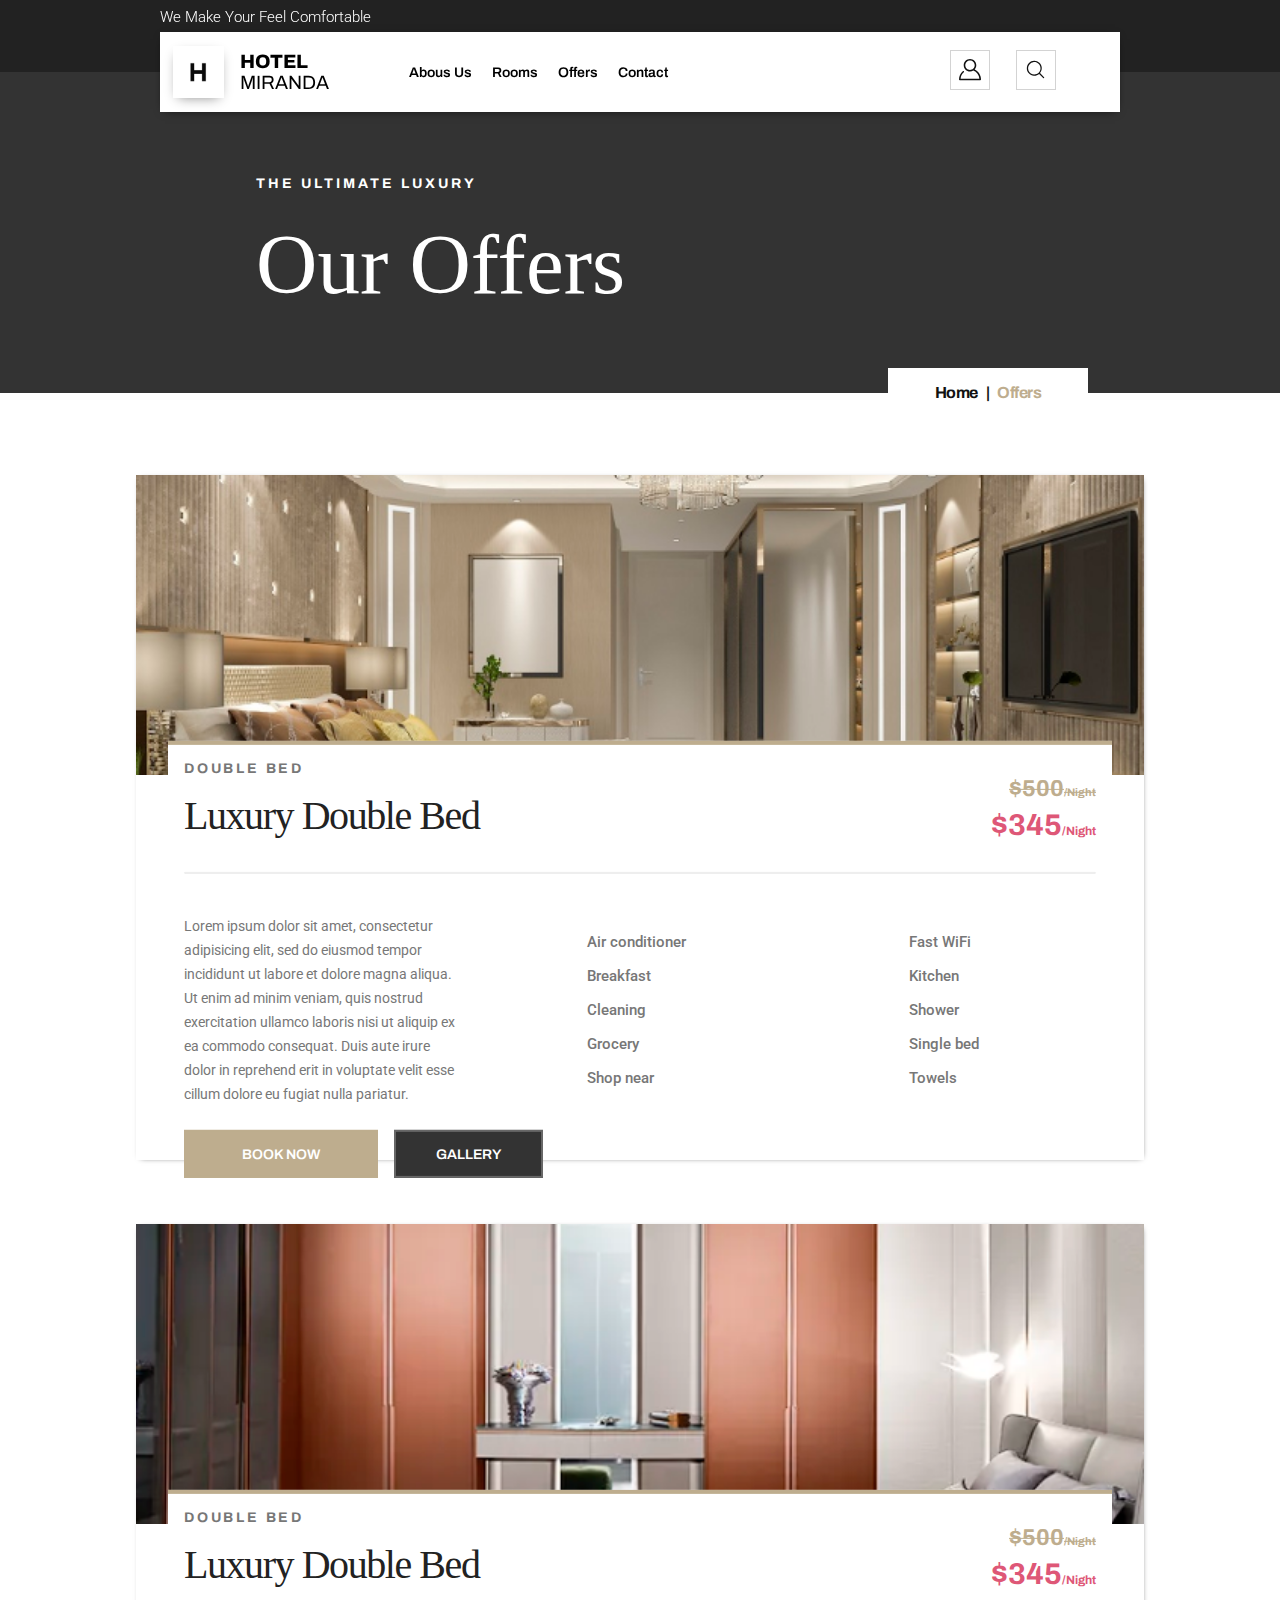
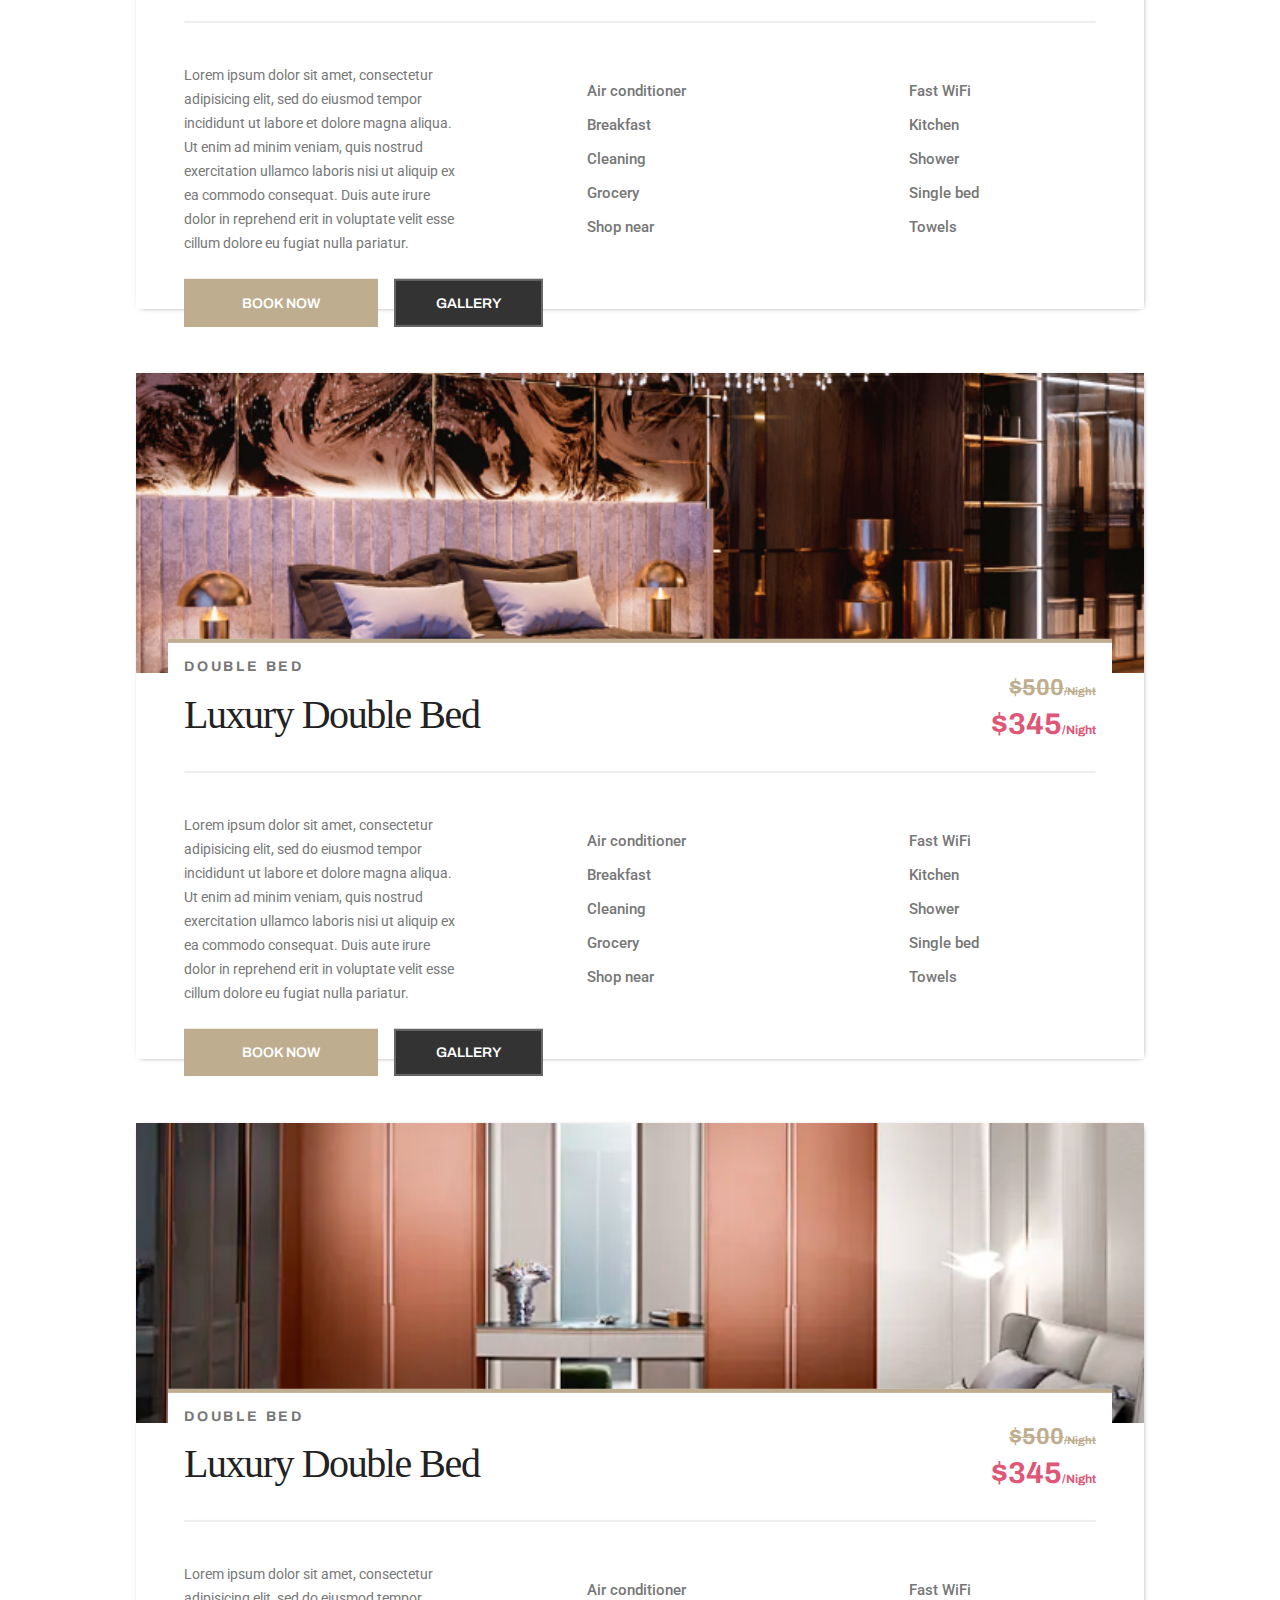
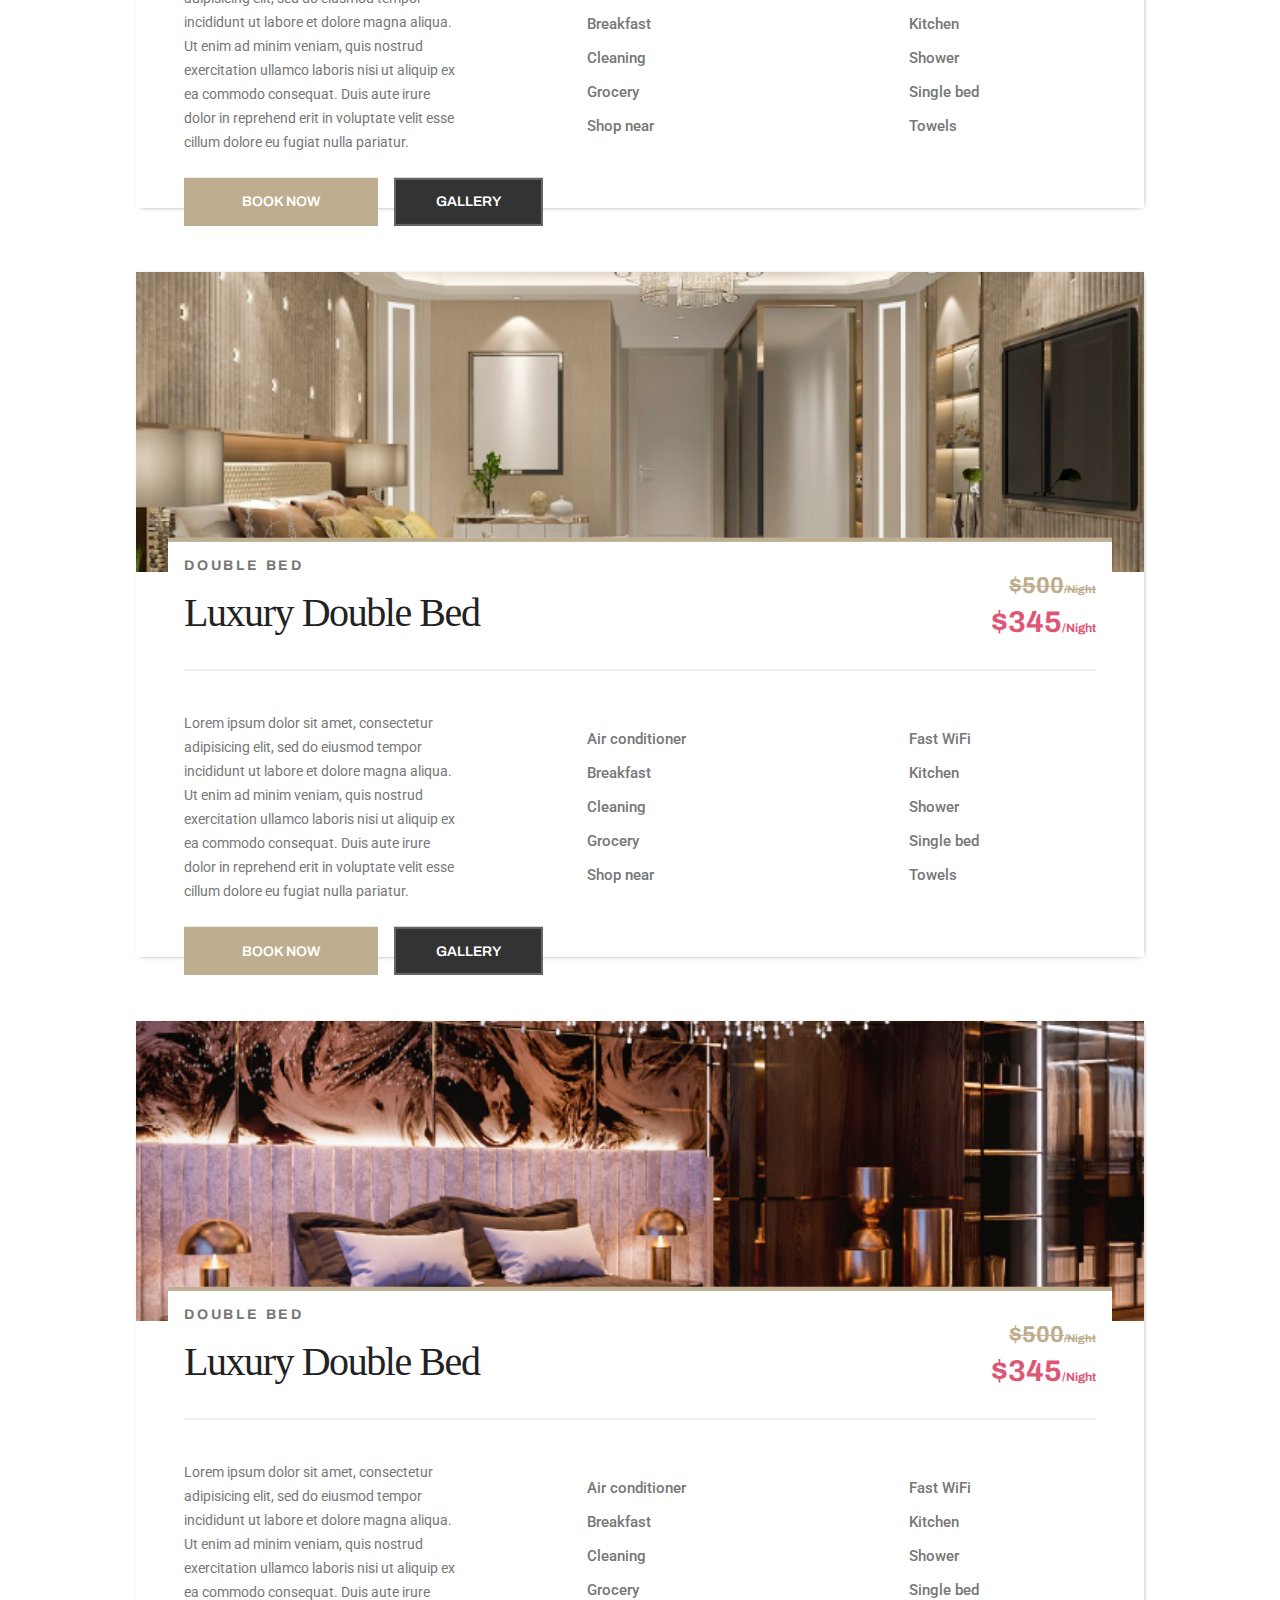
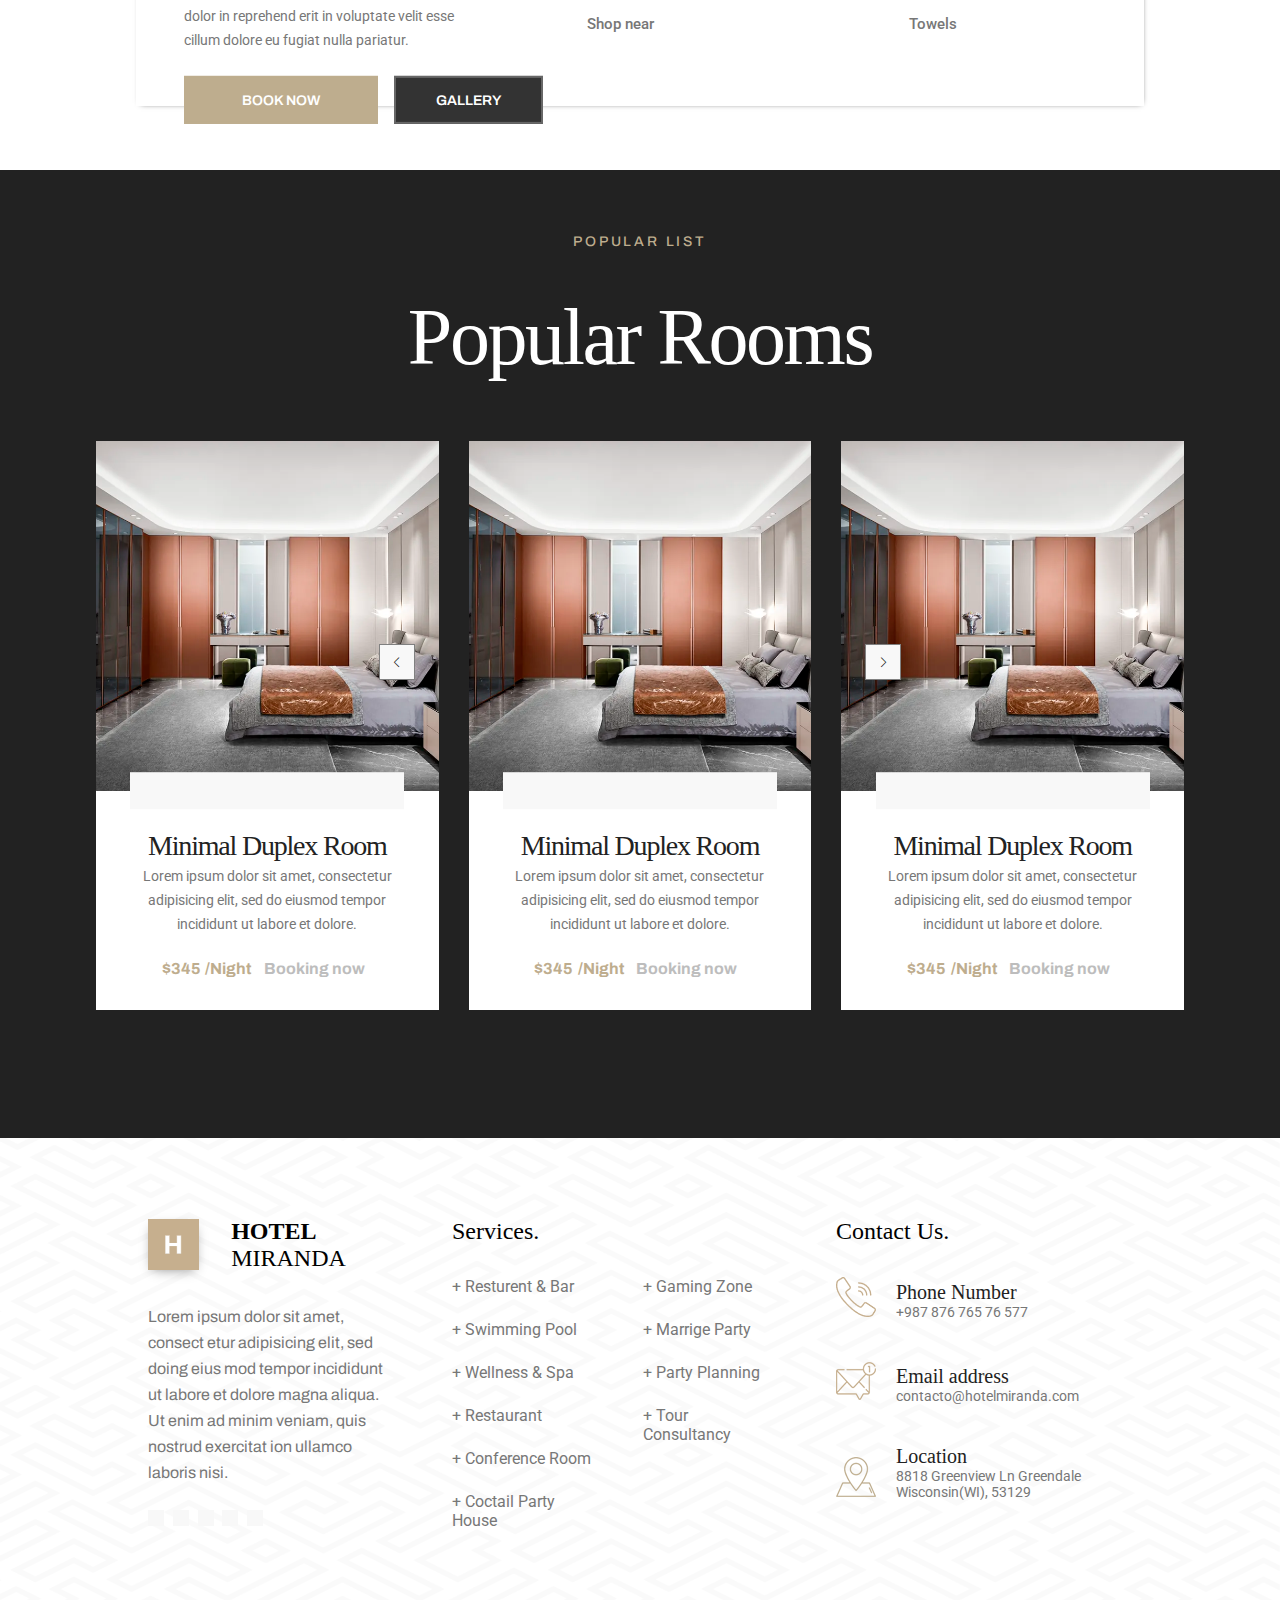
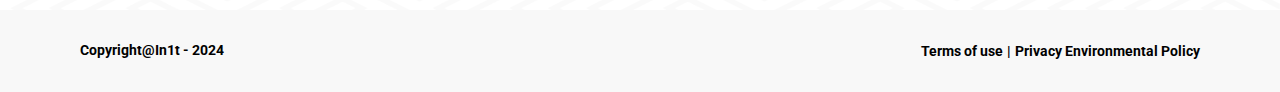
<file: offers.html>
<!DOCTYPE html>
<html lang="en">
<head>
    <meta charset="UTF-8">
    <meta name="viewport" content="width=device-width, initial-scale=1">
    <title>Hotel Miranda</title>
    <link rel="icon" type="image/png" href="./assets/h.png">
    <link rel="stylesheet" href="./css/styles.css">
    <link rel="stylesheet" href="https://cdnjs.cloudflare.com/ajax/libs/font-awesome/6.5.1/css/all.min.css" integrity="sha512-DTOQO9RWCH3ppGqcWaEA1BIZOC6xxalwEsw9c2QQeAIftl+Vegovlnee1c9QX4TctnWMn13TZye+giMm8e2LwA==" crossorigin="anonymous" referrerpolicy="no-referrer" />
    <link rel="stylesheet" href="https://cdn.jsdelivr.net/npm/swiper@11/swiper-bundle.min.css"/>
    <script src="https://cdn.jsdelivr.net/npm/swiper@11/swiper-bundle.min.js" defer></script>
    <script type="module" src="./js/main.js" defer></script>
    <script src="https://cdnjs.cloudflare.com/ajax/libs/jquery/3.7.1/jquery.min.js" integrity="sha512-v2CJ7UaYy4JwqLDIrZUI/4hqeoQieOmAZNXBeQyjo21dadnwR+8ZaIJVT8EE2iyI61OV8e6M8PP2/4hpQINQ/g==" crossorigin="anonymous" referrerpolicy="no-referrer" defer></script>
</head>
<body>

<header id="header" class="header">
        <p class="header__slogan">We Make Your Feel Comfortable</p>
        <nav id="navbar" class="header__nav">
            <input id="header__menu-toggle" type="checkbox" />
            
            <label class='header__menu--container' for="header__menu-toggle">
                <div class='menu-button'></div>
            </label>

            <div class="nav__logo--container">
                <a class="nav__logo--container--a" href="index.html">
                    <img class="nav__logo--container--a--img" src="./assets/h.png" alt="logo">
                    <div class="nav__logo--container--a--text--container">
                        <h2 class="header__logo--title">HOTEL</h2>
                        <h2 class="header__logo--subtitle">MIRANDA</h2>
                    </div>
                </a>
            </div>
            
            <ul class="header__nav--list">
                <li class="header__nav--item">
                    <a class="header__nav-link" href="about.html">Abous Us</a>
                </li>
                <li class="header__nav--item">
                    <a class="header__nav-link" href="rooms-grid.html">Rooms</a>
                </li>
                <li class="header__nav--item">
                    <a class="header__nav-link" href="offers.html">Offers</a>
                </li>
                <li class="header__nav--item">
                    <a class="header__nav-link" href="contact.html">Contact</a>
                </li>
            </ul>

            <ul class="header__nav--icons">
                <img src="assets/person.svg" alt="">
                <img src="assets/search.svg" alt="">
            </ul>
        </nav>
    </header>

<div class="main">
    <div class="main__container">
        <div class="main__upper">
            <p class="main__upper--text">THE ULTIMATE LUXURY</p>
        </div>

        <div class="main__middle">
            <p class="main__middle--text">Our Offers</p>       
        </div>
    </div>
    <div class="banner__breadcrumb">
        <div class="banner__breadcrumb-inner">
            <span>Home</span><span>|</span><span>Offers</span>
        </div>
    </div>
</div>

<section class="offers">
    
    <div class="rooms_grid">

        <div class="rooms__card">
            <div class="image--container">
                <img src="./assets/room-images/luxuryroom.png" alt="Imagen 1">
            </div>

            <div class="rooms__card--info">
                <div class="info__details">
                    <div class="info__details--name">
                        <h2 class="type">DOUBLE BED</h2>
                        <p class="name">Luxury Double Bed</p>
                    </div>
                    <div class="price">
                        <div class="regular-price">
                            <p class="price">$500</p>
                            <p class="night">/Night</p>
                        </div>
                        <div class="offer-price">
                            <p class="price">$345
                            <p class="night">/Night</p>
                        </div>
                    </div>
                </div>

                <hr class="separator">

                <div class="info__specs">
                    <div class="info__specs--text">
                        <p class="description">Lorem ipsum dolor sit amet, consectetur adipisicing elit, sed do eiusmod tempor incididunt ut labore et dolore magna aliqua. Ut enim ad minim veniam, quis nostrud exercitation ullamco laboris nisi ut aliquip ex ea commodo consequat. Duis aute irure dolor in reprehend erit in voluptate velit esse cillum dolore eu fugiat nulla pariatur.</p>
                        <div class="main__buttons">
                            <a style="all:unset;" href="room-details.html">
                                <button class="color">BOOK NOW</button>
                            </a>
                            <button class="dark">GALLERY</button>
                        </div>
                    </div>
    
                    <div class="info__specs--icons">
                        <ul class="list">
                            <li class="spec">
                                <i class="fa-solid fa-fan"></i>
                                <p class="spec--text">Air conditioner </p>
                            </li>
                            <li class="spec">
                                <i class="fa-solid fa-utensils"></i>
                                <p class="spec--text">Breakfast</p>
                            </li>
                            <li class="spec">
                                <i class="fa-solid fa-broom"></i>
                                <p class="spec--text">Cleaning</p>
                            </li>
                            <li class="spec">
                                <i class="fa-solid fa-basket-shopping"></i>
                                <p class="spec--text">Grocery</p>
                            </li>
                            <li class="spec">
                                <i class="fa-solid fa-shop"></i>
                                <p class="spec--text">Shop near</p>
                            </li>
                        </ul>
    
                        <ul class="list">
                            <li class="spec">
                                <i class="fa-solid fa-wifi"></i>
                                <p class="spec--text">Fast WiFi</p>
                            </li>
                            <li class="spec">
                                <i class="fa-solid fa-kitchen-set"></i>
                                <p class="spec--text">Kitchen</p>
                            </li>
                            <li class="spec">
                                <i class="fa-solid fa-shower"></i>
                                <p class="spec--text">Shower</p>
                            </li>
                            <li class="spec">
                                <i class="fa-solid fa-bed"></i>
                                <p class="spec--text">Single bed</p>
                            </li>
                            <li class="spec">
                                <i class="fa-solid fa-toilet-paper"></i>
                                <p class="spec--text">Towels</p>
                            </li>
                        </ul>
                    </div>
                </div>
            </div>
        </div>

        <div class="rooms__card">
            <div class="image--container">
                <img src="./assets/room-images/luxuryroom2.png" alt="Imagen 1">
            </div>

            <div class="rooms__card--info">
                <div class="info__details">
                    <div class="info__details--name">
                        <h2 class="type">DOUBLE BED</h2>
                        <p class="name">Luxury Double Bed</p>
                    </div>
                    <div class="price">
                        <div class="regular-price">
                            <p class="price">$500</p>
                            <p class="night">/Night</p>
                        </div>
                        <div class="offer-price">
                            <p class="price">$345
                            <p class="night">/Night</p>
                        </div>
                    </div>
                </div>

                <hr class="separator">

                <div class="info__specs">
                    <div class="info__specs--text">
                        <p class="description">Lorem ipsum dolor sit amet, consectetur adipisicing elit, sed do eiusmod tempor incididunt ut labore et dolore magna aliqua. Ut enim ad minim veniam, quis nostrud exercitation ullamco laboris nisi ut aliquip ex ea commodo consequat. Duis aute irure dolor in reprehend erit in voluptate velit esse cillum dolore eu fugiat nulla pariatur.</p>
                        <div class="main__buttons">
                            <a style="all:unset;" href="room-details.html">
                                <button class="color">BOOK NOW</button>
                            </a>
                            <button class="dark">GALLERY</button>
                        </div>
                    </div>
    
                    <div class="info__specs--icons">
                        <ul class="list">
                            <li class="spec">
                                <i class="fa-solid fa-fan"></i>
                                <p class="spec--text">Air conditioner </p>
                            </li>
                            <li class="spec">
                                <i class="fa-solid fa-utensils"></i>
                                <p class="spec--text">Breakfast</p>
                            </li>
                            <li class="spec">
                                <i class="fa-solid fa-broom"></i>
                                <p class="spec--text">Cleaning</p>
                            </li>
                            <li class="spec">
                                <i class="fa-solid fa-basket-shopping"></i>
                                <p class="spec--text">Grocery</p>
                            </li>
                            <li class="spec">
                                <i class="fa-solid fa-shop"></i>
                                <p class="spec--text">Shop near</p>
                            </li>
                        </ul>
    
                        <ul class="list">
                            <li class="spec">
                                <i class="fa-solid fa-wifi"></i>
                                <p class="spec--text">Fast WiFi</p>
                            </li>
                            <li class="spec">
                                <i class="fa-solid fa-kitchen-set"></i>
                                <p class="spec--text">Kitchen</p>
                            </li>
                            <li class="spec">
                                <i class="fa-solid fa-shower"></i>
                                <p class="spec--text">Shower</p>
                            </li>
                            <li class="spec">
                                <i class="fa-solid fa-bed"></i>
                                <p class="spec--text">Single bed</p>
                            </li>
                            <li class="spec">
                                <i class="fa-solid fa-toilet-paper"></i>
                                <p class="spec--text">Towels</p>
                            </li>
                        </ul>
                    </div>
                </div>
            </div>
        </div>

        <div class="rooms__card">
            <div class="image--container">
                <img src="./assets/room-images/luxuryroom3.png" alt="Imagen 1">
            </div>

            <div class="rooms__card--info">
                <div class="info__details">
                    <div class="info__details--name">
                        <h2 class="type">DOUBLE BED</h2>
                        <p class="name">Luxury Double Bed</p>
                    </div>
                    <div class="price">
                        <div class="regular-price">
                            <p class="price">$500</p>
                            <p class="night">/Night</p>
                        </div>
                        <div class="offer-price">
                            <p class="price">$345
                            <p class="night">/Night</p>
                        </div>
                    </div>
                </div>

                <hr class="separator">

                <div class="info__specs">
                    <div class="info__specs--text">
                        <p class="description">Lorem ipsum dolor sit amet, consectetur adipisicing elit, sed do eiusmod tempor incididunt ut labore et dolore magna aliqua. Ut enim ad minim veniam, quis nostrud exercitation ullamco laboris nisi ut aliquip ex ea commodo consequat. Duis aute irure dolor in reprehend erit in voluptate velit esse cillum dolore eu fugiat nulla pariatur.</p>
                        <div class="main__buttons">
                            <a style="all:unset;" href="room-details.html">
                                <button class="color">BOOK NOW</button>
                            </a>
                            <button class="dark">GALLERY</button>
                        </div>
                    </div>
    
                    <div class="info__specs--icons">
                        <ul class="list">
                            <li class="spec">
                                <i class="fa-solid fa-fan"></i>
                                <p class="spec--text">Air conditioner </p>
                            </li>
                            <li class="spec">
                                <i class="fa-solid fa-utensils"></i>
                                <p class="spec--text">Breakfast</p>
                            </li>
                            <li class="spec">
                                <i class="fa-solid fa-broom"></i>
                                <p class="spec--text">Cleaning</p>
                            </li>
                            <li class="spec">
                                <i class="fa-solid fa-basket-shopping"></i>
                                <p class="spec--text">Grocery</p>
                            </li>
                            <li class="spec">
                                <i class="fa-solid fa-shop"></i>
                                <p class="spec--text">Shop near</p>
                            </li>
                        </ul>
    
                        <ul class="list">
                            <li class="spec">
                                <i class="fa-solid fa-wifi"></i>
                                <p class="spec--text">Fast WiFi</p>
                            </li>
                            <li class="spec">
                                <i class="fa-solid fa-kitchen-set"></i>
                                <p class="spec--text">Kitchen</p>
                            </li>
                            <li class="spec">
                                <i class="fa-solid fa-shower"></i>
                                <p class="spec--text">Shower</p>
                            </li>
                            <li class="spec">
                                <i class="fa-solid fa-bed"></i>
                                <p class="spec--text">Single bed</p>
                            </li>
                            <li class="spec">
                                <i class="fa-solid fa-toilet-paper"></i>
                                <p class="spec--text">Towels</p>
                            </li>
                        </ul>
                    </div>
                </div>
            </div>
        </div>

        <div class="rooms__card">
            <div class="image--container">
                <img src="./assets/room-images/luxuryroom2.png" alt="Imagen 1">
            </div>

            <div class="rooms__card--info">
                <div class="info__details">
                    <div class="info__details--name">
                        <h2 class="type">DOUBLE BED</h2>
                        <p class="name">Luxury Double Bed</p>
                    </div>
                    <div class="price">
                        <div class="regular-price">
                            <p class="price">$500</p>
                            <p class="night">/Night</p>
                        </div>
                        <div class="offer-price">
                            <p class="price">$345
                            <p class="night">/Night</p>
                        </div>
                    </div>
                </div>

                <hr class="separator">

                <div class="info__specs">
                    <div class="info__specs--text">
                        <p class="description">Lorem ipsum dolor sit amet, consectetur adipisicing elit, sed do eiusmod tempor incididunt ut labore et dolore magna aliqua. Ut enim ad minim veniam, quis nostrud exercitation ullamco laboris nisi ut aliquip ex ea commodo consequat. Duis aute irure dolor in reprehend erit in voluptate velit esse cillum dolore eu fugiat nulla pariatur.</p>
                        <div class="main__buttons">
                            <a style="all:unset;" href="room-details.html">
                                <button class="color">BOOK NOW</button>
                            </a>
                            <button class="dark">GALLERY</button>
                        </div>
                    </div>
    
                    <div class="info__specs--icons">
                        <ul class="list">
                            <li class="spec">
                                <i class="fa-solid fa-fan"></i>
                                <p class="spec--text">Air conditioner </p>
                            </li>
                            <li class="spec">
                                <i class="fa-solid fa-utensils"></i>
                                <p class="spec--text">Breakfast</p>
                            </li>
                            <li class="spec">
                                <i class="fa-solid fa-broom"></i>
                                <p class="spec--text">Cleaning</p>
                            </li>
                            <li class="spec">
                                <i class="fa-solid fa-basket-shopping"></i>
                                <p class="spec--text">Grocery</p>
                            </li>
                            <li class="spec">
                                <i class="fa-solid fa-shop"></i>
                                <p class="spec--text">Shop near</p>
                            </li>
                        </ul>
    
                        <ul class="list">
                            <li class="spec">
                                <i class="fa-solid fa-wifi"></i>
                                <p class="spec--text">Fast WiFi</p>
                            </li>
                            <li class="spec">
                                <i class="fa-solid fa-kitchen-set"></i>
                                <p class="spec--text">Kitchen</p>
                            </li>
                            <li class="spec">
                                <i class="fa-solid fa-shower"></i>
                                <p class="spec--text">Shower</p>
                            </li>
                            <li class="spec">
                                <i class="fa-solid fa-bed"></i>
                                <p class="spec--text">Single bed</p>
                            </li>
                            <li class="spec">
                                <i class="fa-solid fa-toilet-paper"></i>
                                <p class="spec--text">Towels</p>
                            </li>
                        </ul>
                    </div>
                </div>
            </div>
        </div>

        <div class="rooms__card">
            <div class="image--container">
                <img src="./assets/room-images/luxuryroom.png" alt="Imagen 1">
            </div>

            <div class="rooms__card--info">
                <div class="info__details">
                    <div class="info__details--name">
                        <h2 class="type">DOUBLE BED</h2>
                        <p class="name">Luxury Double Bed</p>
                    </div>
                    <div class="price">
                        <div class="regular-price">
                            <p class="price">$500</p>
                            <p class="night">/Night</p>
                        </div>
                        <div class="offer-price">
                            <p class="price">$345
                            <p class="night">/Night</p>
                        </div>
                    </div>
                </div>

                <hr class="separator">

                <div class="info__specs">
                    <div class="info__specs--text">
                        <p class="description">Lorem ipsum dolor sit amet, consectetur adipisicing elit, sed do eiusmod tempor incididunt ut labore et dolore magna aliqua. Ut enim ad minim veniam, quis nostrud exercitation ullamco laboris nisi ut aliquip ex ea commodo consequat. Duis aute irure dolor in reprehend erit in voluptate velit esse cillum dolore eu fugiat nulla pariatur.</p>
                        <div class="main__buttons">
                            <a style="all:unset;" href="room-details.html">
                                <button class="color">BOOK NOW</button>
                            </a>
                            <button class="dark">GALLERY</button>
                        </div>
                    </div>
    
                    <div class="info__specs--icons">
                        <ul class="list">
                            <li class="spec">
                                <i class="fa-solid fa-fan"></i>
                                <p class="spec--text">Air conditioner </p>
                            </li>
                            <li class="spec">
                                <i class="fa-solid fa-utensils"></i>
                                <p class="spec--text">Breakfast</p>
                            </li>
                            <li class="spec">
                                <i class="fa-solid fa-broom"></i>
                                <p class="spec--text">Cleaning</p>
                            </li>
                            <li class="spec">
                                <i class="fa-solid fa-basket-shopping"></i>
                                <p class="spec--text">Grocery</p>
                            </li>
                            <li class="spec">
                                <i class="fa-solid fa-shop"></i>
                                <p class="spec--text">Shop near</p>
                            </li>
                        </ul>
    
                        <ul class="list">
                            <li class="spec">
                                <i class="fa-solid fa-wifi"></i>
                                <p class="spec--text">Fast WiFi</p>
                            </li>
                            <li class="spec">
                                <i class="fa-solid fa-kitchen-set"></i>
                                <p class="spec--text">Kitchen</p>
                            </li>
                            <li class="spec">
                                <i class="fa-solid fa-shower"></i>
                                <p class="spec--text">Shower</p>
                            </li>
                            <li class="spec">
                                <i class="fa-solid fa-bed"></i>
                                <p class="spec--text">Single bed</p>
                            </li>
                            <li class="spec">
                                <i class="fa-solid fa-toilet-paper"></i>
                                <p class="spec--text">Towels</p>
                            </li>
                        </ul>
                    </div>
                </div>
            </div>
        </div>

        <div class="rooms__card">
            <div class="image--container">
                <img src="./assets/room-images/luxuryroom3.png" alt="Imagen 1">
            </div>

            <div class="rooms__card--info">
                <div class="info__details">
                    <div class="info__details--name">
                        <h2 class="type">DOUBLE BED</h2>
                        <p class="name">Luxury Double Bed</p>
                    </div>
                    <div class="price">
                        <div class="regular-price">
                            <p class="price">$500</p>
                            <p class="night">/Night</p>
                        </div>
                        <div class="offer-price">
                            <p class="price">$345
                            <p class="night">/Night</p>
                        </div>
                    </div>
                </div>

                <hr class="separator">

                <div class="info__specs">
                    <div class="info__specs--text">
                        <p class="description">Lorem ipsum dolor sit amet, consectetur adipisicing elit, sed do eiusmod tempor incididunt ut labore et dolore magna aliqua. Ut enim ad minim veniam, quis nostrud exercitation ullamco laboris nisi ut aliquip ex ea commodo consequat. Duis aute irure dolor in reprehend erit in voluptate velit esse cillum dolore eu fugiat nulla pariatur.</p>
                        <div class="main__buttons">
                            <a style="all:unset;" href="room-details.html">        
                                <button class="color">BOOK NOW</button>
                    </a>
                            <button class="dark">GALLERY</button>
                        </div>
                    </div>
    
                    <div class="info__specs--icons">
                        <ul class="list">
                            <li class="spec">
                                <i class="fa-solid fa-fan"></i>
                                <p class="spec--text">Air conditioner </p>
                            </li>
                            <li class="spec">
                                <i class="fa-solid fa-utensils"></i>
                                <p class="spec--text">Breakfast</p>
                            </li>
                            <li class="spec">
                                <i class="fa-solid fa-broom"></i>
                                <p class="spec--text">Cleaning</p>
                            </li>
                            <li class="spec">
                                <i class="fa-solid fa-basket-shopping"></i>
                                <p class="spec--text">Grocery</p>
                            </li>
                            <li class="spec">
                                <i class="fa-solid fa-shop"></i>
                                <p class="spec--text">Shop near</p>
                            </li>
                        </ul>
    
                        <ul class="list">
                            <li class="spec">
                                <i class="fa-solid fa-wifi"></i>
                                <p class="spec--text">Fast WiFi</p>
                            </li>
                            <li class="spec">
                                <i class="fa-solid fa-kitchen-set"></i>
                                <p class="spec--text">Kitchen</p>
                            </li>
                            <li class="spec">
                                <i class="fa-solid fa-shower"></i>
                                <p class="spec--text">Shower</p>
                            </li>
                            <li class="spec">
                                <i class="fa-solid fa-bed"></i>
                                <p class="spec--text">Single bed</p>
                            </li>
                            <li class="spec">
                                <i class="fa-solid fa-toilet-paper"></i>
                                <p class="spec--text">Towels</p>
                            </li>
                        </ul>
                    </div>
                </div>
            </div>
        </div>

    </div>

    <div class="swiper--bg">

        <div class="section-header">
            <h2 class="title">POPULAR LIST</h2>
    
            <p class="subtitle">Popular Rooms</p>
        </div>

        <div id="rooms-swiper-normal" class="room-swiper">
            <div class="swiper-wrapper">
        
                <div class="swiper-slide">
                    <div class="slide-title">
                        <i class="fa-solid fa-bed"></i>
                        <i class="fa-solid fa-wifi"></i>
                        <i class="fa-solid fa-car"></i>
                        <i class="fa-regular fa-snowflake"></i>
                        <i class="fa-solid fa-dumbbell"></i>
                        <i class="fa-solid fa-ban-smoking"></i>
                        <i class="fa-solid fa-martini-glass-citrus"></i>
                    </div>
                    <img src="./assets/room-images/luxuryroom2.png" alt="Imagen 1">
                    <div class="slide-info">
                        <div class="description">
                            <h2>Minimal Duplex Room</h2>
                            <p>Lorem ipsum dolor sit amet, consectetur adipisicing elit, sed do eiusmod tempor incididunt ut labore et dolore.</p>
                        </div>
                        <div class="rooms__card__info__price">
                            <h2 class="rooms__card__info__price--price">$345</h2>
                            <p class="rooms__card__info__price--night">/Night</p>
                            <button class="rooms__card__info__price--button">Booking now</button>
                        </div>
                    </div>
                </div>
        
                <div class="swiper-slide">
                    <div class="slide-title">
                        <i class="fa-solid fa-bed"></i>
                        <i class="fa-solid fa-wifi"></i>
                        <i class="fa-solid fa-car"></i>
                        <i class="fa-regular fa-snowflake"></i>
                        <i class="fa-solid fa-dumbbell"></i>
                        <i class="fa-solid fa-ban-smoking"></i>
                        <i class="fa-solid fa-martini-glass-citrus"></i>
                    </div>
                    <img src="./assets/room-images/luxuryroom2.png" alt="Imagen 1">
                    <div class="slide-info">
                        <div class="description">
                            <h2>Minimal Duplex Room</h2>
                            <p>Lorem ipsum dolor sit amet, consectetur adipisicing elit, sed do eiusmod tempor incididunt ut labore et dolore.</p>
                        </div>
                        <div class="rooms__card__info__price">
                            <h2 class="rooms__card__info__price--price">$345</h2>
                            <p class="rooms__card__info__price--night">/Night</p>
                            <button class="rooms__card__info__price--button">Booking now</button>
                        </div>
                    </div>
                </div>
        
                <div class="swiper-slide">
                    <div class="slide-title">
                        <i class="fa-solid fa-bed"></i>
                        <i class="fa-solid fa-wifi"></i>
                        <i class="fa-solid fa-car"></i>
                        <i class="fa-regular fa-snowflake"></i>
                        <i class="fa-solid fa-dumbbell"></i>
                        <i class="fa-solid fa-ban-smoking"></i>
                        <i class="fa-solid fa-martini-glass-citrus"></i>
                    </div>
                    <img src="./assets/room-images/luxuryroom2.png" alt="Imagen 1">
                    <div class="slide-info">
                        <div class="description">
                            <h2>Minimal Duplex Room</h2>
                            <p>Lorem ipsum dolor sit amet, consectetur adipisicing elit, sed do eiusmod tempor incididunt ut labore et dolore.</p>
                        </div>
                        <div class="rooms__card__info__price">
                            <h2 class="rooms__card__info__price--price">$345</h2>
                            <p class="rooms__card__info__price--night">/Night</p>
                            <button class="rooms__card__info__price--button">Booking now</button>
                        </div>
                    </div>
                </div>
                
                ...
            </div>
            <div class="swiper-button-prev"></div>
            <div class="swiper-button-next"></div>
        </div> 
    </div>


</section>

<footer id="footer" class="footer">
        <section class="footer__section section--logo">
            <div class="footer__logo--container">
                <img class="img" src="./assets/hfoot.png" alt="logo">
                <div class="text--container">
                    <h2 class="footer__logo--title">HOTEL</h2>
                    <h2 class="footer__logo--subtitle">MIRANDA</h2>
                </div>
            </div>

            <p>Lorem ipsum dolor sit amet, consect etur adipisicing elit, sed doing eius mod tempor incididunt ut labore et dolore magna aliqua. Ut enim ad minim veniam, quis nostrud exercitat ion ullamco laboris nisi.</p>
        
            <div class="logo--icons">
                <i class="fa-brands fa-square-facebook"></i>
                <i class="fa-brands fa-square-twitter"></i>
                <i class="fa-brands fa-square-behance"></i>
                <i class="fa-brands fa-linkedin"></i>
                <i class="fa-brands fa-youtube"></i>
            </div>
        </section>

        <section class="footer__section section--services">
            <h2 class="section--title">Services.</h2>

            <div class="services--container">
                <ul class="container__list">
                    <li class="list__item">+ Resturent & Bar</li>
                    <li class="list__item">+ Swimming Pool</li>
                    <li class="list__item">+ Wellness & Spa</li>
                    <li class="list__item">+ Restaurant</li>
                    <li class="list__item">+ Conference Room</li>
                    <li class="list__item">+ Coctail Party House</li>
                </ul>
                
                <ul class="container__list">
                    <li class="list__item">+ Gaming Zone</li>
                    <li class="list__item">+ Marrige Party</li>
                    <li class="list__item">+ Party Planning</li>
                    <li class="list__item">+ Tour Consultancy</li>
                </ul>
            </div>
        </section>

        <section class="footer__section section--contact">
            <h2 class="section--title">Contact Us.</h2>

            <div class="services--container">
                <ul class="container__list">
                    <li class="list__item">
                        <img src="./assets/phone.png" alt="phone">
                        <div class="text">
                            <p class="title">Phone Number</p>
                            <p class="subtitle">+987 876 765 76 577</p>
                        </div>
                    </li>
        
                    <li class="list__item">
                        <img src="./assets/mail.png" alt="mail">
                        <div class="text">
                            <p class="title">Email address</p>
                            <p class="subtitle">contacto@hotelmiranda.com</p>
                        </div>
                    </li>
        
                    <li class="list__item">
                        <img src="./assets/location.png" alt="location">
                        <div class="text">
                            <p class="title">Location</p>
                            <p class="subtitle">8818 Greenview Ln Greendale</p>
                            <p class="subtitle">Wisconsin(WI), 53129</p>
                        </div>
                    </li>
                </ul>
            </div>

        </section>

        <section class="footer__section section--copyright">
            <p>
                <a href="https://github.com/init1-dev" target="_blank" rel="nofollow noopener noreferrer" style="all: unset;">
                    Copyright@In1t - 2024
                </a>
            </p>
            <div class="span--content">
                <a class="text">Terms of use</a>
                <span class="separator">|</span>
                <a class="text">Privacy Environmental Policy</a>
            </div>
        </section>
    </footer>

</body>
</html>
</file>
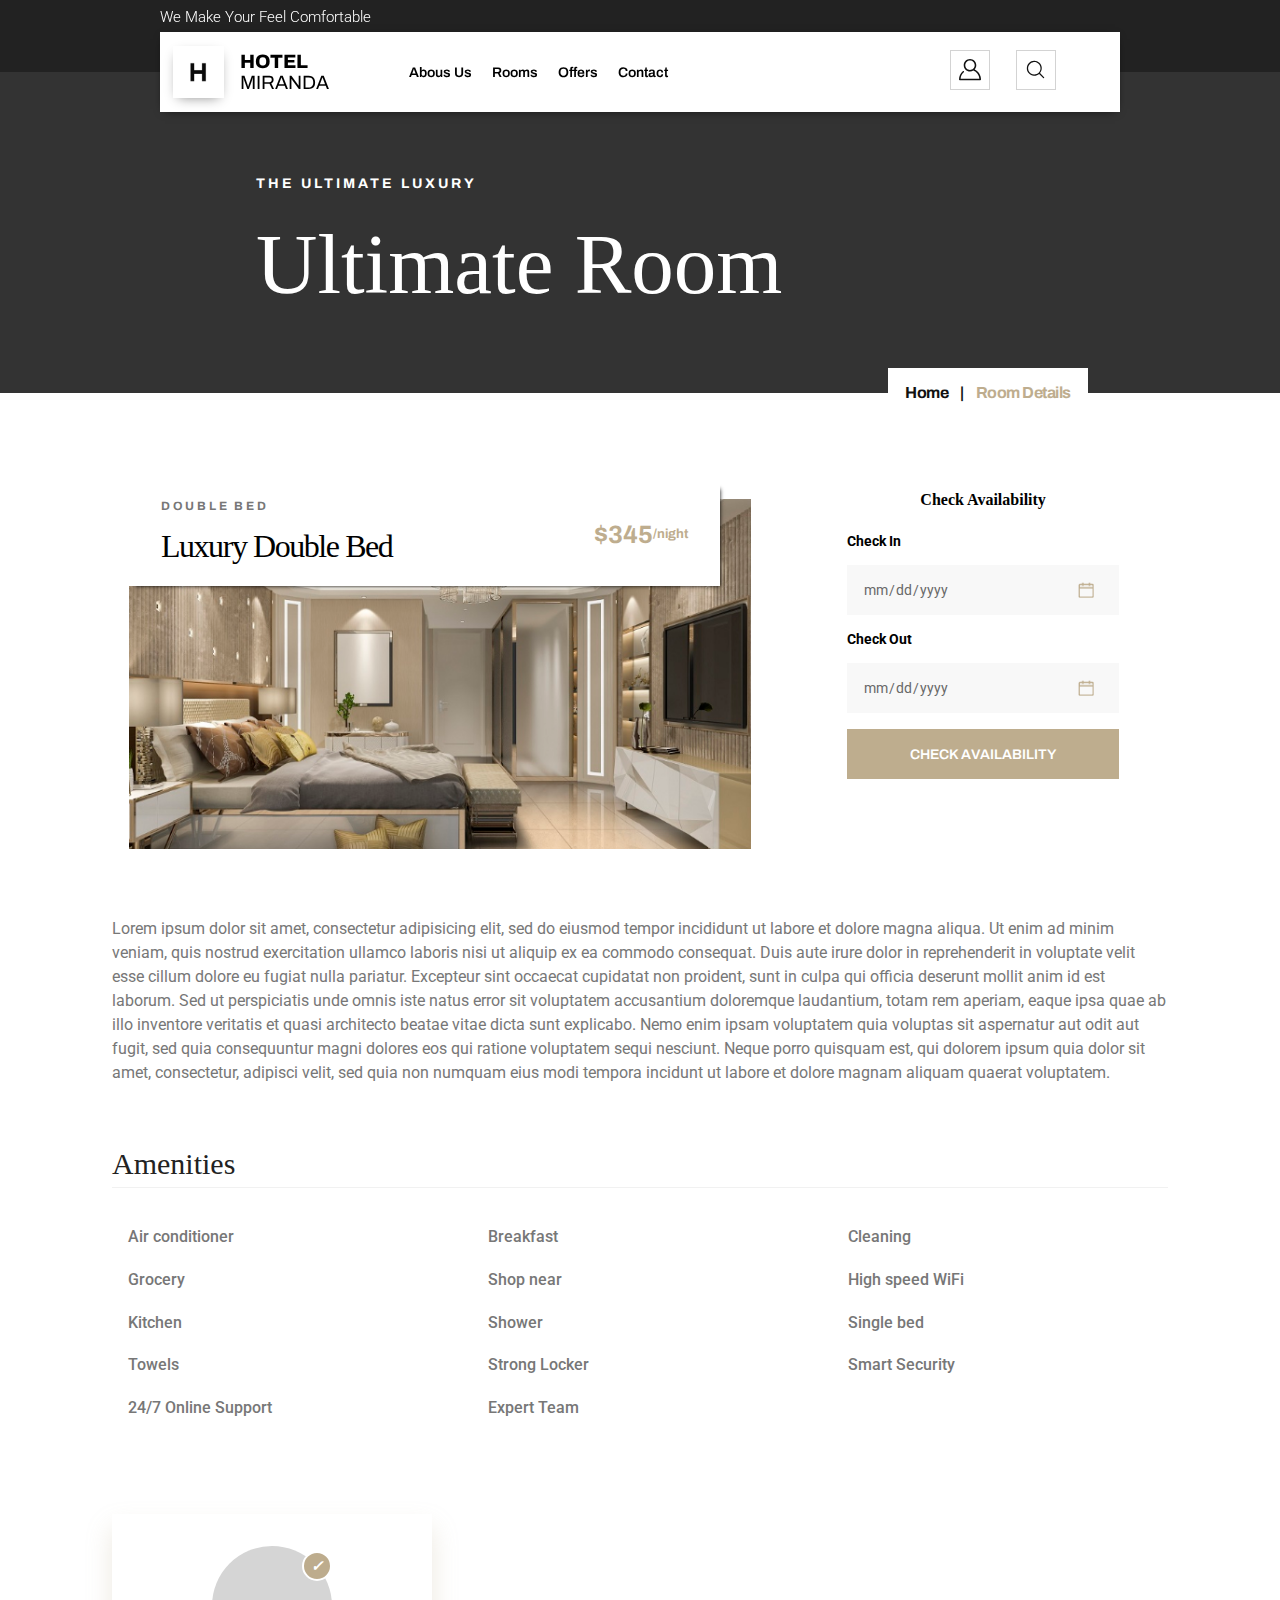
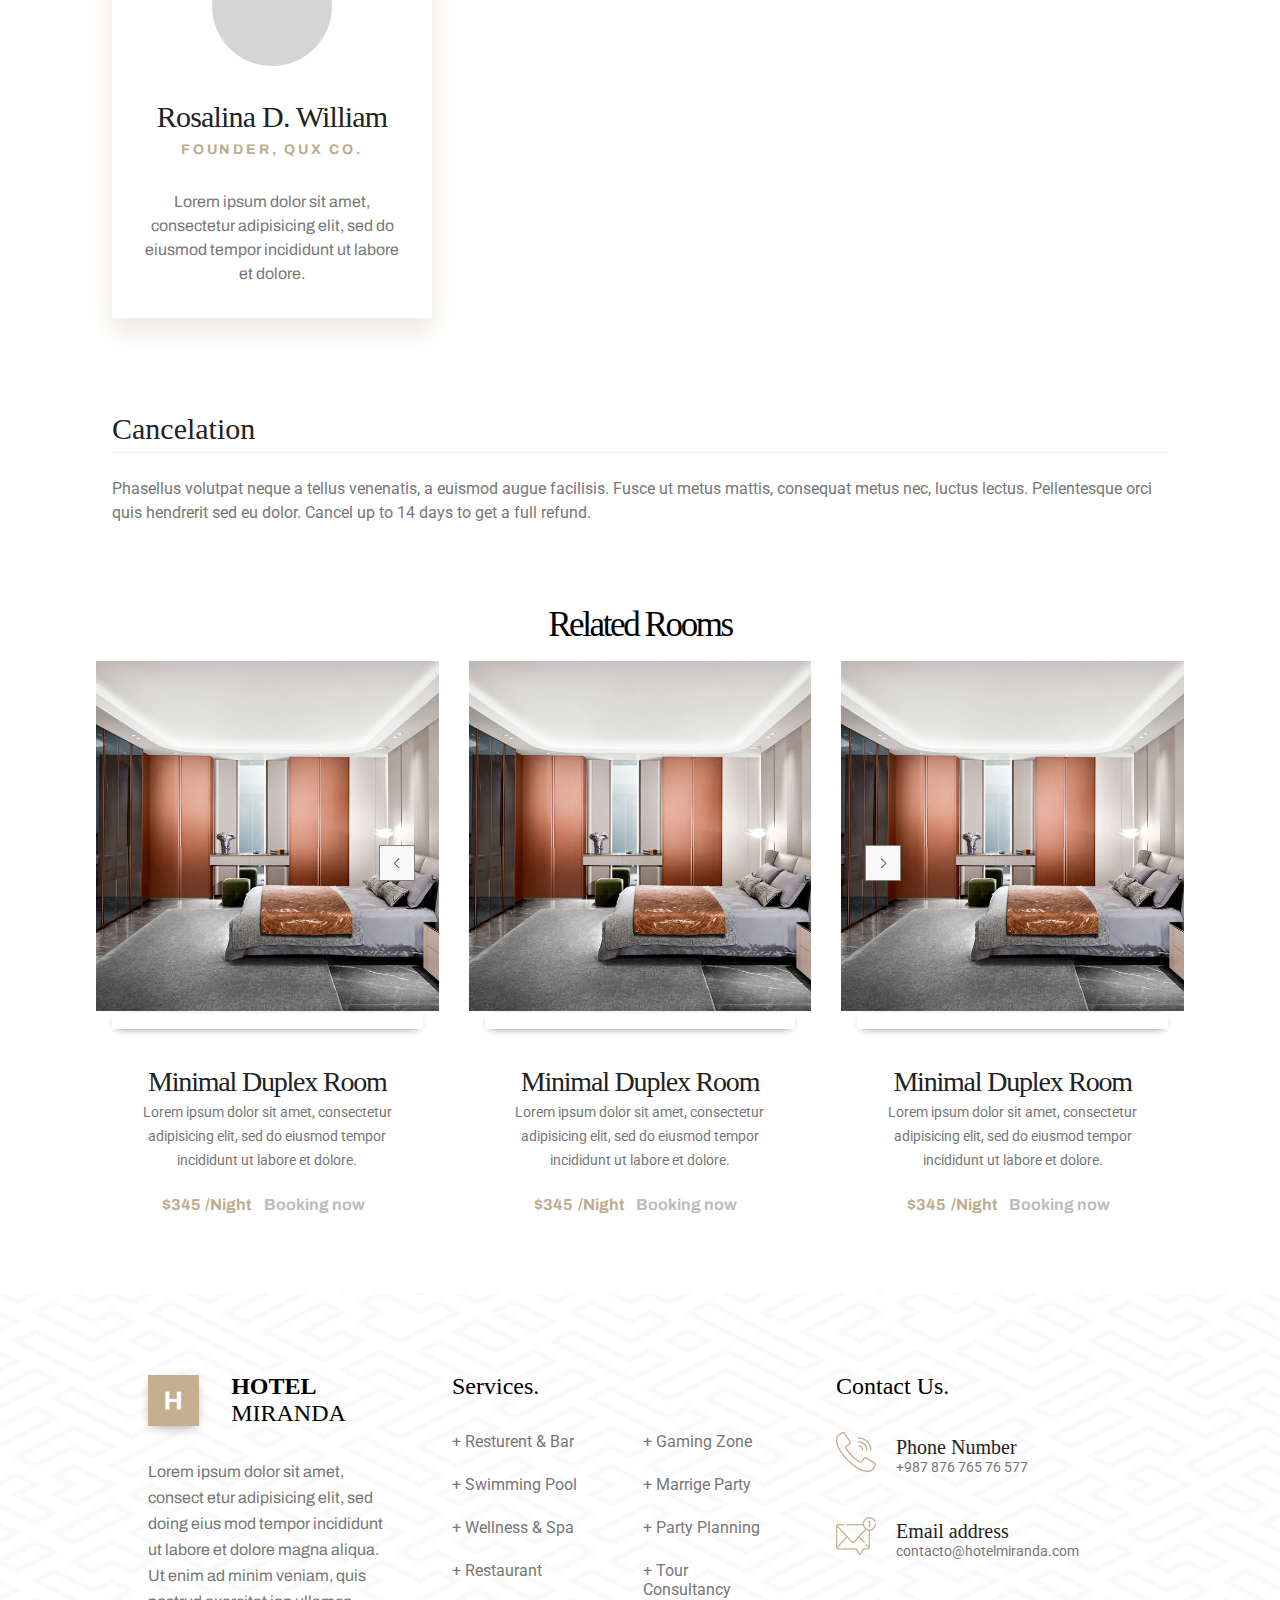
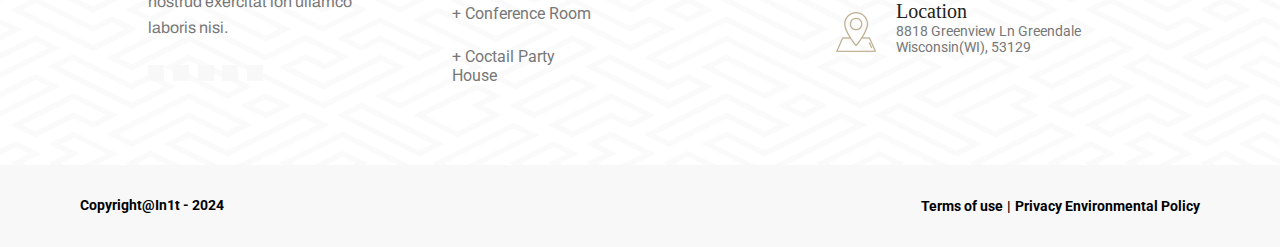
<file: room-details.html>
<!DOCTYPE html>
<html lang="en">
<head>
    <meta charset="UTF-8">
    <meta name="viewport" content="width=device-width, initial-scale=1">
    <title>Hotel Miranda</title>
    <link rel="icon" type="image/png" href="./assets/h.png">
    <link rel="stylesheet" href="./css/styles.css">
    <link rel="stylesheet" href="https://cdnjs.cloudflare.com/ajax/libs/font-awesome/6.5.1/css/all.min.css" integrity="sha512-DTOQO9RWCH3ppGqcWaEA1BIZOC6xxalwEsw9c2QQeAIftl+Vegovlnee1c9QX4TctnWMn13TZye+giMm8e2LwA==" crossorigin="anonymous" referrerpolicy="no-referrer" />
    <link rel="stylesheet" href="https://cdn.jsdelivr.net/npm/swiper@11/swiper-bundle.min.css"/>
    <script src="https://cdn.jsdelivr.net/npm/swiper@11/swiper-bundle.min.js" defer></script>
    <script type="module" src="./js/main.js" defer></script>
    <script src="https://cdnjs.cloudflare.com/ajax/libs/jquery/3.7.1/jquery.min.js" integrity="sha512-v2CJ7UaYy4JwqLDIrZUI/4hqeoQieOmAZNXBeQyjo21dadnwR+8ZaIJVT8EE2iyI61OV8e6M8PP2/4hpQINQ/g==" crossorigin="anonymous" referrerpolicy="no-referrer" defer></script>
</head>
<body>
    
    <header id="header" class="header">
        <p class="header__slogan">We Make Your Feel Comfortable</p>
        <nav id="navbar" class="header__nav">
            <input id="header__menu-toggle" type="checkbox" />
            
            <label class='header__menu--container' for="header__menu-toggle">
                <div class='menu-button'></div>
            </label>

            <div class="nav__logo--container">
                <a class="nav__logo--container--a" href="index.html">
                    <img class="nav__logo--container--a--img" src="./assets/h.png" alt="logo">
                    <div class="nav__logo--container--a--text--container">
                        <h2 class="header__logo--title">HOTEL</h2>
                        <h2 class="header__logo--subtitle">MIRANDA</h2>
                    </div>
                </a>
            </div>
            
            <ul class="header__nav--list">
                <li class="header__nav--item">
                    <a class="header__nav-link" href="about.html">Abous Us</a>
                </li>
                <li class="header__nav--item">
                    <a class="header__nav-link" href="rooms-grid.html">Rooms</a>
                </li>
                <li class="header__nav--item">
                    <a class="header__nav-link" href="offers.html">Offers</a>
                </li>
                <li class="header__nav--item">
                    <a class="header__nav-link" href="contact.html">Contact</a>
                </li>
            </ul>

            <ul class="header__nav--icons">
                <img src="assets/person.svg" alt="">
                <img src="assets/search.svg" alt="">
            </ul>
        </nav>
    </header>

    <section>

        <div class="main">
            <div class="main__container">
                <div class="main__upper">
                    <p class="main__upper--text">THE ULTIMATE LUXURY</p>
                </div>
        
                <div class="main__middle">
                    <p class="main__middle--text">Ultimate Room</p>
                </div>
            </div>
            <div class="banner__breadcrumb">
                <div class="banner__breadcrumb-inner">
                    <span>Home</span>
                    <span>|</span>
                    <span>Room Details</span>
                </div>
            </div>
        </div>

    </section>

    <section class="room-details">

        <div class="room-details__room-content">
            <div class="info">
                <div class="info_container">
                    <span>
                        <h5>DOUBLE BED</h5>
                        <h2>Luxury Double Bed</h2>
                    </span>
                    <span class="price">
                        <p>$345</p>
                        <small>/night</small>
                    </span>
                </div>
                <img src="assets/room-images/luxuryroom.png" alt="">
            </div>

            <main class="main">
                <div class="main__form">
                    <form id="check-availability-form" action="">
                        <h4>Check Availability</h4>
                        <div class="input--container">
                            <p class="input--text">Check In</p>
                            <input class="input" type="date" name="arrival" id="arrival" onfocus="this.showPicker()">
                        </div>
                        <div class="input--container">
                            <p class="input--text">Check Out</p>
                            <input class="input" type="date" name="departure" id="departure" onfocus="this.showPicker()">
                        </div>
                        <a href="room-list.html">
                            <button class="submit" type="button">
                                CHECK AVAILABILITY
                            </button>
                        </a>
                    </form>
                </div>
            </main>
        </div>

        <div class="info-container room-description">
            <p>
                Lorem ipsum dolor sit amet, consectetur adipisicing elit, sed do eiusmod tempor incididunt ut labore et dolore magna aliqua. Ut enim ad minim veniam, quis nostrud exercitation ullamco laboris nisi ut aliquip ex ea commodo consequat. Duis aute irure dolor in reprehenderit in voluptate velit esse cillum dolore eu fugiat nulla pariatur. Excepteur sint occaecat cupidatat non proident, sunt in culpa qui officia deserunt mollit anim id est laborum. Sed ut perspiciatis unde omnis iste natus error sit voluptatem accusantium doloremque laudantium, totam rem aperiam, eaque ipsa quae ab illo inventore veritatis et quasi architecto beatae vitae dicta sunt explicabo. Nemo enim ipsam voluptatem quia voluptas sit aspernatur aut odit aut fugit, sed quia consequuntur magni dolores eos qui ratione voluptatem sequi nesciunt. Neque porro quisquam est, qui dolorem ipsum quia dolor sit amet, consectetur, adipisci velit, sed quia non numquam eius modi tempora incidunt ut labore et dolore magnam aliquam quaerat voluptatem.
            </p>
        </div>

        <div class="info-container amenities">
            <h4>Amenities</h4>
            <hr>
            <ul class="amenities-list">
                <li class="amenity">
                    <i class="fa-solid fa-wind"></i>
                    <p>Air conditioner </p>
                </li>

                <li class="amenity">
                    <i class="fa-solid fa-mug-saucer"></i>
                    <p>Breakfast</p>
                </li>

                <li class="amenity">
                    <i class="fa-solid fa-broom"></i>
                    <p>Cleaning</p>
                </li>

                <li class="amenity">
                    <i class="fa-solid fa-basket-shopping"></i>
                    <p>Grocery</p>
                </li>

                <li class="amenity">
                    <i class="fa-solid fa-bag-shopping"></i>
                    <p>Shop near</p>
                </li>

                <li class="amenity">
                    <i class="fa-solid fa-wifi"></i>
                    <p>High speed WiFi</p>
                </li>

                <li class="amenity">
                    <i class="fa-solid fa-fire-burner"></i>
                    <p>Kitchen</p>
                </li>

                <li class="amenity">
                    <i class="fa-solid fa-shower"></i>
                    <p>Shower</p>
                </li>

                <li class="amenity">
                    <i class="fa-solid fa-bed"></i>
                    <p>Single bed</p>
                </li>

                <li class="amenity">
                    <i class="fa-solid fa-toilet-paper"></i>
                    <p>Towels</p>
                </li>

                <li class="amenity">
                    <i class="fa-solid fa-lock"></i>
                    <p>Strong Locker</p>
                </li>

                <li class="amenity">
                    <i class="fa-solid fa-key"></i>
                    <p>Smart Security</p>
                </li>

                <li class="amenity">
                    <i class="fa-solid fa-headset"></i>
                    <p>24/7 Online Support</p>
                </li>

                <li class="amenity">
                    <i class="fa-solid fa-people-group"></i>
                    <p>Expert Team</p>
                </li>

                <!-- <li>
                    
                    <p></p>
                </li> -->
            </ul>
        </div>

        <div class="info-container graphic">
            <div class="container">
                <div class="image">
                    <span class="circle">
                        <span class="check">
                            <i>&#10003;</i>
                        </span>
                    </span>
                    
                </div>
                <div class="name">
                    <h4>Rosalina D. William</h4>
                    <small>Founder, Qux Co.</small>
                </div>
                <p class="text">
                    Lorem ipsum dolor sit amet, consectetur adipisicing elit, sed do eiusmod tempor incididunt ut labore et dolore.
                </p>
            </div>
        </div>

        <div class="info-container cancelation">
            <h4>Cancelation</h4>
            <hr>
            <p>Phasellus volutpat neque a tellus venenatis, a euismod augue facilisis. Fusce ut metus mattis, consequat metus nec, luctus lectus. Pellentesque orci quis hendrerit sed eu dolor. Cancel up to 14 days to get a full refund.</p>
        </div>

        <div class="swiper--bg">

            <div class="section-header">
                <p class="subtitle">Related Rooms</p>
            </div>
    
            <div id="rooms-swiper-normal" class="room-swiper">
                <div class="swiper-wrapper">
            
                    <div class="swiper-slide">
                        <div class="slide-title">
                            <div class="slide-title--group">
                                <i class="fa-solid fa-bed"></i>
                                <i class="fa-solid fa-wifi"></i>
                                <i class="fa-solid fa-car"></i>
                                <i class="fa-regular fa-snowflake"></i>
                                <i class="fa-solid fa-dumbbell"></i>
                                <i class="fa-solid fa-ban-smoking"></i>
                                <i class="fa-solid fa-martini-glass-citrus"></i>
                            </div>
                        </div>
                        <img src="./assets/room-images/luxuryroom2.png" alt="Imagen 1">
                        <div class="slide-info">
                            <div class="description">
                                <h2>Minimal Duplex Room</h2>
                                <p>Lorem ipsum dolor sit amet, consectetur adipisicing elit, sed do eiusmod tempor incididunt ut labore et dolore.</p>
                            </div>
                            <div class="rooms__card__info__price">
                                <h2 class="rooms__card__info__price--price">$345</h2>
                                <p class="rooms__card__info__price--night">/Night</p>
                                <button class="rooms__card__info__price--button">Booking now</button>
                            </div>
                        </div>
                    </div>
            
                    <div class="swiper-slide">
                        <div class="slide-title">
                            <div class="slide-title--group">
                                <i class="fa-solid fa-bed"></i>
                                <i class="fa-solid fa-wifi"></i>
                                <i class="fa-solid fa-car"></i>
                                <i class="fa-regular fa-snowflake"></i>
                                <i class="fa-solid fa-dumbbell"></i>
                                <i class="fa-solid fa-ban-smoking"></i>
                                <i class="fa-solid fa-martini-glass-citrus"></i>
                            </div>
                        </div>
                        <img src="./assets/room-images/luxuryroom2.png" alt="Imagen 1">
                        <div class="slide-info">
                            <div class="description">
                                <h2>Minimal Duplex Room</h2>
                                <p>Lorem ipsum dolor sit amet, consectetur adipisicing elit, sed do eiusmod tempor incididunt ut labore et dolore.</p>
                            </div>
                            <div class="rooms__card__info__price">
                                <h2 class="rooms__card__info__price--price">$345</h2>
                                <p class="rooms__card__info__price--night">/Night</p>
                                <button class="rooms__card__info__price--button">Booking now</button>
                            </div>
                        </div>
                    </div>
            
                    <div class="swiper-slide">
                        <div class="slide-title">
                            <div class="slide-title--group">
                                <i class="fa-solid fa-bed"></i>
                                <i class="fa-solid fa-wifi"></i>
                                <i class="fa-solid fa-car"></i>
                                <i class="fa-regular fa-snowflake"></i>
                                <i class="fa-solid fa-dumbbell"></i>
                                <i class="fa-solid fa-ban-smoking"></i>
                                <i class="fa-solid fa-martini-glass-citrus"></i>
                            </div>
                        </div>
                        <img src="./assets/room-images/luxuryroom2.png" alt="Imagen 1">
                        <div class="slide-info">
                            <div class="description">
                                <h2>Minimal Duplex Room</h2>
                                <p>Lorem ipsum dolor sit amet, consectetur adipisicing elit, sed do eiusmod tempor incididunt ut labore et dolore.</p>
                            </div>
                            <div class="rooms__card__info__price">
                                <h2 class="rooms__card__info__price--price">$345</h2>
                                <p class="rooms__card__info__price--night">/Night</p>
                                <button class="rooms__card__info__price--button">Booking now</button>
                            </div>
                        </div>
                    </div>
                    
                    ...
                </div>
                <div class="swiper-button-prev"></div>
                <div class="swiper-button-next"></div>
            </div> 
        </div>

    </section>

    <footer id="footer" class="footer">
        <section class="footer__section section--logo">
            <div class="footer__logo--container">
                <img class="img" src="./assets/hfoot.png" alt="logo">
                <div class="text--container">
                    <h2 class="footer__logo--title">HOTEL</h2>
                    <h2 class="footer__logo--subtitle">MIRANDA</h2>
                </div>
            </div>

            <p>Lorem ipsum dolor sit amet, consect etur adipisicing elit, sed doing eius mod tempor incididunt ut labore et dolore magna aliqua. Ut enim ad minim veniam, quis nostrud exercitat ion ullamco laboris nisi.</p>
        
            <div class="logo--icons">
                <i class="fa-brands fa-square-facebook"></i>
                <i class="fa-brands fa-square-twitter"></i>
                <i class="fa-brands fa-square-behance"></i>
                <i class="fa-brands fa-linkedin"></i>
                <i class="fa-brands fa-youtube"></i>
            </div>
        </section>

        <section class="footer__section section--services">
            <h2 class="section--title">Services.</h2>

            <div class="services--container">
                <ul class="container__list">
                    <li class="list__item">+ Resturent & Bar</li>
                    <li class="list__item">+ Swimming Pool</li>
                    <li class="list__item">+ Wellness & Spa</li>
                    <li class="list__item">+ Restaurant</li>
                    <li class="list__item">+ Conference Room</li>
                    <li class="list__item">+ Coctail Party House</li>
                </ul>
                
                <ul class="container__list">
                    <li class="list__item">+ Gaming Zone</li>
                    <li class="list__item">+ Marrige Party</li>
                    <li class="list__item">+ Party Planning</li>
                    <li class="list__item">+ Tour Consultancy</li>
                </ul>
            </div>
        </section>

        <section class="footer__section section--contact">
            <h2 class="section--title">Contact Us.</h2>

            <div class="services--container">
                <ul class="container__list">
                    <li class="list__item">
                        <img src="./assets/phone.png" alt="phone">
                        <div class="text">
                            <p class="title">Phone Number</p>
                            <p class="subtitle">+987 876 765 76 577</p>
                        </div>
                    </li>
        
                    <li class="list__item">
                        <img src="./assets/mail.png" alt="mail">
                        <div class="text">
                            <p class="title">Email address</p>
                            <p class="subtitle">contacto@hotelmiranda.com</p>
                        </div>
                    </li>
        
                    <li class="list__item">
                        <img src="./assets/location.png" alt="location">
                        <div class="text">
                            <p class="title">Location</p>
                            <p class="subtitle">8818 Greenview Ln Greendale</p>
                            <p class="subtitle">Wisconsin(WI), 53129</p>
                        </div>
                    </li>
                </ul>
            </div>

        </section>

        <section class="footer__section section--copyright">
            <p>
                <a href="https://github.com/init1-dev" target="_blank" rel="nofollow noopener noreferrer" style="all: unset;">
                    Copyright@In1t - 2024
                </a>
            </p>
            <div class="span--content">
                <a class="text">Terms of use</a>
                <span class="separator">|</span>
                <a class="text">Privacy Environmental Policy</a>
            </div>
        </section>
    </footer>

</body>
</html>
</file>
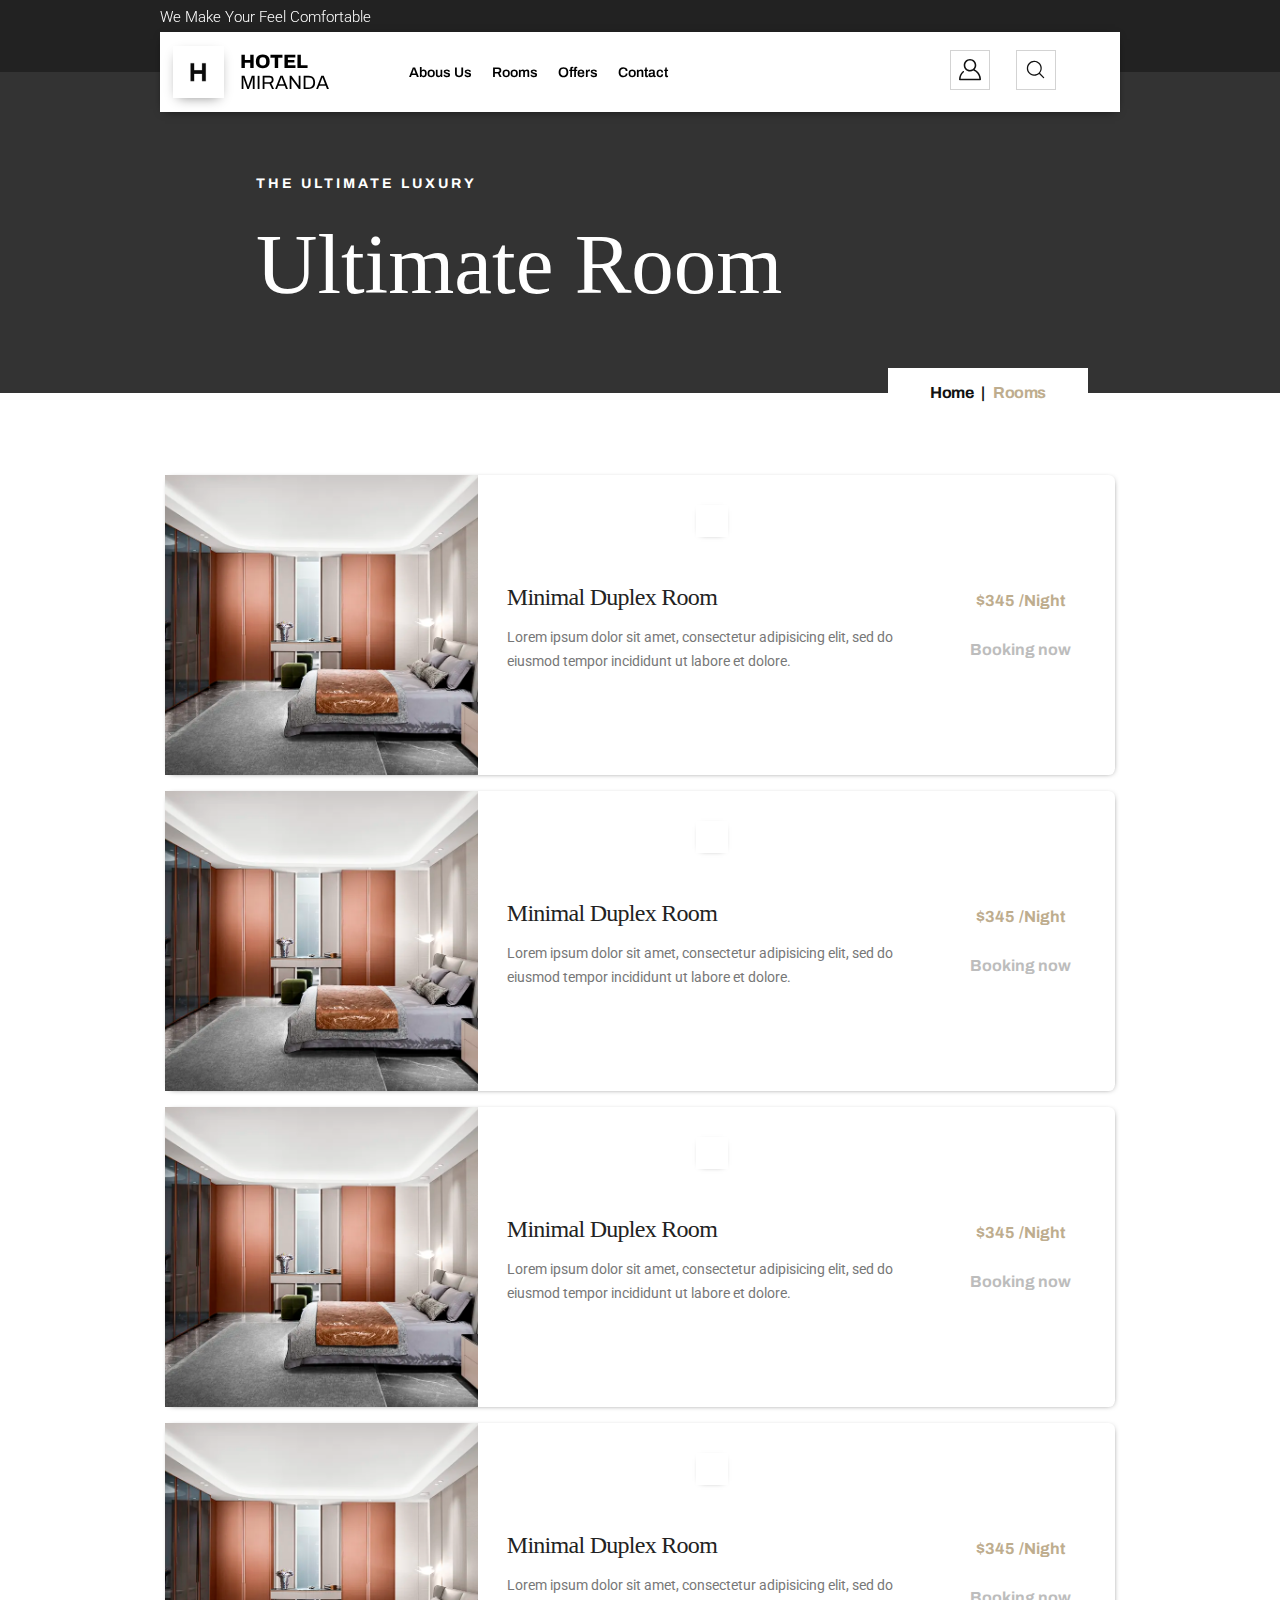
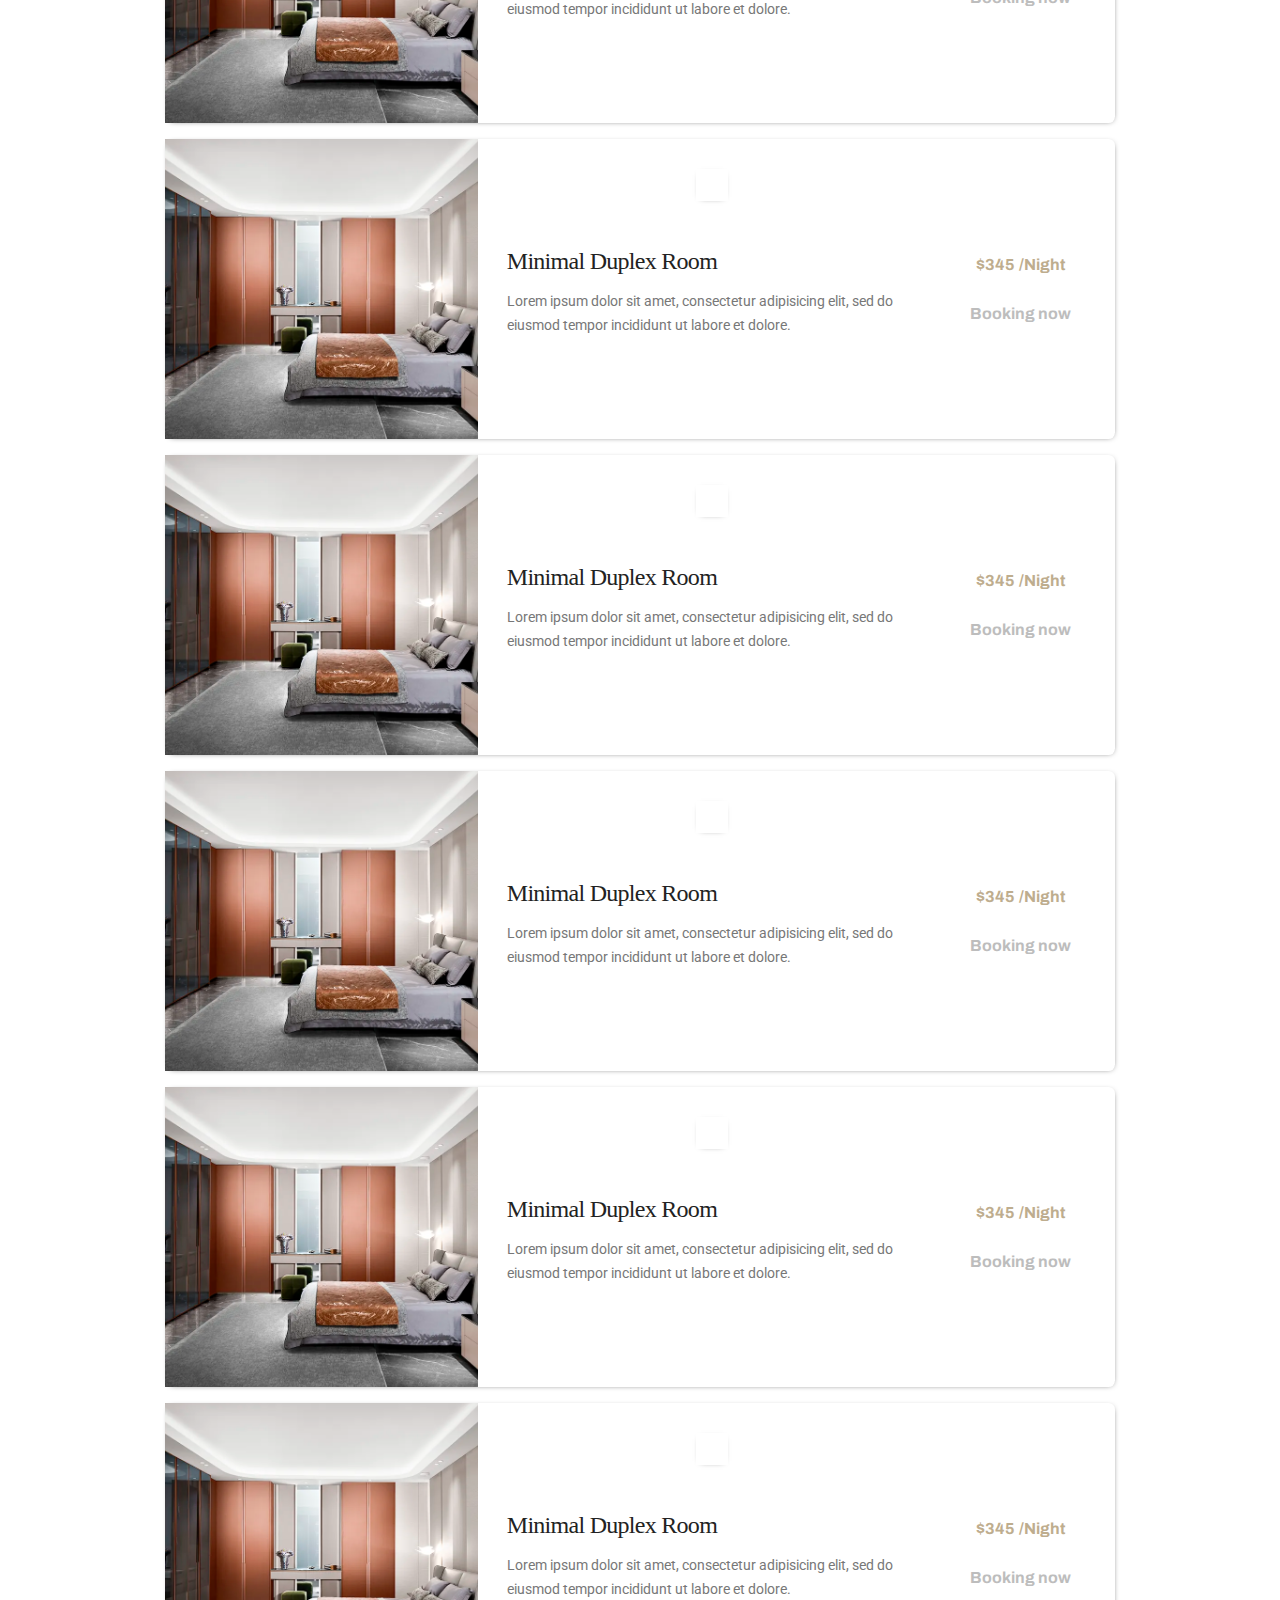
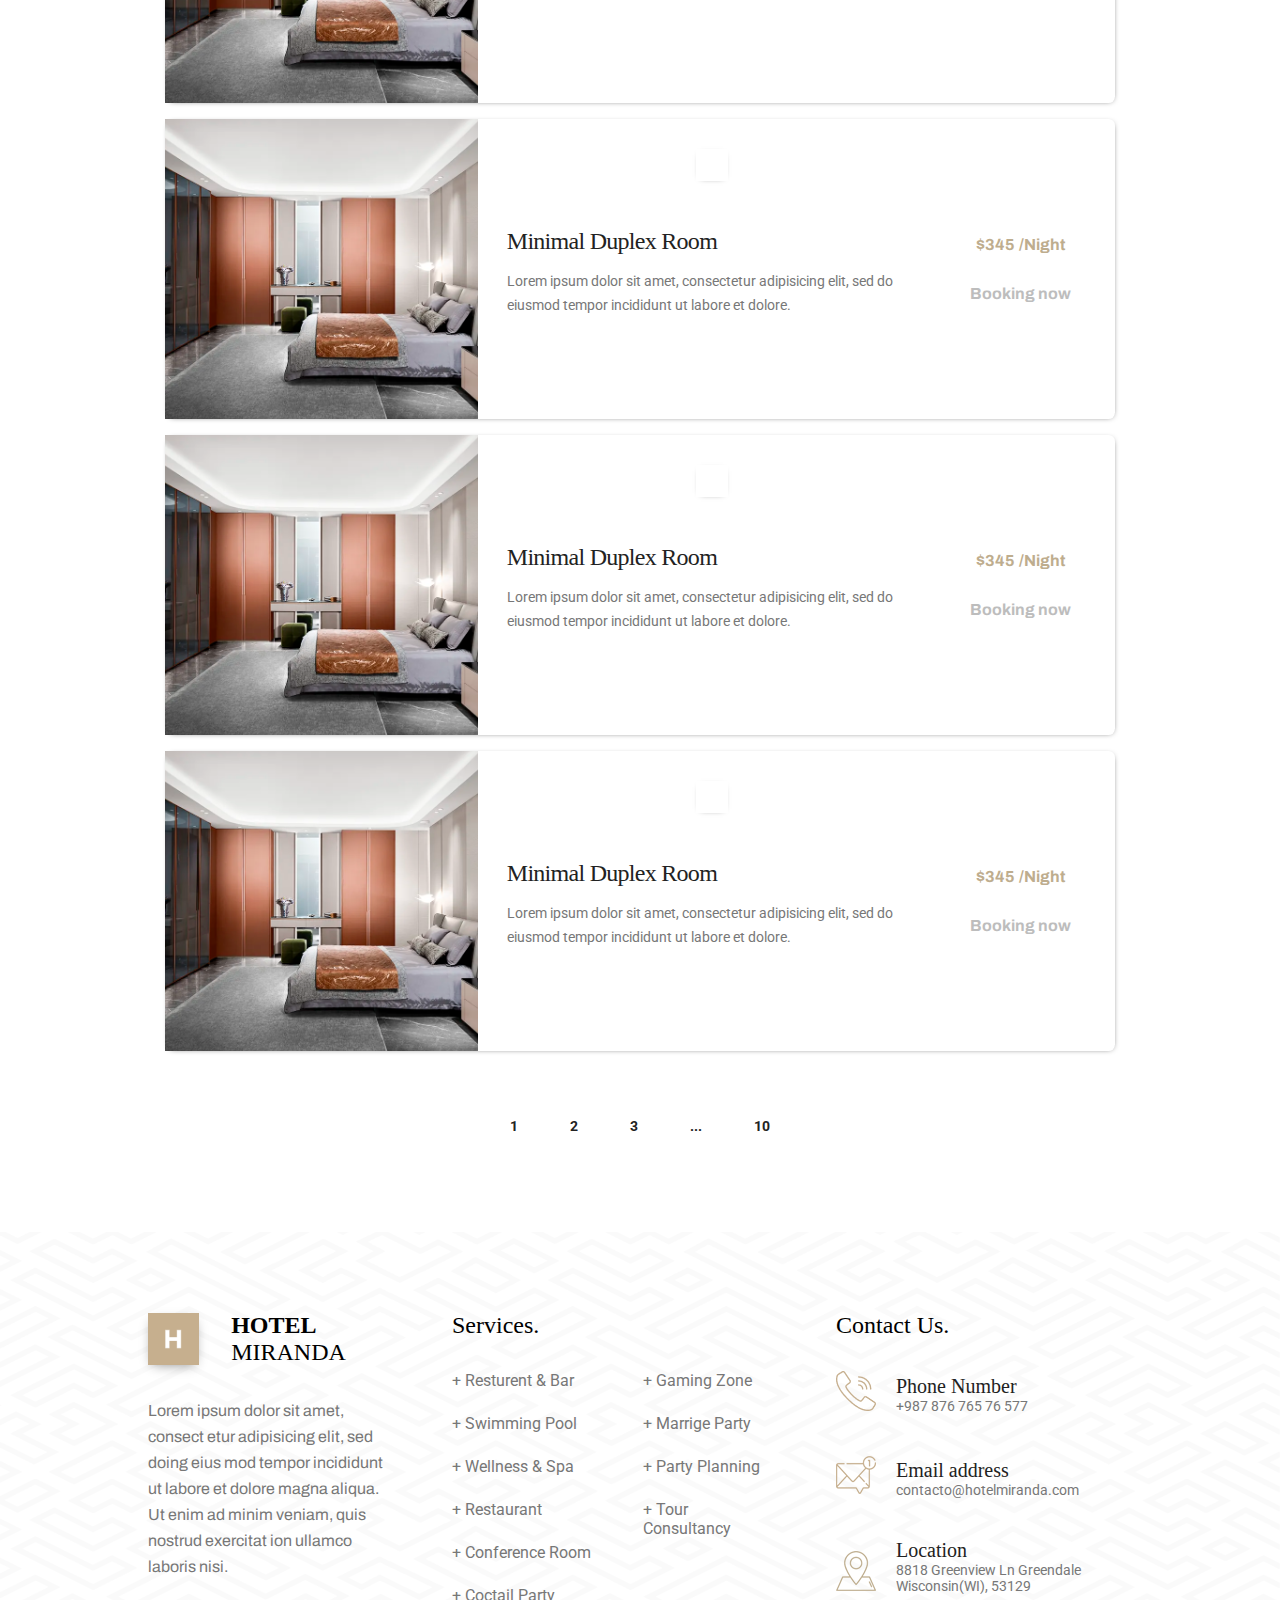
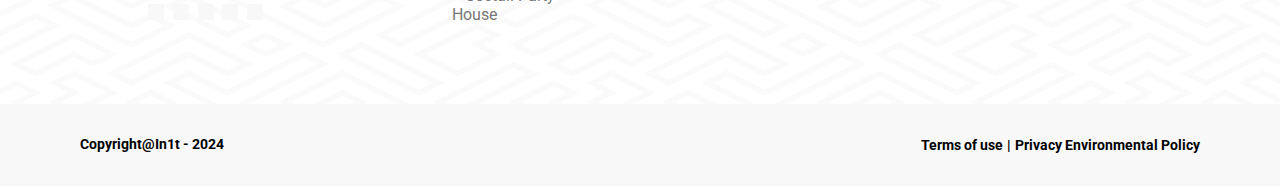
<file: room-list.html>
<!DOCTYPE html>
<html lang="en">
<head>
    <meta charset="UTF-8">
    <meta name="viewport" content="width=device-width, initial-scale=1">
    <title>Hotel Miranda</title>
    <link rel="icon" type="image/png" href="./assets/h.png">
    <link rel="stylesheet" href="./css/styles.css">
    <link rel="stylesheet" href="https://cdnjs.cloudflare.com/ajax/libs/font-awesome/6.5.1/css/all.min.css" integrity="sha512-DTOQO9RWCH3ppGqcWaEA1BIZOC6xxalwEsw9c2QQeAIftl+Vegovlnee1c9QX4TctnWMn13TZye+giMm8e2LwA==" crossorigin="anonymous" referrerpolicy="no-referrer" />
    <link rel="stylesheet" href="https://cdn.jsdelivr.net/npm/swiper@11/swiper-bundle.min.css"/>
    <script src="https://cdn.jsdelivr.net/npm/swiper@11/swiper-bundle.min.js" defer></script>
    <script type="module" src="./js/main.js" defer></script>
    <script src="https://cdnjs.cloudflare.com/ajax/libs/jquery/3.7.1/jquery.min.js" integrity="sha512-v2CJ7UaYy4JwqLDIrZUI/4hqeoQieOmAZNXBeQyjo21dadnwR+8ZaIJVT8EE2iyI61OV8e6M8PP2/4hpQINQ/g==" crossorigin="anonymous" referrerpolicy="no-referrer" defer></script>
</head>
<body>

<header id="header" class="header">
        <p class="header__slogan">We Make Your Feel Comfortable</p>
        <nav id="navbar" class="header__nav">
            <input id="header__menu-toggle" type="checkbox" />
            
            <label class='header__menu--container' for="header__menu-toggle">
                <div class='menu-button'></div>
            </label>

            <div class="nav__logo--container">
                <a class="nav__logo--container--a" href="index.html">
                    <img class="nav__logo--container--a--img" src="./assets/h.png" alt="logo">
                    <div class="nav__logo--container--a--text--container">
                        <h2 class="header__logo--title">HOTEL</h2>
                        <h2 class="header__logo--subtitle">MIRANDA</h2>
                    </div>
                </a>
            </div>
            
            <ul class="header__nav--list">
                <li class="header__nav--item">
                    <a class="header__nav-link" href="about.html">Abous Us</a>
                </li>
                <li class="header__nav--item">
                    <a class="header__nav-link" href="rooms-grid.html">Rooms</a>
                </li>
                <li class="header__nav--item">
                    <a class="header__nav-link" href="offers.html">Offers</a>
                </li>
                <li class="header__nav--item">
                    <a class="header__nav-link" href="contact.html">Contact</a>
                </li>
            </ul>

            <ul class="header__nav--icons">
                <img src="assets/person.svg" alt="">
                <img src="assets/search.svg" alt="">
            </ul>
        </nav>
    </header>

<section class="rooms__list__section rooms--grid">

    <div class="main">
        <div class="main__container">
            <div class="main__upper">
                <p class="main__upper--text">THE ULTIMATE LUXURY</p>
            </div>
    
            <div class="main__middle">
                <p class="main__middle--text">Ultimate Room</p>       
            </div>
        </div>
        <div class="banner__breadcrumb">
            <div class="banner__breadcrumb-inner">
                <span>Home</span><span>|</span><span>Rooms</span>
            </div>
        </div>
    </div>

    <div class="rooms_grid">

        <div class="rooms__card">
            <img src="./assets/room-images/luxuryroom2.png" alt="Imagen 1">

            <div class="rooms__card__icons">
                <i class="fa-solid fa-bed"></i>
                <i class="fa-solid fa-wifi"></i>
                <i class="fa-solid fa-car"></i>
                <i class="fa-regular fa-snowflake"></i>
                <i class="fa-solid fa-dumbbell"></i>
                <i class="fa-solid fa-ban-smoking"></i>
                <i class="fa-solid fa-martini-glass-citrus"></i>
            </div>
    
            <div class="rooms__card__info">
                <div class="rooms__card__info__description">
                    <h2 class="rooms__card__info__description--title">Minimal Duplex Room</h2>
                    <p class="rooms__card__info__description--description">Lorem ipsum dolor sit amet, consectetur adipisicing elit, sed do eiusmod tempor incididunt ut labore et dolore.</p>
                </div>
                <div class="rooms__card__info__price">
                    <div>
                        <h2 class="rooms__card__info__price--price">$345</h2>
                        <p class="rooms__card__info__price--night">/Night</p>
                    </div>
                    <a href="room-details.html">
                        <button class="rooms__card__info__price--button">Booking now</button>
                    </a>
                </div>
            </div>
        </div>

        <div class="rooms__card">
            <img src="./assets/room-images/luxuryroom2.png" alt="Imagen 1">

            <div class="rooms__card__icons">
                <i class="fa-solid fa-bed"></i>
                <i class="fa-solid fa-wifi"></i>
                <i class="fa-solid fa-car"></i>
                <i class="fa-regular fa-snowflake"></i>
                <i class="fa-solid fa-dumbbell"></i>
                <i class="fa-solid fa-ban-smoking"></i>
                <i class="fa-solid fa-martini-glass-citrus"></i>
            </div>
    
            <div class="rooms__card__info">
                <div class="rooms__card__info__description">
                    <h2 class="rooms__card__info__description--title">Minimal Duplex Room</h2>
                    <p class="rooms__card__info__description--description">Lorem ipsum dolor sit amet, consectetur adipisicing elit, sed do eiusmod tempor incididunt ut labore et dolore.</p>
                </div>
                <div class="rooms__card__info__price">
                    <div>
                        <h2 class="rooms__card__info__price--price">$345</h2>
                        <p class="rooms__card__info__price--night">/Night</p>
                    </div>
                    <a href="room-details.html">
                        <button class="rooms__card__info__price--button">Booking now</button>
                    </a>
                </div>
            </div>
        </div>

        <div class="rooms__card">
            <img src="./assets/room-images/luxuryroom2.png" alt="Imagen 1">

            <div class="rooms__card__icons">
                <i class="fa-solid fa-bed"></i>
                <i class="fa-solid fa-wifi"></i>
                <i class="fa-solid fa-car"></i>
                <i class="fa-regular fa-snowflake"></i>
                <i class="fa-solid fa-dumbbell"></i>
                <i class="fa-solid fa-ban-smoking"></i>
                <i class="fa-solid fa-martini-glass-citrus"></i>
            </div>
    
            <div class="rooms__card__info">
                <div class="rooms__card__info__description">
                    <h2 class="rooms__card__info__description--title">Minimal Duplex Room</h2>
                    <p class="rooms__card__info__description--description">Lorem ipsum dolor sit amet, consectetur adipisicing elit, sed do eiusmod tempor incididunt ut labore et dolore.</p>
                </div>
                <div class="rooms__card__info__price">
                    <div>
                        <h2 class="rooms__card__info__price--price">$345</h2>
                        <p class="rooms__card__info__price--night">/Night</p>
                    </div>
                    <a href="room-details.html">
                        <button class="rooms__card__info__price--button">Booking now</button>
                    </a>
                </div>
            </div>
        </div>

        <div class="rooms__card">
            <img src="./assets/room-images/luxuryroom2.png" alt="Imagen 1">

            <div class="rooms__card__icons">
                <i class="fa-solid fa-bed"></i>
                <i class="fa-solid fa-wifi"></i>
                <i class="fa-solid fa-car"></i>
                <i class="fa-regular fa-snowflake"></i>
                <i class="fa-solid fa-dumbbell"></i>
                <i class="fa-solid fa-ban-smoking"></i>
                <i class="fa-solid fa-martini-glass-citrus"></i>
            </div>
    
            <div class="rooms__card__info">
                <div class="rooms__card__info__description">
                    <h2 class="rooms__card__info__description--title">Minimal Duplex Room</h2>
                    <p class="rooms__card__info__description--description">Lorem ipsum dolor sit amet, consectetur adipisicing elit, sed do eiusmod tempor incididunt ut labore et dolore.</p>
                </div>
                <div class="rooms__card__info__price">
                    <div>
                        <h2 class="rooms__card__info__price--price">$345</h2>
                        <p class="rooms__card__info__price--night">/Night</p>
                    </div>
                    <a href="room-details.html">
                        <button class="rooms__card__info__price--button">Booking now</button>
                    </a>
                </div>
            </div>
        </div>

        <div class="rooms__card">
            <img src="./assets/room-images/luxuryroom2.png" alt="Imagen 1">

            <div class="rooms__card__icons">
                <i class="fa-solid fa-bed"></i>
                <i class="fa-solid fa-wifi"></i>
                <i class="fa-solid fa-car"></i>
                <i class="fa-regular fa-snowflake"></i>
                <i class="fa-solid fa-dumbbell"></i>
                <i class="fa-solid fa-ban-smoking"></i>
                <i class="fa-solid fa-martini-glass-citrus"></i>
            </div>
    
            <div class="rooms__card__info">
                <div class="rooms__card__info__description">
                    <h2 class="rooms__card__info__description--title">Minimal Duplex Room</h2>
                    <p class="rooms__card__info__description--description">Lorem ipsum dolor sit amet, consectetur adipisicing elit, sed do eiusmod tempor incididunt ut labore et dolore.</p>
                </div>
                <div class="rooms__card__info__price">
                    <div>
                        <h2 class="rooms__card__info__price--price">$345</h2>
                        <p class="rooms__card__info__price--night">/Night</p>
                    </div>
                    <a href="room-details.html">
                        <button class="rooms__card__info__price--button">Booking now</button>
                    </a>
                </div>
            </div>
        </div>

        <div class="rooms__card">
            <img src="./assets/room-images/luxuryroom2.png" alt="Imagen 1">

            <div class="rooms__card__icons">
                <i class="fa-solid fa-bed"></i>
                <i class="fa-solid fa-wifi"></i>
                <i class="fa-solid fa-car"></i>
                <i class="fa-regular fa-snowflake"></i>
                <i class="fa-solid fa-dumbbell"></i>
                <i class="fa-solid fa-ban-smoking"></i>
                <i class="fa-solid fa-martini-glass-citrus"></i>
            </div>
    
            <div class="rooms__card__info">
                <div class="rooms__card__info__description">
                    <h2 class="rooms__card__info__description--title">Minimal Duplex Room</h2>
                    <p class="rooms__card__info__description--description">Lorem ipsum dolor sit amet, consectetur adipisicing elit, sed do eiusmod tempor incididunt ut labore et dolore.</p>
                </div>
                <div class="rooms__card__info__price">
                    <div>
                        <h2 class="rooms__card__info__price--price">$345</h2>
                        <p class="rooms__card__info__price--night">/Night</p>
                    </div>
                    <a href="room-details.html">
                        <button class="rooms__card__info__price--button">Booking now</button>
                    </a>
                </div>
            </div>
        </div>

        <div class="rooms__card">
            <img src="./assets/room-images/luxuryroom2.png" alt="Imagen 1">

            <div class="rooms__card__icons">
                <i class="fa-solid fa-bed"></i>
                <i class="fa-solid fa-wifi"></i>
                <i class="fa-solid fa-car"></i>
                <i class="fa-regular fa-snowflake"></i>
                <i class="fa-solid fa-dumbbell"></i>
                <i class="fa-solid fa-ban-smoking"></i>
                <i class="fa-solid fa-martini-glass-citrus"></i>
            </div>
    
            <div class="rooms__card__info">
                <div class="rooms__card__info__description">
                    <h2 class="rooms__card__info__description--title">Minimal Duplex Room</h2>
                    <p class="rooms__card__info__description--description">Lorem ipsum dolor sit amet, consectetur adipisicing elit, sed do eiusmod tempor incididunt ut labore et dolore.</p>
                </div>
                <div class="rooms__card__info__price">
                    <div>
                        <h2 class="rooms__card__info__price--price">$345</h2>
                        <p class="rooms__card__info__price--night">/Night</p>
                    </div>
                    <a href="room-details.html">
                        <button class="rooms__card__info__price--button">Booking now</button>
                    </a>
                </div>
            </div>
        </div>

        <div class="rooms__card">
            <img src="./assets/room-images/luxuryroom2.png" alt="Imagen 1">

            <div class="rooms__card__icons">
                <i class="fa-solid fa-bed"></i>
                <i class="fa-solid fa-wifi"></i>
                <i class="fa-solid fa-car"></i>
                <i class="fa-regular fa-snowflake"></i>
                <i class="fa-solid fa-dumbbell"></i>
                <i class="fa-solid fa-ban-smoking"></i>
                <i class="fa-solid fa-martini-glass-citrus"></i>
            </div>
    
            <div class="rooms__card__info">
                <div class="rooms__card__info__description">
                    <h2 class="rooms__card__info__description--title">Minimal Duplex Room</h2>
                    <p class="rooms__card__info__description--description">Lorem ipsum dolor sit amet, consectetur adipisicing elit, sed do eiusmod tempor incididunt ut labore et dolore.</p>
                </div>
                <div class="rooms__card__info__price">
                    <div>
                        <h2 class="rooms__card__info__price--price">$345</h2>
                        <p class="rooms__card__info__price--night">/Night</p>
                    </div>
                    <a href="room-details.html">
                        <button class="rooms__card__info__price--button">Booking now</button>
                    </a>
                </div>
            </div>
        </div>

        <div class="rooms__card">
            <img src="./assets/room-images/luxuryroom2.png" alt="Imagen 1">

            <div class="rooms__card__icons">
                <i class="fa-solid fa-bed"></i>
                <i class="fa-solid fa-wifi"></i>
                <i class="fa-solid fa-car"></i>
                <i class="fa-regular fa-snowflake"></i>
                <i class="fa-solid fa-dumbbell"></i>
                <i class="fa-solid fa-ban-smoking"></i>
                <i class="fa-solid fa-martini-glass-citrus"></i>
            </div>
    
            <div class="rooms__card__info">
                <div class="rooms__card__info__description">
                    <h2 class="rooms__card__info__description--title">Minimal Duplex Room</h2>
                    <p class="rooms__card__info__description--description">Lorem ipsum dolor sit amet, consectetur adipisicing elit, sed do eiusmod tempor incididunt ut labore et dolore.</p>
                </div>
                <div class="rooms__card__info__price">
                    <div>
                        <h2 class="rooms__card__info__price--price">$345</h2>
                        <p class="rooms__card__info__price--night">/Night</p>
                    </div>
                    <a href="room-details.html">
                        <button class="rooms__card__info__price--button">Booking now</button>
                    </a>
                </div>
            </div>
        </div>

        <div class="rooms__card">
            <img src="./assets/room-images/luxuryroom2.png" alt="Imagen 1">

            <div class="rooms__card__icons">
                <i class="fa-solid fa-bed"></i>
                <i class="fa-solid fa-wifi"></i>
                <i class="fa-solid fa-car"></i>
                <i class="fa-regular fa-snowflake"></i>
                <i class="fa-solid fa-dumbbell"></i>
                <i class="fa-solid fa-ban-smoking"></i>
                <i class="fa-solid fa-martini-glass-citrus"></i>
            </div>
    
            <div class="rooms__card__info">
                <div class="rooms__card__info__description">
                    <h2 class="rooms__card__info__description--title">Minimal Duplex Room</h2>
                    <p class="rooms__card__info__description--description">Lorem ipsum dolor sit amet, consectetur adipisicing elit, sed do eiusmod tempor incididunt ut labore et dolore.</p>
                </div>
                <div class="rooms__card__info__price">
                    <div>
                        <h2 class="rooms__card__info__price--price">$345</h2>
                        <p class="rooms__card__info__price--night">/Night</p>
                    </div>
                    <a href="room-details.html">
                        <button class="rooms__card__info__price--button">Booking now</button>
                    </a>
                </div>
            </div>
        </div>

        <div class="rooms__card">
            <img src="./assets/room-images/luxuryroom2.png" alt="Imagen 1">

            <div class="rooms__card__icons">
                <i class="fa-solid fa-bed"></i>
                <i class="fa-solid fa-wifi"></i>
                <i class="fa-solid fa-car"></i>
                <i class="fa-regular fa-snowflake"></i>
                <i class="fa-solid fa-dumbbell"></i>
                <i class="fa-solid fa-ban-smoking"></i>
                <i class="fa-solid fa-martini-glass-citrus"></i>
            </div>
    
            <div class="rooms__card__info">
                <div class="rooms__card__info__description">
                    <h2 class="rooms__card__info__description--title">Minimal Duplex Room</h2>
                    <p class="rooms__card__info__description--description">Lorem ipsum dolor sit amet, consectetur adipisicing elit, sed do eiusmod tempor incididunt ut labore et dolore.</p>
                </div>
                <div class="rooms__card__info__price">
                    <div>
                        <h2 class="rooms__card__info__price--price">$345</h2>
                        <p class="rooms__card__info__price--night">/Night</p>
                    </div>
                    <a href="room-details.html">
                        <button class="rooms__card__info__price--button">Booking now</button>
                    </a>
                </div>
            </div>
        </div>

        <div class="rooms__card">
            <img src="./assets/room-images/luxuryroom2.png" alt="Imagen 1">

            <div class="rooms__card__icons">
                <i class="fa-solid fa-bed"></i>
                <i class="fa-solid fa-wifi"></i>
                <i class="fa-solid fa-car"></i>
                <i class="fa-regular fa-snowflake"></i>
                <i class="fa-solid fa-dumbbell"></i>
                <i class="fa-solid fa-ban-smoking"></i>
                <i class="fa-solid fa-martini-glass-citrus"></i>
            </div>
    
            <div class="rooms__card__info">
                <div class="rooms__card__info__description">
                    <h2 class="rooms__card__info__description--title">Minimal Duplex Room</h2>
                    <p class="rooms__card__info__description--description">Lorem ipsum dolor sit amet, consectetur adipisicing elit, sed do eiusmod tempor incididunt ut labore et dolore.</p>
                </div>
                <div class="rooms__card__info__price">
                    <div>
                        <h2 class="rooms__card__info__price--price">$345</h2>
                        <p class="rooms__card__info__price--night">/Night</p>
                    </div>
                    <a href="room-details.html">
                        <button class="rooms__card__info__price--button">Booking now</button>
                    </a>
                </div>
            </div>
        </div>
        
    </div>

    <div class="number-pagination">
        <ul class="number-pagination__items">
            <li class="number-pagination__items--arrow">
                <i class="fa-solid fa-angles-left"></i>
            </li>
            <li class="number-pagination__items--number">1</li>
            <li class="number-pagination__items--number">2</li>
            <li class="number-pagination__items--number">3</li>
            <li class="number-pagination__items--number">...</li>
            <li class="number-pagination__items--number">10</li>
            <li class="number-pagination__items--arrow">
                <i class="fa-solid fa-angles-right"></i>
            </li>
        </ul>
    </div>

</section>

<footer id="footer" class="footer">
        <section class="footer__section section--logo">
            <div class="footer__logo--container">
                <img class="img" src="./assets/hfoot.png" alt="logo">
                <div class="text--container">
                    <h2 class="footer__logo--title">HOTEL</h2>
                    <h2 class="footer__logo--subtitle">MIRANDA</h2>
                </div>
            </div>

            <p>Lorem ipsum dolor sit amet, consect etur adipisicing elit, sed doing eius mod tempor incididunt ut labore et dolore magna aliqua. Ut enim ad minim veniam, quis nostrud exercitat ion ullamco laboris nisi.</p>
        
            <div class="logo--icons">
                <i class="fa-brands fa-square-facebook"></i>
                <i class="fa-brands fa-square-twitter"></i>
                <i class="fa-brands fa-square-behance"></i>
                <i class="fa-brands fa-linkedin"></i>
                <i class="fa-brands fa-youtube"></i>
            </div>
        </section>

        <section class="footer__section section--services">
            <h2 class="section--title">Services.</h2>

            <div class="services--container">
                <ul class="container__list">
                    <li class="list__item">+ Resturent & Bar</li>
                    <li class="list__item">+ Swimming Pool</li>
                    <li class="list__item">+ Wellness & Spa</li>
                    <li class="list__item">+ Restaurant</li>
                    <li class="list__item">+ Conference Room</li>
                    <li class="list__item">+ Coctail Party House</li>
                </ul>
                
                <ul class="container__list">
                    <li class="list__item">+ Gaming Zone</li>
                    <li class="list__item">+ Marrige Party</li>
                    <li class="list__item">+ Party Planning</li>
                    <li class="list__item">+ Tour Consultancy</li>
                </ul>
            </div>
        </section>

        <section class="footer__section section--contact">
            <h2 class="section--title">Contact Us.</h2>

            <div class="services--container">
                <ul class="container__list">
                    <li class="list__item">
                        <img src="./assets/phone.png" alt="phone">
                        <div class="text">
                            <p class="title">Phone Number</p>
                            <p class="subtitle">+987 876 765 76 577</p>
                        </div>
                    </li>
        
                    <li class="list__item">
                        <img src="./assets/mail.png" alt="mail">
                        <div class="text">
                            <p class="title">Email address</p>
                            <p class="subtitle">contacto@hotelmiranda.com</p>
                        </div>
                    </li>
        
                    <li class="list__item">
                        <img src="./assets/location.png" alt="location">
                        <div class="text">
                            <p class="title">Location</p>
                            <p class="subtitle">8818 Greenview Ln Greendale</p>
                            <p class="subtitle">Wisconsin(WI), 53129</p>
                        </div>
                    </li>
                </ul>
            </div>

        </section>

        <section class="footer__section section--copyright">
            <p>
                <a href="https://github.com/init1-dev" target="_blank" rel="nofollow noopener noreferrer" style="all: unset;">
                    Copyright@In1t - 2024
                </a>
            </p>
            <div class="span--content">
                <a class="text">Terms of use</a>
                <span class="separator">|</span>
                <a class="text">Privacy Environmental Policy</a>
            </div>
        </section>
    </footer>

</body>
</html>
</file>
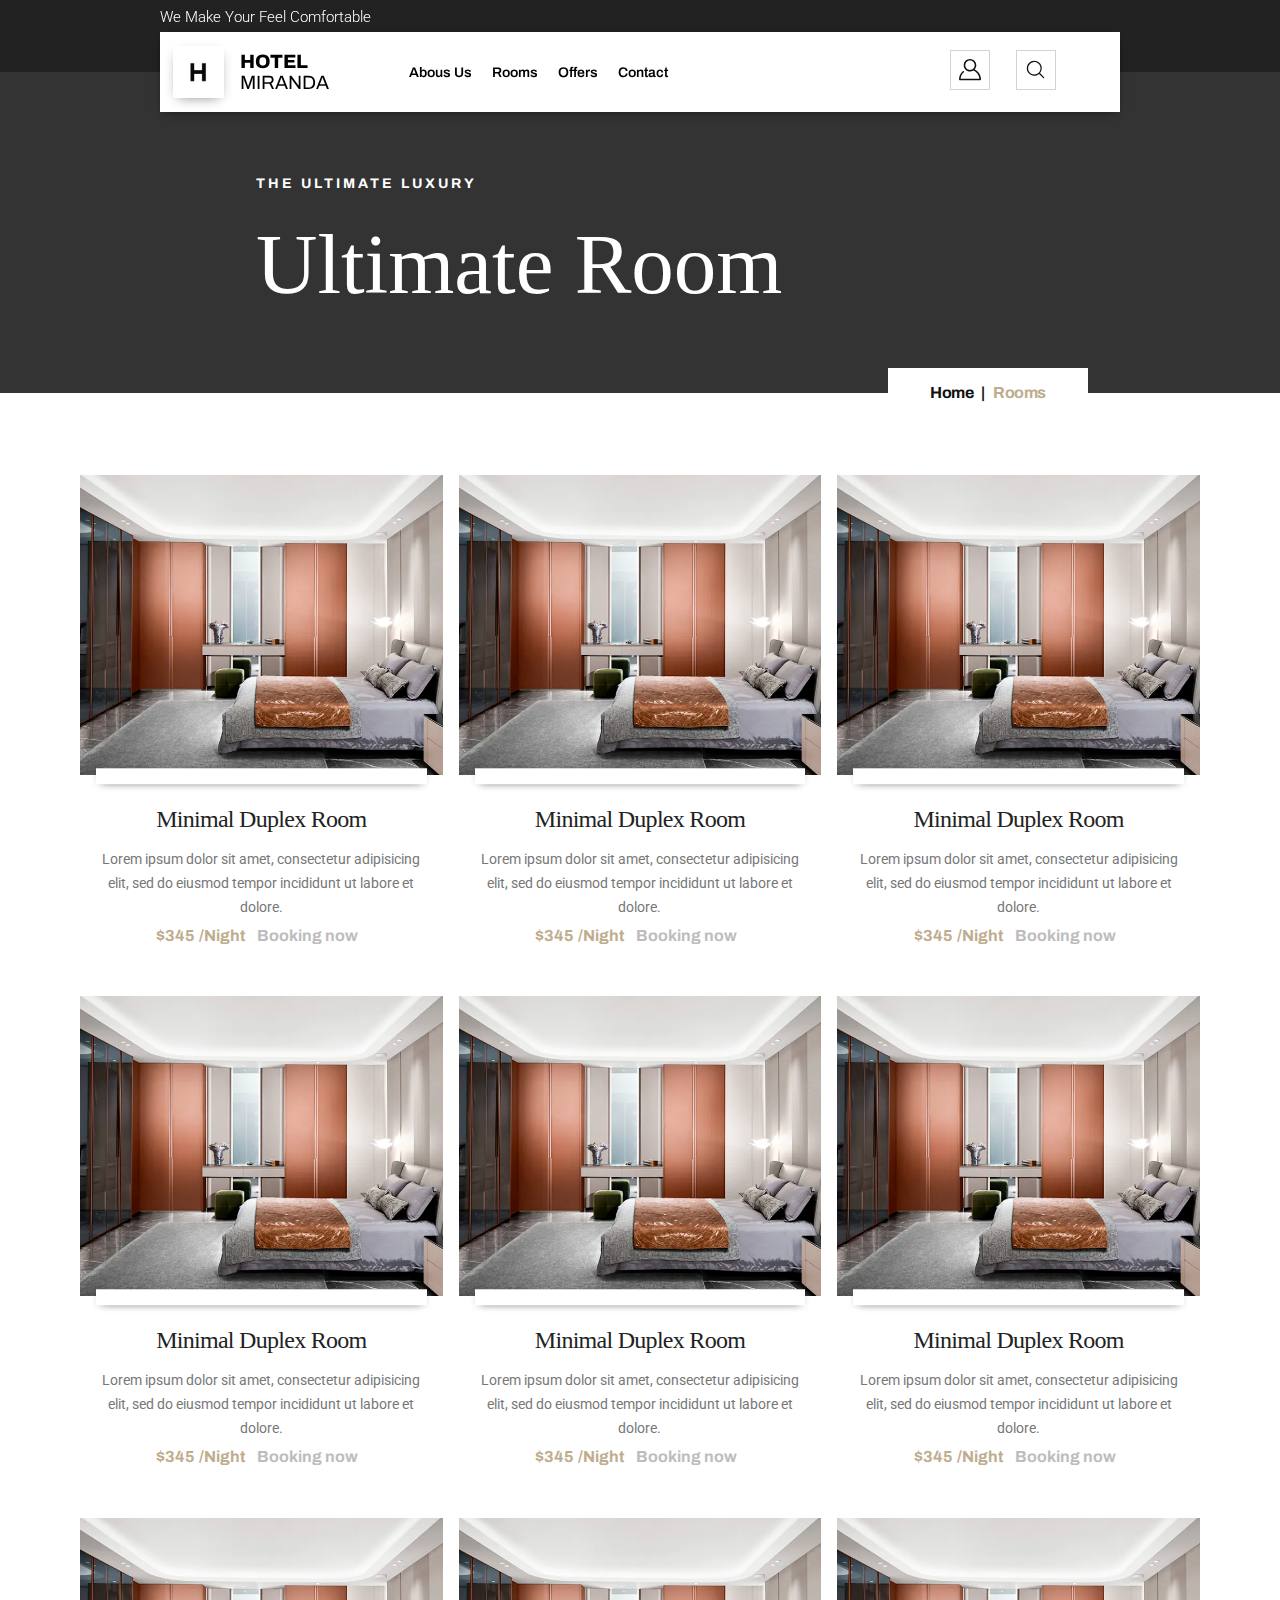
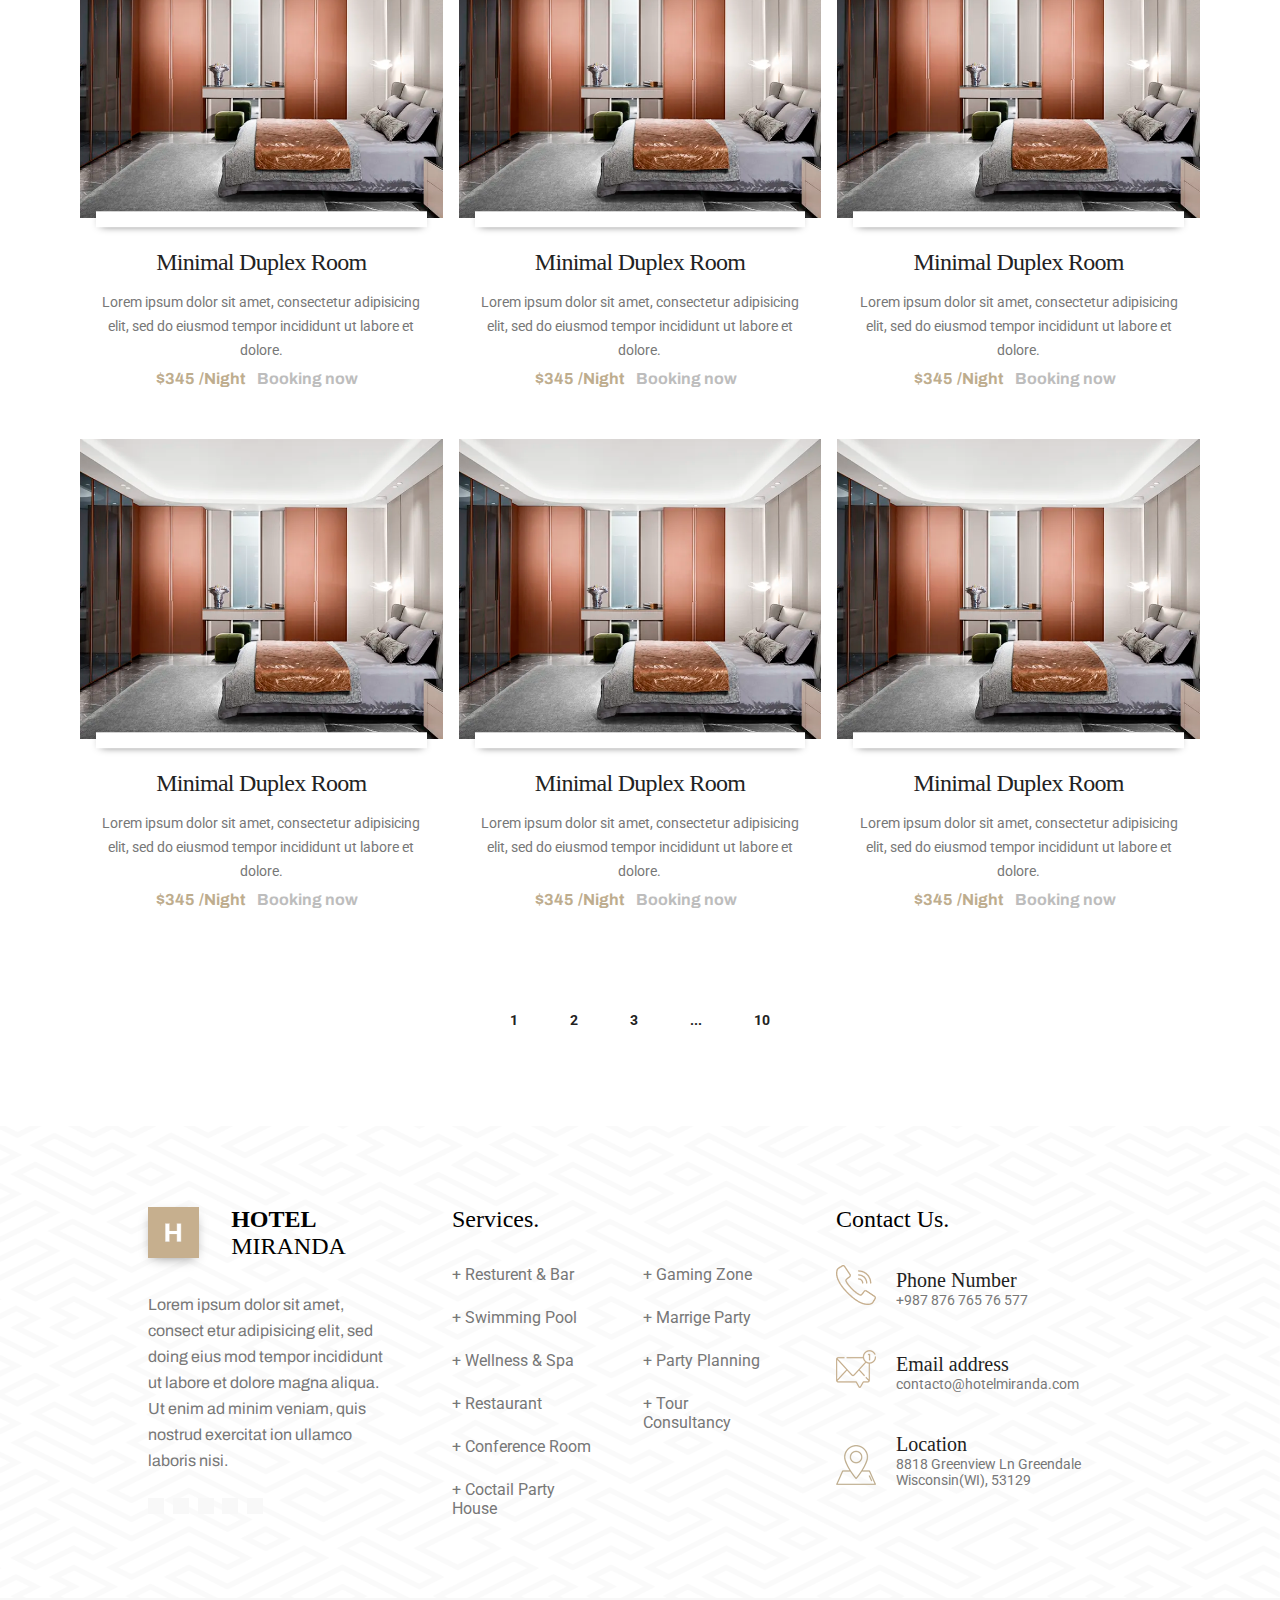
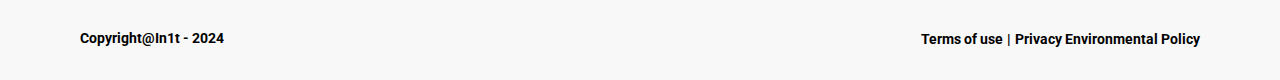
<file: rooms-grid.html>
<!DOCTYPE html>
<html lang="en">
<head>
    <meta charset="UTF-8">
    <meta name="viewport" content="width=device-width, initial-scale=1">
    <title>Hotel Miranda</title>
    <link rel="icon" type="image/png" href="./assets/h.png">
    <link rel="stylesheet" href="./css/styles.css">
    <link rel="stylesheet" href="https://cdnjs.cloudflare.com/ajax/libs/font-awesome/6.5.1/css/all.min.css" integrity="sha512-DTOQO9RWCH3ppGqcWaEA1BIZOC6xxalwEsw9c2QQeAIftl+Vegovlnee1c9QX4TctnWMn13TZye+giMm8e2LwA==" crossorigin="anonymous" referrerpolicy="no-referrer" />
    <link rel="stylesheet" href="https://cdn.jsdelivr.net/npm/swiper@11/swiper-bundle.min.css"/>
    <script src="https://cdn.jsdelivr.net/npm/swiper@11/swiper-bundle.min.js" defer></script>
    <script type="module" src="./js/main.js" defer></script>
    <script src="https://cdnjs.cloudflare.com/ajax/libs/jquery/3.7.1/jquery.min.js" integrity="sha512-v2CJ7UaYy4JwqLDIrZUI/4hqeoQieOmAZNXBeQyjo21dadnwR+8ZaIJVT8EE2iyI61OV8e6M8PP2/4hpQINQ/g==" crossorigin="anonymous" referrerpolicy="no-referrer" defer></script>
</head>
<body>

<header id="header" class="header">
        <p class="header__slogan">We Make Your Feel Comfortable</p>
        <nav id="navbar" class="header__nav">
            <input id="header__menu-toggle" type="checkbox" />
            
            <label class='header__menu--container' for="header__menu-toggle">
                <div class='menu-button'></div>
            </label>

            <div class="nav__logo--container">
                <a class="nav__logo--container--a" href="index.html">
                    <img class="nav__logo--container--a--img" src="./assets/h.png" alt="logo">
                    <div class="nav__logo--container--a--text--container">
                        <h2 class="header__logo--title">HOTEL</h2>
                        <h2 class="header__logo--subtitle">MIRANDA</h2>
                    </div>
                </a>
            </div>
            
            <ul class="header__nav--list">
                <li class="header__nav--item">
                    <a class="header__nav-link" href="about.html">Abous Us</a>
                </li>
                <li class="header__nav--item">
                    <a class="header__nav-link" href="rooms-grid.html">Rooms</a>
                </li>
                <li class="header__nav--item">
                    <a class="header__nav-link" href="offers.html">Offers</a>
                </li>
                <li class="header__nav--item">
                    <a class="header__nav-link" href="contact.html">Contact</a>
                </li>
            </ul>

            <ul class="header__nav--icons">
                <img src="assets/person.svg" alt="">
                <img src="assets/search.svg" alt="">
            </ul>
        </nav>
    </header>

<section class="rooms__list__section">

    <div class="main">
        <div class="main__container">
            <div class="main__upper">
                <p class="main__upper--text">THE ULTIMATE LUXURY</p>
            </div>
    
            <div class="main__middle">
                <p class="main__middle--text">Ultimate Room</p>       
            </div>
        </div>
        <div class="banner__breadcrumb">
            <div class="banner__breadcrumb-inner">
                <span>Home</span><span>|</span><span>Rooms</span>
            </div>
        </div>
    </div>

    <div class="rooms_grid">

        <div class="rooms__card">
            <img src="./assets/room-images/luxuryroom2.png" alt="Imagen 1">

            <div class="rooms__card__icons">
                <i class="fa-solid fa-bed"></i>
                <i class="fa-solid fa-wifi"></i>
                <i class="fa-solid fa-car"></i>
                <i class="fa-regular fa-snowflake"></i>
                <i class="fa-solid fa-dumbbell"></i>
                <i class="fa-solid fa-ban-smoking"></i>
                <i class="fa-solid fa-martini-glass-citrus"></i>
            </div>
    
            <div class="rooms__card__info">
                <div class="rooms__card__info__description">
                    <h2 class="rooms__card__info__description--title">Minimal Duplex Room</h2>
                    <p class="rooms__card__info__description--description">Lorem ipsum dolor sit amet, consectetur adipisicing elit, sed do eiusmod tempor incididunt ut labore et dolore.</p>
                </div>
                <div class="rooms__card__info__price">
                    <h2 class="rooms__card__info__price--price">$345</h2>
                    <p class="rooms__card__info__price--night">/Night</p>
                    <a href="room-details.html">
                        <button class="rooms__card__info__price--button">Booking now</button>
                    </a>
                </div>
            </div>
        </div>

        <div class="rooms__card">
            <img src="./assets/room-images/luxuryroom2.png" alt="Imagen 1">

            <div class="rooms__card__icons">
                <i class="fa-solid fa-bed"></i>
                <i class="fa-solid fa-wifi"></i>
                <i class="fa-solid fa-car"></i>
                <i class="fa-regular fa-snowflake"></i>
                <i class="fa-solid fa-dumbbell"></i>
                <i class="fa-solid fa-ban-smoking"></i>
                <i class="fa-solid fa-martini-glass-citrus"></i>
            </div>
    
            <div class="rooms__card__info">
                <div class="rooms__card__info__description">
                    <h2 class="rooms__card__info__description--title">Minimal Duplex Room</h2>
                    <p class="rooms__card__info__description--description">Lorem ipsum dolor sit amet, consectetur adipisicing elit, sed do eiusmod tempor incididunt ut labore et dolore.</p>
                </div>
                <div class="rooms__card__info__price">
                    <h2 class="rooms__card__info__price--price">$345</h2>
                    <p class="rooms__card__info__price--night">/Night</p>
                    <a href="room-details.html">
                        <button class="rooms__card__info__price--button">Booking now</button>
                    </a>
                </div>
            </div>
        </div>

        <div class="rooms__card">
            <img src="./assets/room-images/luxuryroom2.png" alt="Imagen 1">

            <div class="rooms__card__icons">
                <i class="fa-solid fa-bed"></i>
                <i class="fa-solid fa-wifi"></i>
                <i class="fa-solid fa-car"></i>
                <i class="fa-regular fa-snowflake"></i>
                <i class="fa-solid fa-dumbbell"></i>
                <i class="fa-solid fa-ban-smoking"></i>
                <i class="fa-solid fa-martini-glass-citrus"></i>
            </div>
    
            <div class="rooms__card__info">
                <div class="rooms__card__info__description">
                    <h2 class="rooms__card__info__description--title">Minimal Duplex Room</h2>
                    <p class="rooms__card__info__description--description">Lorem ipsum dolor sit amet, consectetur adipisicing elit, sed do eiusmod tempor incididunt ut labore et dolore.</p>
                </div>
                <div class="rooms__card__info__price">
                    <h2 class="rooms__card__info__price--price">$345</h2>
                    <p class="rooms__card__info__price--night">/Night</p>
                    <a href="room-details.html">
                        <button class="rooms__card__info__price--button">Booking now</button>
                    </a>
                </div>
            </div>
        </div>

        <div class="rooms__card">
            <img src="./assets/room-images/luxuryroom2.png" alt="Imagen 1">

            <div class="rooms__card__icons">
                <i class="fa-solid fa-bed"></i>
                <i class="fa-solid fa-wifi"></i>
                <i class="fa-solid fa-car"></i>
                <i class="fa-regular fa-snowflake"></i>
                <i class="fa-solid fa-dumbbell"></i>
                <i class="fa-solid fa-ban-smoking"></i>
                <i class="fa-solid fa-martini-glass-citrus"></i>
            </div>
    
            <div class="rooms__card__info">
                <div class="rooms__card__info__description">
                    <h2 class="rooms__card__info__description--title">Minimal Duplex Room</h2>
                    <p class="rooms__card__info__description--description">Lorem ipsum dolor sit amet, consectetur adipisicing elit, sed do eiusmod tempor incididunt ut labore et dolore.</p>
                </div>
                <div class="rooms__card__info__price">
                    <h2 class="rooms__card__info__price--price">$345</h2>
                    <p class="rooms__card__info__price--night">/Night</p>
                    <a href="room-details.html">
                        <button class="rooms__card__info__price--button">Booking now</button>
                    </a>
                </div>
            </div>
        </div>

        <div class="rooms__card">
            <img src="./assets/room-images/luxuryroom2.png" alt="Imagen 1">

            <div class="rooms__card__icons">
                <i class="fa-solid fa-bed"></i>
                <i class="fa-solid fa-wifi"></i>
                <i class="fa-solid fa-car"></i>
                <i class="fa-regular fa-snowflake"></i>
                <i class="fa-solid fa-dumbbell"></i>
                <i class="fa-solid fa-ban-smoking"></i>
                <i class="fa-solid fa-martini-glass-citrus"></i>
            </div>
    
            <div class="rooms__card__info">
                <div class="rooms__card__info__description">
                    <h2 class="rooms__card__info__description--title">Minimal Duplex Room</h2>
                    <p class="rooms__card__info__description--description">Lorem ipsum dolor sit amet, consectetur adipisicing elit, sed do eiusmod tempor incididunt ut labore et dolore.</p>
                </div>
                <div class="rooms__card__info__price">
                    <h2 class="rooms__card__info__price--price">$345</h2>
                    <p class="rooms__card__info__price--night">/Night</p>
                    <a href="room-details.html">
                        <button class="rooms__card__info__price--button">Booking now</button>
                    </a>
                </div>
            </div>
        </div>

        <div class="rooms__card">
            <img src="./assets/room-images/luxuryroom2.png" alt="Imagen 1">

            <div class="rooms__card__icons">
                <i class="fa-solid fa-bed"></i>
                <i class="fa-solid fa-wifi"></i>
                <i class="fa-solid fa-car"></i>
                <i class="fa-regular fa-snowflake"></i>
                <i class="fa-solid fa-dumbbell"></i>
                <i class="fa-solid fa-ban-smoking"></i>
                <i class="fa-solid fa-martini-glass-citrus"></i>
            </div>
    
            <div class="rooms__card__info">
                <div class="rooms__card__info__description">
                    <h2 class="rooms__card__info__description--title">Minimal Duplex Room</h2>
                    <p class="rooms__card__info__description--description">Lorem ipsum dolor sit amet, consectetur adipisicing elit, sed do eiusmod tempor incididunt ut labore et dolore.</p>
                </div>
                <div class="rooms__card__info__price">
                    <h2 class="rooms__card__info__price--price">$345</h2>
                    <p class="rooms__card__info__price--night">/Night</p>
                    <a href="room-details.html">
                        <button class="rooms__card__info__price--button">Booking now</button>
                    </a>
                </div>
            </div>
        </div>

        <div class="rooms__card">
            <img src="./assets/room-images/luxuryroom2.png" alt="Imagen 1">

            <div class="rooms__card__icons">
                <i class="fa-solid fa-bed"></i>
                <i class="fa-solid fa-wifi"></i>
                <i class="fa-solid fa-car"></i>
                <i class="fa-regular fa-snowflake"></i>
                <i class="fa-solid fa-dumbbell"></i>
                <i class="fa-solid fa-ban-smoking"></i>
                <i class="fa-solid fa-martini-glass-citrus"></i>
            </div>
    
            <div class="rooms__card__info">
                <div class="rooms__card__info__description">
                    <h2 class="rooms__card__info__description--title">Minimal Duplex Room</h2>
                    <p class="rooms__card__info__description--description">Lorem ipsum dolor sit amet, consectetur adipisicing elit, sed do eiusmod tempor incididunt ut labore et dolore.</p>
                </div>
                <div class="rooms__card__info__price">
                    <h2 class="rooms__card__info__price--price">$345</h2>
                    <p class="rooms__card__info__price--night">/Night</p>
                    <a href="room-details.html">
                        <button class="rooms__card__info__price--button">Booking now</button>
                    </a>
                </div>
            </div>
        </div>

        <div class="rooms__card">
            <img src="./assets/room-images/luxuryroom2.png" alt="Imagen 1">

            <div class="rooms__card__icons">
                <i class="fa-solid fa-bed"></i>
                <i class="fa-solid fa-wifi"></i>
                <i class="fa-solid fa-car"></i>
                <i class="fa-regular fa-snowflake"></i>
                <i class="fa-solid fa-dumbbell"></i>
                <i class="fa-solid fa-ban-smoking"></i>
                <i class="fa-solid fa-martini-glass-citrus"></i>
            </div>
    
            <div class="rooms__card__info">
                <div class="rooms__card__info__description">
                    <h2 class="rooms__card__info__description--title">Minimal Duplex Room</h2>
                    <p class="rooms__card__info__description--description">Lorem ipsum dolor sit amet, consectetur adipisicing elit, sed do eiusmod tempor incididunt ut labore et dolore.</p>
                </div>
                <div class="rooms__card__info__price">
                    <h2 class="rooms__card__info__price--price">$345</h2>
                    <p class="rooms__card__info__price--night">/Night</p>
                    <a href="room-details.html">
                        <button class="rooms__card__info__price--button">Booking now</button>
                    </a>
                </div>
            </div>
        </div>

        <div class="rooms__card">
            <img src="./assets/room-images/luxuryroom2.png" alt="Imagen 1">

            <div class="rooms__card__icons">
                <i class="fa-solid fa-bed"></i>
                <i class="fa-solid fa-wifi"></i>
                <i class="fa-solid fa-car"></i>
                <i class="fa-regular fa-snowflake"></i>
                <i class="fa-solid fa-dumbbell"></i>
                <i class="fa-solid fa-ban-smoking"></i>
                <i class="fa-solid fa-martini-glass-citrus"></i>
            </div>
    
            <div class="rooms__card__info">
                <div class="rooms__card__info__description">
                    <h2 class="rooms__card__info__description--title">Minimal Duplex Room</h2>
                    <p class="rooms__card__info__description--description">Lorem ipsum dolor sit amet, consectetur adipisicing elit, sed do eiusmod tempor incididunt ut labore et dolore.</p>
                </div>
                <div class="rooms__card__info__price">
                    <h2 class="rooms__card__info__price--price">$345</h2>
                    <p class="rooms__card__info__price--night">/Night</p>
                    <a href="room-details.html">
                        <button class="rooms__card__info__price--button">Booking now</button>
                    </a>
                </div>
            </div>
        </div>

        <div class="rooms__card">
            <img src="./assets/room-images/luxuryroom2.png" alt="Imagen 1">

            <div class="rooms__card__icons">
                <i class="fa-solid fa-bed"></i>
                <i class="fa-solid fa-wifi"></i>
                <i class="fa-solid fa-car"></i>
                <i class="fa-regular fa-snowflake"></i>
                <i class="fa-solid fa-dumbbell"></i>
                <i class="fa-solid fa-ban-smoking"></i>
                <i class="fa-solid fa-martini-glass-citrus"></i>
            </div>
    
            <div class="rooms__card__info">
                <div class="rooms__card__info__description">
                    <h2 class="rooms__card__info__description--title">Minimal Duplex Room</h2>
                    <p class="rooms__card__info__description--description">Lorem ipsum dolor sit amet, consectetur adipisicing elit, sed do eiusmod tempor incididunt ut labore et dolore.</p>
                </div>
                <div class="rooms__card__info__price">
                    <h2 class="rooms__card__info__price--price">$345</h2>
                    <p class="rooms__card__info__price--night">/Night</p>
                    <a href="room-details.html">
                        <button class="rooms__card__info__price--button">Booking now</button>
                    </a>
                </div>
            </div>
        </div>

        <div class="rooms__card">
            <img src="./assets/room-images/luxuryroom2.png" alt="Imagen 1">

            <div class="rooms__card__icons">
                <i class="fa-solid fa-bed"></i>
                <i class="fa-solid fa-wifi"></i>
                <i class="fa-solid fa-car"></i>
                <i class="fa-regular fa-snowflake"></i>
                <i class="fa-solid fa-dumbbell"></i>
                <i class="fa-solid fa-ban-smoking"></i>
                <i class="fa-solid fa-martini-glass-citrus"></i>
            </div>
    
            <div class="rooms__card__info">
                <div class="rooms__card__info__description">
                    <h2 class="rooms__card__info__description--title">Minimal Duplex Room</h2>
                    <p class="rooms__card__info__description--description">Lorem ipsum dolor sit amet, consectetur adipisicing elit, sed do eiusmod tempor incididunt ut labore et dolore.</p>
                </div>
                <div class="rooms__card__info__price">
                    <h2 class="rooms__card__info__price--price">$345</h2>
                    <p class="rooms__card__info__price--night">/Night</p>
                    <a href="room-details.html">
                        <button class="rooms__card__info__price--button">Booking now</button>
                    </a>
                </div>
            </div>
        </div>

        <div class="rooms__card">
            <img src="./assets/room-images/luxuryroom2.png" alt="Imagen 1">

            <div class="rooms__card__icons">
                <i class="fa-solid fa-bed"></i>
                <i class="fa-solid fa-wifi"></i>
                <i class="fa-solid fa-car"></i>
                <i class="fa-regular fa-snowflake"></i>
                <i class="fa-solid fa-dumbbell"></i>
                <i class="fa-solid fa-ban-smoking"></i>
                <i class="fa-solid fa-martini-glass-citrus"></i>
            </div>
    
            <div class="rooms__card__info">
                <div class="rooms__card__info__description">
                    <h2 class="rooms__card__info__description--title">Minimal Duplex Room</h2>
                    <p class="rooms__card__info__description--description">Lorem ipsum dolor sit amet, consectetur adipisicing elit, sed do eiusmod tempor incididunt ut labore et dolore.</p>
                </div>
                <div class="rooms__card__info__price">
                    <h2 class="rooms__card__info__price--price">$345</h2>
                    <p class="rooms__card__info__price--night">/Night</p>
                    <a href="room-details.html">
                        <button class="rooms__card__info__price--button">Booking now</button>
                    </a>
                </div>
            </div>
        </div>
        
    </div>

    <div class="number-pagination">
        <ul class="number-pagination__items">
            <li class="number-pagination__items--arrow">
                <i class="fa-solid fa-angles-left"></i>
            </li>
            <li class="number-pagination__items--number">1</li>
            <li class="number-pagination__items--number">2</li>
            <li class="number-pagination__items--number">3</li>
            <li class="number-pagination__items--number">...</li>
            <li class="number-pagination__items--number">10</li>
            <li class="number-pagination__items--arrow">
                <i class="fa-solid fa-angles-right"></i>
            </li>
        </ul>
    </div>

</section>

<footer id="footer" class="footer">
        <section class="footer__section section--logo">
            <div class="footer__logo--container">
                <img class="img" src="./assets/hfoot.png" alt="logo">
                <div class="text--container">
                    <h2 class="footer__logo--title">HOTEL</h2>
                    <h2 class="footer__logo--subtitle">MIRANDA</h2>
                </div>
            </div>

            <p>Lorem ipsum dolor sit amet, consect etur adipisicing elit, sed doing eius mod tempor incididunt ut labore et dolore magna aliqua. Ut enim ad minim veniam, quis nostrud exercitat ion ullamco laboris nisi.</p>
        
            <div class="logo--icons">
                <i class="fa-brands fa-square-facebook"></i>
                <i class="fa-brands fa-square-twitter"></i>
                <i class="fa-brands fa-square-behance"></i>
                <i class="fa-brands fa-linkedin"></i>
                <i class="fa-brands fa-youtube"></i>
            </div>
        </section>

        <section class="footer__section section--services">
            <h2 class="section--title">Services.</h2>

            <div class="services--container">
                <ul class="container__list">
                    <li class="list__item">+ Resturent & Bar</li>
                    <li class="list__item">+ Swimming Pool</li>
                    <li class="list__item">+ Wellness & Spa</li>
                    <li class="list__item">+ Restaurant</li>
                    <li class="list__item">+ Conference Room</li>
                    <li class="list__item">+ Coctail Party House</li>
                </ul>
                
                <ul class="container__list">
                    <li class="list__item">+ Gaming Zone</li>
                    <li class="list__item">+ Marrige Party</li>
                    <li class="list__item">+ Party Planning</li>
                    <li class="list__item">+ Tour Consultancy</li>
                </ul>
            </div>
        </section>

        <section class="footer__section section--contact">
            <h2 class="section--title">Contact Us.</h2>

            <div class="services--container">
                <ul class="container__list">
                    <li class="list__item">
                        <img src="./assets/phone.png" alt="phone">
                        <div class="text">
                            <p class="title">Phone Number</p>
                            <p class="subtitle">+987 876 765 76 577</p>
                        </div>
                    </li>
        
                    <li class="list__item">
                        <img src="./assets/mail.png" alt="mail">
                        <div class="text">
                            <p class="title">Email address</p>
                            <p class="subtitle">contacto@hotelmiranda.com</p>
                        </div>
                    </li>
        
                    <li class="list__item">
                        <img src="./assets/location.png" alt="location">
                        <div class="text">
                            <p class="title">Location</p>
                            <p class="subtitle">8818 Greenview Ln Greendale</p>
                            <p class="subtitle">Wisconsin(WI), 53129</p>
                        </div>
                    </li>
                </ul>
            </div>

        </section>

        <section class="footer__section section--copyright">
            <p>
                <a href="https://github.com/init1-dev" target="_blank" rel="nofollow noopener noreferrer" style="all: unset;">
                    Copyright@In1t - 2024
                </a>
            </p>
            <div class="span--content">
                <a class="text">Terms of use</a>
                <span class="separator">|</span>
                <a class="text">Privacy Environmental Policy</a>
            </div>
        </section>
    </footer>

</body>
</html>
</file>
<file: css/styles.css>
@import url("https://fonts.googleapis.com/css2?family=Archivo:ital,wght@0,100..900;1,100..900&family=Old+Standard+TT:ital,wght@0,400;0,700;1,400&family=Roboto:ital,wght@0,100;0,300;0,400;0,500;0,700;0,900;1,100;1,300;1,400;1,500;1,700;1,900&display=swap");
.about-us {
  margin-top: 2rem;
  padding: 2em 1.25em;
}
.about-us__informative-text {
  margin-bottom: 1.5em;
  color: #777;
  font-family: "Archivo", sans-serif;
  font-weight: 700;
  font-size: 0.8rem;
  line-height: 1.1rem;
  letter-spacing: 0.15rem;
}
.about-us__title {
  margin-bottom: 0.2em;
  font-family: "Old Standard TT", serif;
  font-size: 3.5rem;
  font-weight: 400;
  line-height: 3.75rem;
  letter-spacing: -0.1rem;
}
.about-us__text {
  padding: 0em 0.5em;
  margin-bottom: 1.5em;
  font-family: "Archivo", sans-serif;
  font-weight: 400;
  font-size: 0.85rem;
  line-height: 1.5rem;
  letter-spacing: 0rem;
  color: #777;
}
.about-us__button {
  margin-bottom: 4em;
  width: 15.8em;
  height: 4.4em;
  color: #fff;
  font-family: "Archivo", sans-serif;
  font-weight: 700;
  font-size: 0.85rem;
  line-height: 1rem;
  letter-spacing: 0.18rem;
  background-color: #BEAD8E;
  border: 0em;
}
.about-us__features {
  margin: 0 auto;
  display: block;
  width: 100%;
}
.about-us__features-img {
  width: 100%;
  /*width: 17.1em;*/
  height: 18.8em;
  aspect-ratio: 1/1;
  object-fit: cover;
  object-position: top;
}
.about-us__features-img:nth-of-type(2) {
  object-position: center;
}
.about-us__features .luxury {
  translate: 0 4px;
}
.about-us__features-feature {
  position: relative;
  text-align: center;
  padding: 3em 0em 3em 0em;
  margin-bottom: 2em;
}
.about-us__features-feature .bg-img {
  position: absolute;
  z-index: -1;
  translate: -42px 4px;
}
.about-us__features-feature--dark {
  background-color: #111;
}
.about-us__features-feature-img {
  width: fit-content;
  height: fit-content;
  margin-bottom: 2em;
}
.about-us__features-feature-title {
  margin-bottom: 0.7em;
  font-family: "Old Standard TT", serif;
  font-weight: 400;
  font-size: 1.9rem;
  line-height: 1.9rem;
  letter-spacing: -0.1rem;
}
.about-us__features-feature-title--dark {
  color: #fff;
}
.about-us__features-feature-text {
  margin: 0 auto;
  width: 77%;
  color: #111;
  font-family: "Roboto", sans-serif;
  font-weight: 400;
  font-size: 0.85rem;
  line-height: 1.4rem;
  letter-spacing: 0rem;
}
.about-us__features-feature-text--dark {
  color: #fff;
}

@media (min-width: 1000px) {
  .about-us {
    width: 90%;
    margin-left: 5%;
    position: relative;
    margin-bottom: 5em;
    margin-right: 0;
    padding: 0 10% 0 0;
    margin-top: 5rem;
    overflow: hidden;
  }
}
@media (min-width: 1000px) and (min-width: 1350px) {
  .about-us {
    width: 85%;
    margin-left: auto;
  }
}
@media (min-width: 1000px) {
  .about-us__inner {
    padding: 0em 0em;
    width: 100%;
    display: flex;
    flex-direction: row-reverse;
    align-items: center;
    justify-content: flex-end;
    gap: 5em;
  }
  .about-us__informative-text {
    margin-bottom: 2.5rem;
  }
  .about-us__info {
    width: 40%;
  }
  .about-us__background {
    width: 70%;
    max-width: 65rem;
    right: -10%;
    left: auto;
    position: absolute;
    top: 8.5em;
    height: 38rem;
    background-color: #f9f9f9;
    z-index: -1;
  }
  .about-us__title {
    font-size: 4.5rem;
    line-height: 5.65rem;
    letter-spacing: -0.15rem;
  }
}
@media (min-width: 1000px) and (min-width: 1350px) {
  .about-us__title {
    font-size: 5rem;
  }
}
@media (min-width: 1000px) {
  .about-us__text {
    width: 85%;
  }
  .about-us__features {
    margin: 0em 0em;
    width: 50%;
    display: grid;
    grid-template-columns: 50% 50%;
    grid-template-areas: "strong_feats strong_img" "luxury_img luxury_feats";
  }
  .about-us__features-img {
    aspect-ratio: 1/1;
    object-fit: cover;
  }
  .about-us__features-img:nth-of-type(1) {
    grid-area: strong_img;
    padding-left: 1.5em;
  }
  .about-us__features-img:nth-of-type(2) {
    grid-area: luxury_img;
    padding-right: 1.5em;
  }
  .about-us__features-feature {
    margin-bottom: 0em;
    position: relative;
  }
  .about-us__features-feature:nth-of-type(1) {
    grid-area: strong_feats;
    margin-right: 1.5em;
  }
  .about-us__features-feature:nth-of-type(2) {
    grid-area: luxury_feats;
    margin-top: 1.5em;
    margin-left: 1.5em;
  }
}
#rooms {
  position: relative;
  margin-bottom: 3rem;
  overflow: hidden;
}
@media (min-width: 1000px) {
  #rooms {
    padding-top: 2rem;
  }
}
#rooms .title p {
  font-family: Archivo;
  font-weight: 700;
  font-size: 14px;
  line-height: 15px;
  text-align: center;
  color: #777777;
  letter-spacing: 2.8px;
}
#rooms .title h2 {
  font-family: "Old Standard TT", serif;
  font-weight: 400;
  font-size: 56px;
  line-height: 60px;
  letter-spacing: -1.2px;
  text-align: center;
  margin-top: 2rem;
  color: #222222;
}
@media (min-width: 1000px) {
  #rooms .title h2 {
    margin-left: 1%;
    font-size: 80px;
    margin-bottom: 2rem;
  }
}
#rooms #rooms-swiper {
  width: 100%;
  margin-top: 0.5rem;
  padding: 0 1rem 0rem 1rem;
  overflow: hidden;
}
@media (min-width: 1000px) {
  #rooms #rooms-swiper {
    padding: 0 0rem 5rem 0rem;
    width: 100vw;
    margin-top: 0;
    padding-bottom: 0;
  }
}
#rooms #rooms-swiper .swipe-wrapper {
  height: 65vh;
}
#rooms #rooms-swiper .swiper-slide {
  font-size: 18px;
  background: #fff;
  overflow: hidden;
}
#rooms #rooms-swiper .swiper-slide img {
  width: 100%;
  height: 50vh;
  max-width: 100%;
  max-height: 100%;
}
@media (min-width: 1000px) {
  #rooms #rooms-swiper .swiper-slide img {
    width: 100%;
    max-height: 350px;
    object-fit: cover;
  }
}
#rooms #rooms-swiper .swiper-button-prev {
  position: absolute;
  right: unset;
  left: 30px;
  top: 43%;
}
@media (min-width: 1000px) {
  #rooms #rooms-swiper .swiper-button-prev {
    top: 43%;
    left: var(--swiper-navigation-sides-offset, 27%);
  }
}
@media (min-width: 1350px) {
  #rooms #rooms-swiper .swiper-button-prev {
    top: 45%;
    left: var(--swiper-navigation-sides-offset, 28%);
  }
}
#rooms #rooms-swiper .swiper-button-prev.swiper-button-disabled {
  opacity: 0.7;
}
#rooms #rooms-swiper .swiper-button-next {
  position: absolute;
  left: unset;
  right: 30px;
  top: 43%;
}
@media (min-width: 1000px) {
  #rooms #rooms-swiper .swiper-button-next {
    top: 43%;
    right: var(--swiper-navigation-sides-offset, 26%);
  }
}
@media (min-width: 1350px) {
  #rooms #rooms-swiper .swiper-button-next {
    top: 45%;
    right: var(--swiper-navigation-sides-offset, 27%);
  }
}
#rooms #rooms-swiper .slide-title, #rooms #rooms-swiper .slide-info {
  opacity: 0;
}
#rooms #rooms-swiper .slide-title--group {
  background-color: white;
  width: auto;
  text-align: center;
  padding: 0.5rem;
  margin: 0 3rem 0 3rem;
  text-align: center;
  translate: 0% 50%;
  box-shadow: 0px 2px 10px -5px black;
}
#rooms #rooms-swiper .slide-title--group i {
  font-size: 12px;
  color: #222222;
}
#rooms #rooms-swiper .slide-title--group i:not(:last-child) {
  letter-spacing: 12px;
}
#rooms #rooms-swiper .slide-info {
  background-color: white;
  text-align: center;
  width: auto;
  padding: 1rem 1rem 0.5rem 1rem;
  margin: 0 1.5rem 0 1.5rem;
  box-shadow: 0px 2px 10px -5px black;
  translate: 0% -12%;
}
#rooms #rooms-swiper .slide-info .description h2 {
  font-family: "Old Standard TT", serif;
  font-weight: 400;
  font-size: 28px;
  line-height: 36px;
  letter-spacing: -1.2px;
  color: #222222;
}
#rooms #rooms-swiper .slide-info .description p {
  font-family: Roboto;
  font-weight: 400;
  font-size: 14px;
  line-height: 24px;
  color: #777777;
}
#rooms #rooms-swiper .slide-info .price h2, #rooms #rooms-swiper .slide-info .price p {
  display: inline-block;
  font-family: Archivo;
  font-weight: 700;
  font-size: 32px;
  line-height: 43px;
  color: #BEAD8E;
}
#rooms #rooms-swiper .slide-info .price p {
  font-size: 13px;
}
#rooms #rooms-swiper .swiper-slide-active .slide-title, #rooms #rooms-swiper .swiper-slide-active .slide-info {
  opacity: 1;
  text-align: center;
}

.luxuryPlace {
  overflow: hidden;
  background-color: #222222;
  display: flex;
  flex-direction: column;
  align-items: center;
  padding: 0 1rem 2rem 1rem;
}
@media (min-width: 1000px) {
  .luxuryPlace {
    gap: 4rem;
    padding: 2rem 8% 5rem 8%;
    flex-direction: row;
    background-color: unset;
    background: linear-gradient(to right, #222222 67%, #AD9D82 33%);
  }
}
@media (min-width: 1350px) {
  .luxuryPlace {
    padding: 2rem 15% 5rem 15%;
  }
}
.luxuryPlace__text {
  display: block;
  padding: 4rem 1rem 0rem 1rem;
}
@media (min-width: 1000px) {
  .luxuryPlace__text {
    width: 50%;
  }
}
.luxuryPlace__text p {
  color: #BEAD8E;
  margin-bottom: 2rem;
}
.luxuryPlace__text h2 {
  font-family: "Old Standard TT", serif;
  font-weight: 400;
  font-size: 56px;
  line-height: 60px;
  letter-spacing: -1.2px;
  color: white;
}
@media (min-width: 1000px) {
  .luxuryPlace__text h2 {
    font-size: 80px;
    line-height: 85px;
    letter-spacing: -2.4px;
  }
}
.luxuryPlace__text .desc {
  margin-bottom: 0;
}
.luxuryPlace__video {
  display: block;
}
@media (min-width: 1000px) {
  .luxuryPlace__video {
    width: 50%;
  }
}
.luxuryPlace .video-container {
  position: relative;
}
.luxuryPlace .video-container .luxuryPlace__video {
  display: flex;
  width: 100%;
  height: 260px;
  border: 5px solid #BEAD8E;
  object-fit: cover;
}
@media (min-width: 1000px) {
  .luxuryPlace .video-container .luxuryPlace__video {
    padding: 0;
    aspect-ratio: 1/1;
    width: auto;
    height: 350px;
    margin: 0;
  }
}
.luxuryPlace .video-container .play-button {
  position: absolute;
  top: 50%;
  left: 50%;
  transform: translate(-50%, -50%);
  width: 60px;
  height: 60px;
  background-color: rgba(0, 0, 0, 0.7);
  border-radius: 50%;
  cursor: pointer;
  z-index: 1;
}
.luxuryPlace .video-container .play-button::after {
  content: "";
  position: absolute;
  top: 50%;
  left: 50%;
  transform: translate(-40%, -50%);
  width: 0;
  height: 0;
  border-top: 15px solid transparent;
  border-bottom: 15px solid transparent;
  border-left: 25px solid white;
  z-index: 2;
}
.luxuryPlace button {
  display: block;
  font-family: Archivo;
  font-weight: 600;
  font-size: 14px;
  padding: 0.9rem 2.5rem 0.9rem 2.5rem;
  color: white;
  margin-top: 1.5rem;
  margin-bottom: 2rem;
}
.luxuryPlace button:hover {
  cursor: pointer;
}
.luxuryPlace button.color {
  background-color: #BEAD8E;
  border: 2px solid #BEAD8E;
}
@media (min-width: 1000px) {
  .luxuryPlace button.color {
    margin-right: 1rem;
  }
}

.coreFeatures {
  position: relative;
  margin-top: 2rem;
  padding-bottom: 3rem;
  overflow: hidden;
}
@media (min-width: 1000px) {
  .coreFeatures {
    overflow: visible;
    margin: 2rem 12% 0 12%;
    padding-bottom: 5rem;
  }
}
@media (min-width: 1350px) {
  .coreFeatures {
    margin: 2rem 20% 0 20%;
    padding-bottom: 3rem;
  }
}

.ourFoods {
  position: relative;
  padding-top: 2rem;
  margin-bottom: 3rem;
  overflow: hidden;
}
@media (min-width: 1000px) {
  .ourFoods {
    overflow: visible;
    margin: 0 12% 5rem 12%;
  }
}
@media (min-width: 1350px) {
  .ourFoods {
    margin: 0 20% 3rem 20%;
  }
}
.ourFoods .cookie {
  margin-top: 3rem;
  position: absolute;
  height: 100px;
  top: -48px;
  left: 79%;
}
@media (min-width: 1000px) {
  .ourFoods .cookie {
    height: 229px;
    top: -200px;
    left: -250px;
  }
}
@media (min-width: 1350px) {
  .ourFoods .cookie {
    top: -140px;
    left: -280px;
  }
}
.ourFoods .swipper-title .menu {
  font-family: Archivo;
  font-weight: 700;
  font-size: 14px;
  color: #777777;
  margin-left: 1rem;
  margin-bottom: 2rem;
  letter-spacing: 2.8px;
}
@media (min-width: 1000px) {
  .ourFoods .swipper-title .menu {
    margin-left: 0;
  }
}
.ourFoods .swipper-title .bigText {
  font-family: "Old Standard TT", serif;
  font-weight: 400;
  font-size: 56px;
  margin-left: 1rem;
  margin-bottom: 1.5rem;
  color: #222222;
}
@media (min-width: 1000px) {
  .ourFoods .swipper-title .bigText {
    font-size: 80px;
    margin-left: 0;
  }
}
.ourFoods #menu-swipper {
  margin-top: 4rem;
  height: 100%;
}
@media (min-width: 1000px) {
  .ourFoods #menu-swipper {
    margin-top: 5rem;
  }
}
.ourFoods #menu-swipper .swiper-wrapper {
  padding-bottom: 3rem;
}
.ourFoods #menu-swipper .swiper-slide img {
  height: 120px;
  width: 120px;
  object-fit: cover;
}
.ourFoods #menu-swipper .menu-swipper--content {
  margin: 0 20px;
}
@media (min-width: 1000px) {
  .ourFoods #menu-swipper .menu-swipper--content {
    margin: 0;
  }
}
.ourFoods #menu-swipper .menu-swipper--content .swiper--item {
  position: relative;
  display: flex;
  align-items: center;
  margin-bottom: 1rem;
}
@media (min-width: 1000px) {
  .ourFoods #menu-swipper .menu-swipper--content .swiper--item:hover {
    padding-right: 5rem;
  }
}
.ourFoods #menu-swipper .menu-swipper--content .swiper--item__arrow {
  display: none;
}
@media (min-width: 1000px) {
  .ourFoods #menu-swipper .menu-swipper--content .swiper--item:hover > .swiper--item__arrow {
    display: block;
  }
}
.ourFoods #menu-swipper .menu-swipper--content .swiper--item:hover, .ourFoods #menu-swipper .menu-swipper--content .swiper--item:hover div > p {
  cursor: pointer;
  background-color: #222222;
  color: white;
}
.ourFoods #menu-swipper .menu-swipper--content .swiper--item .img {
  margin-right: 1.2rem;
}
.ourFoods #menu-swipper .menu-swipper--content .swiper--item .arrow {
  position: absolute;
  height: 15px;
  width: 32px;
  top: 3.5rem;
  right: 27px;
}
.ourFoods #menu-swipper .menu-swipper--content .swiper--item .swipper--title {
  font-family: "Old Standard TT", serif;
  font-weight: 400;
  font-size: 24px;
  color: #222222;
  margin-bottom: 0.5rem;
}
.ourFoods #menu-swipper .menu-swipper--content .swiper--item .swipper--subtitle {
  font-family: Roboto;
  font-weight: 400;
  font-size: 14px;
  color: #222222;
}
.ourFoods #images-swipper {
  width: 100%;
  margin-top: 2rem;
  padding-bottom: 5rem;
}
.ourFoods #images-swipper:hover {
  cursor: pointer;
}
@media (min-width: 1000px) {
  .ourFoods #images-swipper {
    margin-top: 0;
    padding-bottom: 0;
  }
}
.ourFoods #images-swipper .swiper-slide {
  text-align: center;
  font-size: 18px;
  background: #fff;
  display: flex;
  justify-content: center;
  align-items: center;
}
.ourFoods #images-swipper .swiper-slide img {
  display: block;
  width: calc(100% - 40px);
  height: auto;
  max-width: 100%;
  max-height: 100%;
}
@media (min-width: 1000px) {
  .ourFoods #images-swipper .swiper-slide img {
    width: 100%;
  }
}

.features {
  margin-top: 2rem;
  margin-bottom: 3rem;
}
@media (min-width: 1000px) {
  .features {
    margin: 2rem 12% 3rem 12%;
    margin-bottom: 5rem;
  }
}
@media (min-width: 1350px) {
  .features {
    margin: 2rem 20% 3rem 20%;
  }
}
.features__container {
  background-color: #222222;
  display: block;
  text-align: center;
  padding: 2.5rem;
}
@media (min-width: 1000px) {
  .features__container {
    display: grid;
    grid-template-columns: repeat(2, 1fr);
    gap: 5rem;
  }
}
@media (min-width: 1350px) {
  .features__container {
    display: grid;
    grid-template-columns: repeat(4, 1fr);
    gap: 3rem;
  }
}
.features__container .feature {
  display: block;
}
.features__container .feature:not(:last-child) {
  margin-bottom: 4rem;
}
@media (min-width: 1000px) {
  .features__container .feature:not(:last-child) {
    margin-bottom: 0;
  }
}
.features__container .feature .feature__image {
  height: 80px;
}
@media (min-width: 1000px) {
  .features__container .feature .feature__image {
    height: 70px;
  }
}
@media (min-width: 1350px) {
  .features__container .feature .feature__image {
    height: 80px;
  }
}
.features__container .feature .feature__title, .features__container .feature .simbol, .features__container .feature .feature__subtitle {
  font-family: Roboto;
  font-weight: 700;
}
.features__container .feature .feature__title {
  margin-top: 1rem;
  margin-bottom: -8px;
  font-size: 60px;
  color: white;
}
.features__container .feature .simbol {
  font-size: 16px;
}
.features__container .feature .feature__subtitle {
  font-size: 16px;
  color: #999999;
}

.about__section {
  user-select: none;
}
.about__section .video-container {
  margin: 0 1.5rem;
  margin-top: 1rem;
  position: relative;
}
@media (min-width: 1000px) {
  .about__section .video-container {
    margin-top: 3rem;
  }
}
.about__section .video-container .luxuryPlace__video {
  display: flex;
  width: 100%;
  height: 260px;
  border: 5px solid #BEAD8E;
  object-fit: cover;
  aspect-ratio: 1/1;
}
@media (min-width: 1000px) {
  .about__section .video-container .luxuryPlace__video {
    aspect-ratio: 16/9;
    padding: 0;
    width: 55%;
    height: auto;
    margin: 0 auto;
  }
}
.about__section .video-container .play-button {
  position: absolute;
  top: 50%;
  left: 50%;
  transform: translate(-50%, -50%);
  width: 60px;
  height: 60px;
  background-color: rgba(0, 0, 0, 0.7);
  border-radius: 50%;
  cursor: pointer;
  z-index: 1;
}
.about__section .video-container .play-button::after {
  content: "";
  position: absolute;
  top: 50%;
  left: 50%;
  transform: translate(-40%, -50%);
  width: 0;
  height: 0;
  border-top: 15px solid transparent;
  border-bottom: 15px solid transparent;
  border-left: 25px solid white;
  z-index: 2;
}
.about__section .text__container {
  margin: 3rem 1.5rem 1rem 1.5rem;
  text-align: center;
}
@media (min-width: 1000px) {
  .about__section .text__container {
    margin: 5rem auto;
    width: 70%;
    height: auto;
    margin-left: auto;
    margin-right: auto;
  }
}
@media (min-width: 1350px) {
  .about__section .text__container {
    width: 50%;
  }
}
.about__section .text__container p {
  font-family: Old Standard TT;
  font-size: 32px;
  font-weight: 400;
  line-height: 39.55px;
  letter-spacing: -1.15px;
}
@media (min-width: 1000px) {
  .about__section .text__container p {
    font-size: 52px;
    line-height: 75px;
    letter-spacing: -2.16px;
  }
}
@media (min-width: 1350px) {
  .about__section .text__container p {
    font-size: 60px;
  }
}
.about__section .squares__container {
  margin: 0 1.5rem 2rem 1.5rem;
  text-align: center;
  display: grid;
  grid-template-columns: repeat(2, 1fr);
}
@media (min-width: 1000px) {
  .about__section .squares__container {
    margin: 3rem auto;
    width: 75%;
    margin-left: auto;
    margin-right: auto;
    grid-template-columns: repeat(5, 1fr);
  }
}
@media (min-width: 1350px) {
  .about__section .squares__container {
    width: 60%;
  }
}
.about__section .squares__container__square {
  padding: 2rem;
}
@media (min-width: 1000px) {
  .about__section .squares__container__square {
    margin-top: 2rem;
  }
  .about__section .squares__container__square:hover {
    background-color: #BEAD8E;
    color: white;
  }
  .about__section .squares__container__square:hover img {
    filter: brightness(100);
  }
}
.about__section .squares__container__square img {
  margin-bottom: 1rem;
}
.about__section .squares__container__square h5 {
  font-family: Archivo;
  font-size: 12px;
  font-weight: 700;
  line-height: 14px;
  letter-spacing: 2.4px;
}
.about__section .squares__container__square:nth-of-type(4) {
  display: none;
}
@media (min-width: 1000px) {
  .about__section .squares__container__square:nth-of-type(4) {
    display: block;
  }
}
.about__section .restaurant {
  margin: 2rem 1.5rem 4rem 1.5rem;
  text-align: center;
  display: grid;
  grid-template-columns: 100%;
  box-shadow: 0px 5px 15px -15px black;
}
@media (min-width: 1000px) {
  .about__section .restaurant {
    padding: 2%;
    margin: 5rem auto 7rem auto;
    width: 75%;
    margin-left: auto;
    margin-right: auto;
    grid-template-columns: 45% 55%;
  }
}
@media (min-width: 1350px) {
  .about__section .restaurant {
    width: 65%;
  }
}
.about__section .restaurant .restaurant__img {
  width: 100%;
  height: 100%;
  object-fit: cover;
  object-position: center;
}
.about__section .restaurant .restaurant__content {
  display: flex;
  flex-direction: column;
  justify-content: space-evenly;
  margin-top: 1.5rem;
  padding: 1rem 1rem 0 1rem;
}
@media (min-width: 1000px) {
  .about__section .restaurant .restaurant__content {
    margin-top: unset;
    padding: 1rem unset 1rem 2rem;
  }
}
.about__section .restaurant .restaurant__content small {
  font-family: Archivo;
  font-size: 14px;
  font-weight: 700;
  line-height: 15.23px;
  letter-spacing: 2.8px;
  color: #777777;
  text-align: left;
}
@media (min-width: 1000px) {
  .about__section .restaurant .restaurant__content small {
    font-size: 13px;
  }
}
@media (min-width: 1350px) {
  .about__section .restaurant .restaurant__content small {
    font-size: 14px;
  }
}
.about__section .restaurant .restaurant__content h3 {
  margin-top: 1.5rem;
  font-family: Old Standard TT;
  font-size: 40px;
  font-weight: 400;
  line-height: 49.44px;
  letter-spacing: -1.05px;
  text-align: left;
  color: #222222;
}
@media (min-width: 1000px) {
  .about__section .restaurant .restaurant__content h3 {
    font-size: 32px;
  }
}
@media (min-width: 1350px) {
  .about__section .restaurant .restaurant__content h3 {
    font-size: 40px;
  }
}
.about__section .restaurant .restaurant__content p {
  margin-top: 0.5rem;
  font-family: Archivo;
  font-size: 14px;
  font-weight: 400;
  line-height: 24px;
  text-align: left;
  color: #777777;
}
.about__section .restaurant .restaurant__content button {
  margin-top: 1.5rem;
  font-family: Archivo;
  font-size: 14px;
  font-weight: 700;
  line-height: 15.23px;
  letter-spacing: 2.8px;
  margin-bottom: 1rem;
}
@media (min-width: 1000px) {
  .about__section .restaurant .restaurant__content button {
    margin-top: 1rem;
    margin-bottom: unset;
  }
}
.about__section .black-features {
  background-color: #222222;
  margin: unset;
  padding: 1rem 1.5rem 4rem 1.5rem;
}
@media (min-width: 1000px) {
  .about__section .black-features {
    padding: 1rem 10% 4rem 10%;
  }
}
@media (min-width: 1350px) {
  .about__section .black-features {
    padding: 1rem 18% 4rem 18%;
  }
}
.about__section .black-features #coreFeatures-swipper-black {
  margin-top: 1.5rem;
}
@media (min-width: 1000px) {
  .about__section .black-features #coreFeatures-swipper-black {
    margin-top: 4rem;
  }
}
.about__section .black-features #coreFeatures-swipper-black .swipper-title .coreFeatures--title {
  color: white;
}
.about__section .black-features #coreFeatures-swipper-black .swipper-title .bigText {
  color: white;
  margin-left: 0;
  margin-bottom: 2rem;
}
@media (min-width: 1000px) {
  .about__section .black-features #coreFeatures-swipper-black .swipper-title .bigText {
    margin-bottom: 2rem;
  }
}
.about__section .black-features #coreFeatures-swipper-black .swiper-wrapper {
  justify-content: space-between;
}
.about__section .black-features #coreFeatures-swipper-black .swiper-wrapper .swiper-slide {
  background-color: #292929;
  padding: 5% 2rem 5% 2rem;
  aspect-ratio: 16/9;
}
@media (min-width: 1000px) {
  .about__section .black-features #coreFeatures-swipper-black .swiper-wrapper .swiper-slide {
    padding: 0 2rem 0 2rem;
    aspect-ratio: 1/1;
    height: 350px !important;
  }
}
.about__section .black-features #coreFeatures-swipper-black .swiper-wrapper .swiper-slide .coreFeatures-swipper--content .swiper--item img {
  padding: 15% 0 2rem 1rem;
}
@media (min-width: 1000px) {
  .about__section .black-features #coreFeatures-swipper-black .swiper-wrapper .swiper-slide .coreFeatures-swipper--content .swiper--item img {
    padding: 22% 0 2rem 1rem;
  }
}
.about__section .black-features #coreFeatures-swipper-black .swiper-wrapper .swiper-slide .coreFeatures-swipper--content .swiper--item .float {
  font-size: 120px;
  color: #222222;
  top: -15px;
  left: unset;
  right: -2px;
  z-index: -1;
}
@media (min-width: 1000px) {
  .about__section .black-features #coreFeatures-swipper-black .swiper-wrapper .swiper-slide .coreFeatures-swipper--content .swiper--item .float {
    font-size: 100px;
  }
}
@media (min-width: 1350px) {
  .about__section .black-features #coreFeatures-swipper-black .swiper-wrapper .swiper-slide .coreFeatures-swipper--content .swiper--item .float {
    font-size: 120px;
  }
}
.about__section .black-features #coreFeatures-swipper-black .swiper-wrapper .swiper-slide .coreFeatures-swipper--content .swiper--item .swipper--title {
  padding-left: 0;
  margin-bottom: 1rem;
  font-size: 26px;
}
@media (min-width: 1000px) {
  .about__section .black-features #coreFeatures-swipper-black .swiper-wrapper .swiper-slide .coreFeatures-swipper--content .swiper--item .swipper--title {
    font-size: 23px;
  }
}
@media (min-width: 1350px) {
  .about__section .black-features #coreFeatures-swipper-black .swiper-wrapper .swiper-slide .coreFeatures-swipper--content .swiper--item .swipper--title {
    font-size: 26px;
  }
}
.about__section .black-features #coreFeatures-swipper-black .swiper-wrapper .swiper-slide .coreFeatures-swipper--content .swiper--item .swipper--subtitle {
  padding-left: 0;
}
.about__section .black-features #coreFeatures-swipper-black .swiper-wrapper .swiper-slide .coreFeatures-swipper--content .swiper--item div p {
  color: white;
}
.about__section .counter {
  margin: 3rem 1.5rem 2rem 1.5rem;
}
@media (min-width: 1000px) {
  .about__section .counter {
    margin: 4rem auto 5rem auto;
    width: 80%;
    margin-left: auto;
    margin-right: auto;
  }
}
@media (min-width: 1350px) {
  .about__section .counter {
    width: 70%;
  }
}
.about__section .counter small {
  font-family: Archivo;
  font-size: 14px;
  font-weight: 700;
  line-height: 15.23px;
  letter-spacing: 2.8px;
  color: #777777;
}
.about__section .counter h3 {
  margin-top: 1rem;
  font-family: Old Standard TT;
  font-size: 56px;
  font-weight: 400;
  line-height: 60px;
  letter-spacing: -1.2px;
  color: #222222;
}
.about__section .counter__facts {
  display: flex;
  flex-direction: column;
  gap: 3rem;
  margin-top: 3rem;
}
@media (min-width: 1000px) {
  .about__section .counter__facts {
    flex-direction: row;
    gap: unset;
  }
}
.about__section .counter__facts .fact {
  width: 100%;
  margin-left: 2.5%;
  display: flex;
  gap: 1.5rem;
  position: relative;
}
.about__section .counter__facts .fact__img {
  display: inline-block;
  height: auto;
  margin-bottom: auto;
  width: auto;
  aspect-ratio: 1/1;
}
@media (min-width: 1000px) {
  .about__section .counter__facts .fact__img {
    width: 55px;
  }
}
@media (min-width: 1350px) {
  .about__section .counter__facts .fact__img {
    width: auto;
  }
}
.about__section .counter__facts .fact__content {
  display: inline-block;
}
.about__section .counter__facts .fact__content h2 {
  font-family: Old Standard TT;
  font-size: 60px;
  font-weight: 400;
  line-height: 60px;
  letter-spacing: -1.8px;
  color: #222222;
  margin-bottom: 0.3rem;
}
@media (min-width: 1000px) {
  .about__section .counter__facts .fact__content h2 {
    font-size: 50px;
  }
}
@media (min-width: 1350px) {
  .about__section .counter__facts .fact__content h2 {
    font-size: 60px;
  }
}
.about__section .counter__facts .fact__content small {
  display: block;
  width: 100%;
  font-family: Roboto;
  font-size: 16px;
  font-weight: 400;
  line-height: 16px;
  letter-spacing: 0.5px;
  color: #777777;
}
@media (min-width: 1000px) {
  .about__section .counter__facts .fact__content small {
    font-size: 15px;
  }
}
@media (min-width: 1350px) {
  .about__section .counter__facts .fact__content small {
    font-size: 16px;
  }
}
.about__section .counter__facts .fact__content img {
  position: absolute;
  top: 30%;
  right: 5%;
}
.about__section .counter .counter__swiper {
  margin-top: 4rem;
  padding: 0 5%;
}
.about__section .counter .counter__swiper #counter-swipper {
  position: relative;
  padding-bottom: 2rem;
}
@media (min-width: 1000px) {
  .about__section .counter .counter__swiper #counter-swipper {
    padding-bottom: unset;
  }
}
.about__section .counter .counter__swiper #counter-swipper img {
  height: auto;
  width: 100%;
  object-fit: cover;
  object-position: center;
}
.about__section .counter .counter__swiper #counter-swipper .swiper-pagination {
  position: absolute;
  bottom: 0rem;
}

@media (min-width: 1000px) {
  .rooms--grid .rooms_grid {
    padding: 2rem 0 0 0;
    gap: 1rem;
    grid-template-columns: repeat(1, 1fr);
  }
}
@media (min-width: 1350px) {
  .rooms--grid .rooms_grid {
    gap: 2rem;
  }
}
@media (min-width: 1000px) {
  .rooms--grid .rooms_grid .rooms__card {
    width: 950px;
    margin-left: auto;
    margin-right: auto;
    position: relative;
    display: flex;
    align-items: center;
    max-height: 300px;
    box-shadow: 1px 1px 6px -4px black;
    border-radius: 0.4rem;
  }
}
@media (min-width: 1350px) {
  .rooms--grid .rooms_grid .rooms__card {
    width: 1200px;
  }
}
@media (min-width: 1000px) {
  .rooms--grid .rooms_grid .rooms__card__icons {
    background-color: white;
    box-shadow: 0px 1px 6px -5px black;
    padding: 1rem;
    translate: unset;
    position: absolute;
    top: 30px;
    right: 41%;
    margin: auto;
  }
}
@media (min-width: 1000px) {
  .rooms--grid .rooms_grid .rooms__card__icons {
    right: 40.7%;
  }
}
@media (min-width: 1000px) {
  .rooms--grid .rooms_grid .rooms__card img {
    width: 50%;
  }
}
@media (min-width: 1000px) {
  .rooms--grid .rooms_grid .rooms__card__info {
    margin: 1rem 0;
    height: 100%;
    display: grid;
    gap: 2rem;
    grid-template-columns: 70% 30%;
    text-align: left;
    align-items: center;
    translate: 2% 0%;
  }
}
@media (min-width: 1000px) {
  .rooms--grid .rooms_grid .rooms__card__info__description--title {
    max-height: 100px;
  }
}
@media (min-width: 1000px) {
  .rooms--grid .rooms_grid .rooms__card__info__description--description {
    padding: 0 1rem 0 0;
  }
}
@media (min-width: 1000px) {
  .rooms--grid .rooms_grid .rooms__card__info__price {
    display: flex;
    flex-direction: column;
    align-items: center;
    padding-right: 5rem;
    width: max-content;
  }
}
@media (min-width: 1000px) {
  .rooms--grid .rooms_grid .rooms__card__info__price--price {
    margin-bottom: 1.5rem;
  }
}
@media (min-width: 1000px) {
  .rooms--grid .rooms_grid .rooms__card__info__price--button {
    width: max-content;
  }
}

.room-details .section-header {
  display: flex;
  text-align: center;
  flex-direction: column;
  align-items: center;
  margin-top: 2rem;
}
.room-details .section-header .subtitle {
  width: 95%;
  color: black;
  font-family: Old Standard TT;
  font-weight: 400;
  font-size: 35px;
  letter-spacing: -2.4px;
}
@media (min-width: 1000px) {
  .room-details .section-header .subtitle {
    width: 85%;
  }
}
.room-details .main {
  padding: 0rem 0rem 0rem 0rem;
  margin-top: 2rem;
}
@media (min-width: 1000px) {
  .room-details .main {
    margin-top: unset;
    padding-top: unset;
  }
}
.room-details .main__form {
  padding: unset;
  background-color: unset;
}
@media (min-width: 1000px) {
  .room-details .main__form {
    padding: 1rem 0rem 1rem 1rem;
  }
}
@media (min-width: 1350px) {
  .room-details .main__form {
    padding: 1rem 0rem 1rem 1rem;
  }
}
.room-details .main__form #check-availability-form {
  display: block;
}
.room-details .main__form #check-availability-form h4 {
  text-align: center;
  margin-bottom: 1.5rem;
}
@media (min-width: 1000px) {
  .room-details .main__form #check-availability-form h4 {
    width: 100%;
  }
}
.room-details .main__form #check-availability-form .input--container {
  padding: unset;
  margin-bottom: 1rem;
  margin-right: unset;
}
.room-details .main__form #check-availability-form .input--container p {
  font-size: 14px;
}
.room-details .main__form #check-availability-form .input--container .input {
  background-color: #F8F8F8;
  padding: 1rem 1rem 1rem 1rem;
  border: unset;
  background-position: 90%;
}
.room-details .main__form #check-availability-form .submit {
  margin-left: unset;
  width: 100%;
}
@media (min-width: 1000px) {
  .room-details .main__form #check-availability-form .submit {
    width: 100%;
  }
}
.room-details .main__form .input--text {
  color: black !important;
}
.room-details__room-content {
  padding: 1rem;
  width: 100%;
  margin-top: 0;
}
@media (min-width: 1000px) {
  .room-details__room-content {
    display: flex;
    justify-content: center;
    gap: 5rem;
    margin: 1rem 5rem 2rem 5rem;
    width: 85vw;
  }
}
.room-details__room-content .info {
  position: relative;
}
@media (min-width: 1000px) {
  .room-details__room-content .info {
    margin-top: 1.5rem;
  }
}
.room-details__room-content .info .info_container {
  display: block;
  align-items: center;
  width: 100%;
  background-color: white;
}
@media (min-width: 1000px) {
  .room-details__room-content .info .info_container {
    width: 95%;
    padding: 1rem 2rem;
    position: absolute;
    top: -1rem;
    left: 0px;
    display: flex;
    justify-content: space-between;
    gap: 1rem;
    box-shadow: 3px 3px 4px -3px black;
  }
}
@media (min-width: 1350px) {
  .room-details__room-content .info .info_container {
    gap: 2rem;
  }
}
.room-details__room-content .info .info_container h5 {
  font-family: Archivo;
  font-size: 12px;
  font-weight: 700;
  line-height: 15.23px;
  color: #777777;
  letter-spacing: 2.7999999523px;
  margin-bottom: 0.5rem;
}
.room-details__room-content .info .info_container h2 {
  font-family: Old Standard TT;
  font-size: 38px;
  font-weight: 400;
  line-height: 48px;
  letter-spacing: -1.4400000572px;
}
@media (min-width: 1000px) {
  .room-details__room-content .info .info_container h2 {
    font-size: 32px;
  }
}
@media (min-width: 1350px) {
  .room-details__room-content .info .info_container h2 {
    font-size: 44px;
  }
}
.room-details__room-content .info .info_container .price {
  display: flex;
  margin-bottom: 1rem;
}
@media (min-width: 1000px) {
  .room-details__room-content .info .info_container .price {
    margin-bottom: unset;
  }
}
.room-details__room-content .info .info_container .price p, .room-details__room-content .info .info_container .price small {
  color: #BEAD8E;
  font-family: Archivo;
}
.room-details__room-content .info .info_container .price p {
  font-family: Archivo;
  font-size: 32px;
  font-weight: 700;
  line-height: 43px;
}
@media (min-width: 1000px) {
  .room-details__room-content .info .info_container .price p {
    font-size: 25px;
  }
}
@media (min-width: 1350px) {
  .room-details__room-content .info .info_container .price p {
    font-size: 30px;
  }
}
.room-details__room-content .info .info_container .price small {
  font-family: Archivo;
  font-size: 13px;
  font-weight: 700;
  line-height: 43px;
}
.room-details__room-content .info img {
  width: 100%;
  max-height: 350px;
  object-fit: cover;
  object-position: center;
  aspect-ratio: 16/9;
}
@media (min-width: 1000px) {
  .room-details__room-content .info img {
    height: 25rem;
    width: 100%;
  }
}
.room-details .info-container {
  display: flex;
  width: 100%;
  padding: 0 1rem 0 1rem;
  flex-direction: column;
  margin: 2rem auto;
}
@media (min-width: 1000px) {
  .room-details .info-container {
    margin: 2rem auto;
    width: 85vw;
  }
}
@media (min-width: 1350px) {
  .room-details .info-container {
    margin: 2rem auto;
    width: 70vw;
  }
}
.room-details .room-description {
  margin-top: 3rem;
  margin-bottom: 3rem;
}
@media (min-width: 1000px) {
  .room-details .room-description {
    margin-bottom: 4rem;
  }
}
.room-details .room-description p {
  font-family: Roboto;
  font-size: 16px;
  font-weight: 400;
  line-height: 24px;
  color: #777777;
}
.room-details .amenities h4 {
  font-family: Old Standard TT;
  font-size: 30px;
  font-weight: 400;
  line-height: 30px;
  color: #222222;
}
.room-details .amenities hr {
  background-color: #f1f1f1;
  height: 1px;
  border: 0;
  margin-top: 0.5rem;
  margin-bottom: 1.5rem;
}
.room-details .amenities .amenities-list {
  display: grid;
  grid-template-columns: repeat(2, 1fr);
  margin-top: 0.5rem;
  gap: 1.5rem;
}
@media (min-width: 1000px) {
  .room-details .amenities .amenities-list {
    margin-top: 1rem;
    grid-template-columns: repeat(3, 1fr);
  }
}
.room-details .amenities .amenities-list .amenity {
  display: flex;
  align-items: center;
  gap: 1rem;
}
.room-details .amenities .amenities-list .amenity i {
  color: #BEAD8E;
}
.room-details .amenities .amenities-list .amenity p {
  font-family: Roboto;
  font-size: 14px;
  font-weight: 500;
  line-height: 18.75px;
  color: #777777;
}
@media (min-width: 1000px) {
  .room-details .amenities .amenities-list .amenity p {
    font-size: 16px;
  }
}
.room-details .graphic {
  margin: 5rem 0 5rem 0;
}
@media (min-width: 1000px) {
  .room-details .graphic {
    margin: 6rem auto;
    width: 85vw;
  }
}
@media (min-width: 1350px) {
  .room-details .graphic {
    margin: 6rem auto;
    width: 70vw;
  }
}
@media (min-width: 1000px) {
  .room-details .graphic .container {
    width: 20rem;
    padding: 2rem 2rem;
    box-shadow: 0px 14px 24px 0px rgba(190, 173, 142, 0.2705882353);
  }
}
.room-details .graphic .container .image {
  text-align: center;
  margin-bottom: 2rem;
}
.room-details .graphic .container .image .circle {
  position: relative;
  display: inline-block;
  width: 120px;
  height: 120px;
  border-radius: 50%;
  background-color: #D5D5D5;
}
.room-details .graphic .container .image .check {
  position: absolute;
  display: flex;
  justify-content: center;
  align-items: center;
  border: 2px solid white;
  width: 30px;
  height: 30px;
  top: 4%;
  left: 75%;
  border-radius: 50%;
  font-size: 30px;
  background-color: #BDAC8D;
  color: white;
}
.room-details .graphic .container .image .check i {
  font-size: 15px;
  font-weight: 600;
}
.room-details .graphic .container .name {
  text-align: center;
  margin: 1rem 0 2rem 0;
}
.room-details .graphic .container .name h4 {
  font-family: Old Standard TT;
  font-size: 30px;
  font-weight: 400;
  line-height: 30px;
  letter-spacing: -0.8px;
  color: #222222;
  margin-bottom: 0.5rem;
}
.room-details .graphic .container .name small {
  font-family: Archivo;
  font-size: 14px;
  font-weight: 700;
  line-height: 15.23px;
  letter-spacing: 2.8px;
  color: #BDAC8D;
  text-transform: uppercase;
}
.room-details .graphic .container .text {
  text-align: center;
  font-family: Archivo;
  font-size: 16px;
  font-weight: 400;
  line-height: 24px;
  color: #777777;
}
@media (min-width: 1000px) {
  .room-details .cancelation {
    margin-bottom: 5rem;
  }
}
.room-details .cancelation h4 {
  font-family: Old Standard TT;
  font-size: 30px;
  font-weight: 400;
  line-height: 30px;
  color: #222222;
}
.room-details .cancelation hr {
  background-color: #f1f1f1;
  height: 1px;
  border: 0;
  margin-top: 0.5rem;
  margin-bottom: 1.5rem;
}
.room-details .cancelation p {
  font-family: Roboto;
  font-size: 16px;
  font-weight: 400;
  line-height: 24px;
  color: #777777;
}
.room-details .swiper--bg {
  margin-top: 3rem;
  padding-bottom: 3rem;
}
.room-details .swiper--bg #rooms-swiper-normal {
  position: relative;
}
@media (min-width: 1000px) {
  .room-details .swiper--bg #rooms-swiper-normal {
    width: 85vw;
    margin: auto;
  }
}
.room-details .swiper--bg #rooms-swiper-normal .slide-title {
  display: initial;
}
.room-details .swiper--bg #rooms-swiper-normal .slide-title .slide-title--group {
  translate: 0 1rem;
}
@media (min-width: 1000px) {
  .room-details .swiper--bg #rooms-swiper-normal .slide-title .slide-title--group {
    translate: 0 23rem;
    margin: 0 1rem 0 1rem;
  }
}
@media (min-width: 1350px) {
  .room-details .swiper--bg #rooms-swiper-normal .slide-title .slide-title--group {
    margin: 0 3rem 0 3rem;
  }
}
.room-details .swiper--bg #rooms-swiper-normal .slide-title--group, .room-details .swiper--bg #rooms-swiper-normal .slide-info {
  background-color: #fff;
}
.room-details .swiper--bg #rooms-swiper-normal .slide-info {
  margin-top: 0;
  box-shadow: unset;
  translate: unset;
  margin-bottom: 1rem;
}
@media (min-width: 1000px) {
  .room-details .swiper--bg #rooms-swiper-normal .slide-info {
    margin-top: 1rem;
  }
}
.room-details .swiper--bg #rooms-swiper-normal .description {
  margin-top: 0.5rem;
  margin-bottom: 1rem;
  flex-direction: column;
}
@media (min-width: 1000px) {
  .room-details .swiper--bg #rooms-swiper-normal .description {
    max-width: 64rem;
    margin: 1rem auto;
  }
}
.room-details .swiper--bg #rooms-swiper-normal .swiper-button-next {
  top: 30%;
}
@media (min-width: 1000px) {
  .room-details .swiper--bg #rooms-swiper-normal .swiper-button-next {
    top: 28%;
  }
}
.room-details .swiper--bg #rooms-swiper-normal .swiper-button-prev {
  top: 30%;
}
@media (min-width: 1000px) {
  .room-details .swiper--bg #rooms-swiper-normal .swiper-button-prev {
    top: 28%;
    left: var(--swiper-navigation-sides-offset, 26%);
  }
}
@media (min-width: 1350px) {
  .room-details .swiper--bg #rooms-swiper-normal .swiper-button-prev {
    left: var(--swiper-navigation-sides-offset, 27%);
  }
}
.room-details .swiper--bg #rooms-swiper-normal .slide-title, .room-details .swiper--bg #rooms-swiper-normal .slide-info {
  opacity: 1;
}
.room-details .swiper--bg #rooms-swiper-normal .slide-title {
  background-color: #222222;
}

.offers .rooms_grid {
  grid-template-columns: repeat(1, 1fr);
}
@media (min-width: 1000px) {
  .offers .rooms_grid {
    padding: unset;
    width: auto;
    margin: 1rem 5rem 0 5rem;
  }
}
@media (min-width: 1350px) {
  .offers .rooms_grid {
    width: 100%;
    gap: 0;
    margin: unset;
    padding: 1rem 8rem 1rem 8rem;
    grid-template-columns: repeat(2, 1fr);
  }
}
.offers .rooms_grid .rooms__card {
  margin-top: 1rem;
}
@media (min-width: 1000px) {
  .offers .rooms_grid .rooms__card {
    box-shadow: 1px 1px 6px -4px black;
    width: 90%;
    margin-bottom: 2rem;
  }
}
@media (min-width: 1350px) {
  .offers .rooms_grid .rooms__card {
    width: 80%;
    padding: unset;
  }
}
.offers .rooms_grid .rooms__card .image--container img {
  max-height: 200px;
}
@media (min-width: 1000px) {
  .offers .rooms_grid .rooms__card .image--container img {
    max-height: 300px;
  }
}
.offers .rooms_grid .rooms__card--info {
  background-color: rgba(184, 184, 184, 0.1019607843);
  padding: 1rem;
  translate: 0% -1%;
}
@media (min-width: 1000px) {
  .offers .rooms_grid .rooms__card--info {
    background-color: white;
    width: auto;
    margin: 0 2rem 0 2rem;
    translate: 0% -10%;
    border-top: 4px solid #BEAD8E;
  }
}
.offers .rooms_grid .rooms__card--info .info__details {
  position: relative;
}
@media (min-width: 1000px) {
  .offers .rooms_grid .rooms__card--info .info__details {
    display: flex;
    justify-content: space-between;
    align-items: center;
  }
}
.offers .rooms_grid .rooms__card--info .info__details .price {
  display: flex;
  flex-direction: column;
  align-items: flex-end;
  position: absolute;
  right: -0.1rem;
  bottom: 7.5rem;
  text-shadow: 1px 1px 4px rgb(0, 0, 0);
}
@media (min-width: 1000px) {
  .offers .rooms_grid .rooms__card--info .info__details .price {
    position: unset;
    z-index: 1;
    right: 4%;
    bottom: 12%;
    text-shadow: unset;
  }
}
.offers .rooms_grid .rooms__card--info .info__details .price .regular-price {
  margin-bottom: 0.5rem;
  text-decoration: line-through 1px #BEAD8E;
}
.offers .rooms_grid .rooms__card--info .info__details .price .regular-price .price, .offers .rooms_grid .rooms__card--info .info__details .price .regular-price .night {
  position: unset;
  display: table-cell;
  color: #BEAD8E;
  font-family: Archivo;
  font-weight: 700;
}
.offers .rooms_grid .rooms__card--info .info__details .price .regular-price .price {
  font-size: 23px;
  line-height: 25px;
}
.offers .rooms_grid .rooms__card--info .info__details .price .regular-price .night {
  font-size: 11px;
  line-height: 12px;
}
.offers .rooms_grid .rooms__card--info .info__details .price .offer-price .price, .offers .rooms_grid .rooms__card--info .info__details .price .offer-price .night {
  position: unset;
  display: table-cell;
  color: #DE5777;
  font-family: Archivo;
  font-weight: 700;
}
.offers .rooms_grid .rooms__card--info .info__details .price .offer-price .price {
  font-size: 30px;
  line-height: 32px;
}
.offers .rooms_grid .rooms__card--info .info__details .price .offer-price .night {
  font-size: 12px;
  line-height: 13px;
}
.offers .rooms_grid .rooms__card--info .info__details--name {
  display: inline-block;
  margin-bottom: 1rem;
}
.offers .rooms_grid .rooms__card--info .info__details--name .type {
  font-family: Archivo;
  font-weight: 700;
  font-size: 14px;
  line-height: 15.23px;
  letter-spacing: 2.8px;
  color: #777777;
  margin-bottom: 1rem;
}
.offers .rooms_grid .rooms__card--info .info__details--name .name {
  font-family: Old Standard TT;
  font-weight: 400;
  font-size: 38px;
  line-height: 48px;
  letter-spacing: -2.404px;
  color: #222222;
}
@media (min-width: 1000px) {
  .offers .rooms_grid .rooms__card--info .info__details--name .name {
    font-size: 40px;
    letter-spacing: -1.44px;
  }
}
.offers .rooms_grid .rooms__card--info .separator {
  display: none;
  border: 1px solid #ECECEC;
  border-radius: 5px;
}
@media (min-width: 1000px) {
  .offers .rooms_grid .rooms__card--info .separator {
    margin-top: 1rem;
    margin-bottom: 2.5rem;
    display: block;
  }
}
@media (min-width: 1000px) {
  .offers .rooms_grid .rooms__card--info .info__specs {
    display: flex;
    margin: 0 0;
    width: auto;
    align-items: center;
    justify-content: space-between;
  }
}
@media (min-width: 1350px) {
  .offers .rooms_grid .rooms__card--info .info__specs {
    flex-direction: column;
    width: 100%;
  }
}
@media (min-width: 1000px) {
  .offers .rooms_grid .rooms__card--info .info__specs--text {
    width: 45%;
    margin-right: 2rem;
  }
}
@media (min-width: 1350px) {
  .offers .rooms_grid .rooms__card--info .info__specs--text {
    width: 100%;
    margin: 0;
  }
}
.offers .rooms_grid .rooms__card--info .info__specs--text .description {
  font-family: Roboto;
  font-size: 14px;
  font-weight: 400;
  line-height: 24px;
  letter-spacing: 0px;
  text-align: left;
  color: #777777;
}
.offers .rooms_grid .rooms__card--info .info__specs--text .main__buttons {
  display: flex;
  margin-bottom: 2rem;
  justify-content: space-around;
}
@media (min-width: 1000px) {
  .offers .rooms_grid .rooms__card--info .info__specs--text .main__buttons {
    position: absolute;
  }
}
@media (min-width: 1350px) {
  .offers .rooms_grid .rooms__card--info .info__specs--text .main__buttons {
    position: unset;
  }
}
.offers .rooms_grid .rooms__card--info .info__specs--text .main__buttons .color {
  padding-left: 3.5rem;
  padding-right: 3.5rem;
}
.offers .rooms_grid .rooms__card--info .info__specs--icons {
  margin-top: 1rem;
  display: grid;
  gap: 0.5rem;
  grid-template-columns: repeat(2, 1fr);
}
@media (min-width: 1000px) {
  .offers .rooms_grid .rooms__card--info .info__specs--icons {
    margin-top: unset;
    display: flex;
    justify-content: flex-end;
  }
}
@media (min-width: 1000px) {
  .offers .rooms_grid .rooms__card--info .info__specs--icons {
    width: 100%;
    justify-content: space-around;
  }
}
.offers .rooms_grid .rooms__card--info .info__specs--icons .list {
  list-style: none;
  margin-right: 2rem;
  width: max-content;
}
.offers .rooms_grid .rooms__card--info .info__specs--icons .list .spec {
  padding: 0.5rem 0;
}
.offers .rooms_grid .rooms__card--info .info__specs--icons .list .spec i {
  color: #BEAD8E;
  display: inline-block;
  margin-right: 0.5rem;
}
.offers .rooms_grid .rooms__card--info .info__specs--icons .list .spec .spec--text {
  display: inline-block;
  font-family: Roboto;
  font-size: 15px;
  font-weight: 500;
  line-height: 18px;
  text-align: left;
  color: #777777;
}
.offers .swiper--bg {
  margin-top: 2rem;
  background-color: #222222;
  padding-top: 2rem;
  padding-bottom: 8rem;
}
.offers .swiper--bg .section-header {
  display: flex;
  flex-direction: column;
  align-items: center;
}
.offers .swiper--bg .section-header .title {
  color: #BEAD8E;
  font-family: Archivo;
  font-weight: 500;
  font-size: 14px;
  line-height: 15px;
  letter-spacing: 2.79px;
  margin-bottom: 2rem;
  margin-top: 1rem;
}
@media (min-width: 1000px) {
  .offers .swiper--bg .section-header .title {
    margin-top: 2rem;
    margin-bottom: 3rem;
  }
}
.offers .swiper--bg .section-header .subtitle {
  color: #fff;
  font-family: Old Standard TT;
  font-weight: 400;
  font-size: 40px;
  letter-spacing: -2.4px;
  line-height: 48px;
  margin-bottom: 2rem;
}
@media (min-width: 1000px) {
  .offers .swiper--bg .section-header .subtitle {
    font-size: 80px;
    line-height: 80px;
    margin-bottom: 4rem;
  }
}
.offers .swiper--bg #rooms-swiper-normal {
  position: relative;
}
@media (min-width: 1000px) {
  .offers .swiper--bg #rooms-swiper-normal {
    width: 85vw;
    margin: auto;
  }
}
.offers .swiper--bg #rooms-swiper-normal .swiper-slide .slide-title, .offers .swiper--bg #rooms-swiper-normal .swiper-slide .slide-info {
  box-shadow: unset;
  background-color: #fff;
}
.offers .swiper--bg #rooms-swiper-normal .swiper-slide .slide-title {
  width: 100%;
  background-color: #f8f8f8;
  min-height: 37px;
  display: flex;
  justify-content: center;
  align-items: center;
  gap: 1rem;
}
@media (min-width: 1000px) {
  .offers .swiper--bg #rooms-swiper-normal .swiper-slide .slide-title {
    position: absolute;
    width: 80%;
    margin: 0 10%;
    translate: 0% 20.7rem;
  }
}
.offers .swiper--bg #rooms-swiper-normal .swiper-slide .slide-title i {
  font-size: 13px;
}
.offers .swiper--bg #rooms-swiper-normal .swiper-slide .slide-info {
  translate: unset;
  margin-bottom: 1rem;
}
.offers .swiper--bg #rooms-swiper-normal .swiper-slide .description {
  margin-bottom: 1rem;
}
@media (min-width: 1000px) {
  .offers .swiper--bg #rooms-swiper-normal .swiper-slide .description {
    margin-top: 1rem;
  }
}
@media (min-width: 1000px) {
  .offers .swiper--bg #rooms-swiper-normal .swiper-button-next {
    top: 30%;
  }
}
@media (min-width: 1000px) {
  .offers .swiper--bg #rooms-swiper-normal .swiper-button-prev {
    top: 30%;
    left: var(--swiper-navigation-sides-offset, 26%);
  }
}
@media (min-width: 1350px) {
  .offers .swiper--bg #rooms-swiper-normal .swiper-button-prev {
    left: var(--swiper-navigation-sides-offset, 27%);
  }
}
.offers .swiper--bg #rooms-swiper-normal .slide-title, .offers .swiper--bg #rooms-swiper-normal .slide-info {
  opacity: 1;
}

.contact {
  display: flex;
  flex-direction: column;
  align-items: center;
}
.contact .contact__top-info {
  display: flex;
  flex-direction: column;
  text-align: center;
}
@media (min-width: 1000px) {
  .contact .contact__top-info {
    flex-direction: row;
  }
}
.contact .contact__top-info .container {
  width: 100%;
  margin-top: 2rem;
  position: relative;
  display: flex;
  text-align: left;
  margin-bottom: 4rem;
}
@media (min-width: 1000px) {
  .contact .contact__top-info .container {
    margin: 0 0 4rem 0;
    padding: 2rem;
    width: 50%;
  }
}
.contact .contact__top-info .container .float-text {
  position: absolute;
  font-family: Roboto;
  font-size: 150px;
  font-weight: 700;
  line-height: 234px;
  letter-spacing: -6px;
  text-align: left;
  color: #F8F8F8;
  z-index: -1;
  translate: 166px -58px;
}
@media (min-width: 1000px) {
  .contact .contact__top-info .container .float-text {
    translate: 111px -73px;
  }
}
.contact .contact__top-info .container i {
  color: #BEAD8E;
  font-size: 25px;
  margin-right: 1rem;
}
.contact .contact__top-info .container__text .title {
  font-family: Old Standard TT;
  font-size: 20px;
  font-weight: 400;
  line-height: 24px;
  letter-spacing: 0px;
  color: #222222;
  margin-bottom: 1rem;
}
.contact .contact__top-info .container__text .subtitle {
  font-family: Roboto;
  font-size: 14px;
  font-weight: 400;
  line-height: 16px;
  letter-spacing: 0px;
  color: #777777;
}
.contact img {
  margin-top: 2rem;
  width: 90%;
}
@media (min-width: 1000px) {
  .contact img {
    width: 45%;
    margin-top: unset;
  }
}
.contact form {
  width: 90%;
  margin-top: 1rem;
  text-align: center;
  display: flex;
  flex-direction: column;
}
@media (min-width: 1000px) {
  .contact form {
    margin-top: 2rem;
    width: 45%;
  }
}
.contact form .input-text {
  padding: 1rem 1rem;
  padding-left: 3rem;
  background-color: #F8F8F8;
  border: none;
  margin-bottom: 1rem;
  font-family: Roboto;
  font-size: 16px;
  font-weight: 400;
  line-height: 19px;
  letter-spacing: 0px;
  width: 100%;
}
.contact form .groups {
  display: flex;
  flex-direction: column;
  gap: unset;
  justify-content: space-between;
}
@media (min-width: 1000px) {
  .contact form .groups {
    flex-direction: row;
    gap: 1rem;
  }
}
.contact form .group1, .contact form .group2 {
  width: 100%;
}
.contact form .group1 {
  display: flex;
  flex-direction: column;
}
.contact form .name, .contact form .number, .contact form .email, .contact form .subject {
  position: relative;
}
.contact form .name i, .contact form .number i, .contact form .email i, .contact form .subject i {
  translate: 1rem 1rem;
  color: #BEAD8E;
  position: absolute;
}
.contact form .message {
  width: 100%;
  position: relative;
}
.contact form .message i {
  translate: 1.1rem 1.5rem;
  color: #BEAD8E;
  position: absolute;
}
.contact form .text-area {
  resize: none;
  width: 100%;
  margin-bottom: 1rem;
  background-color: #F8F8F8;
  border: unset;
  padding: 1rem;
  padding-left: 3rem;
  font-family: Roboto;
  font-size: 16px;
  font-weight: 400;
  line-height: 19px;
  letter-spacing: 0px;
}
.contact form button {
  font-family: Roboto;
  font-size: 16px;
  font-weight: 700;
  line-height: 19px;
  letter-spacing: 3.2px;
  background-color: #BEAD8E;
  border: none;
  color: white;
  padding: 1rem 3rem;
  width: 100%;
  cursor: pointer;
  margin-bottom: 5rem;
}

#rooms-swiper, #rooms-swiper-normal {
  width: 100%;
  margin-top: 0.5rem;
  padding: 0 1rem 0rem 1rem;
  overflow: hidden;
}
@media (min-width: 1000px) {
  #rooms-swiper, #rooms-swiper-normal {
    padding: 0 0rem 5rem 0rem;
    width: 100vw;
    margin-top: 0;
    padding-bottom: 0;
  }
}
#rooms-swiper .swipe-wrapper, #rooms-swiper-normal .swipe-wrapper {
  height: 65vh;
}
#rooms-swiper .swiper-slide, #rooms-swiper-normal .swiper-slide {
  font-size: 18px;
  background: #fff;
  overflow: hidden;
}
#rooms-swiper .swiper-slide img, #rooms-swiper-normal .swiper-slide img {
  width: 100%;
  height: 50vh;
  max-width: 100%;
  max-height: 100%;
  object-fit: cover;
}
@media (min-width: 1000px) {
  #rooms-swiper .swiper-slide img, #rooms-swiper-normal .swiper-slide img {
    width: 100%;
    max-height: 350px;
    object-fit: cover;
  }
}
#rooms-swiper .swiper-button-prev, #rooms-swiper-normal .swiper-button-prev {
  position: absolute;
  right: unset;
  left: 30px;
  top: 43%;
}
@media (min-width: 1000px) {
  #rooms-swiper .swiper-button-prev, #rooms-swiper-normal .swiper-button-prev {
    top: 43%;
    left: var(--swiper-navigation-sides-offset, 27%);
  }
}
@media (min-width: 1350px) {
  #rooms-swiper .swiper-button-prev, #rooms-swiper-normal .swiper-button-prev {
    top: 45%;
    left: var(--swiper-navigation-sides-offset, 28%);
  }
}
#rooms-swiper .swiper-button-prev.swiper-button-disabled, #rooms-swiper-normal .swiper-button-prev.swiper-button-disabled {
  opacity: 0.7;
}
#rooms-swiper .swiper-button-next, #rooms-swiper-normal .swiper-button-next {
  position: absolute;
  left: unset;
  right: 30px;
  top: 43%;
}
@media (min-width: 1000px) {
  #rooms-swiper .swiper-button-next, #rooms-swiper-normal .swiper-button-next {
    top: 43%;
    right: var(--swiper-navigation-sides-offset, 26%);
  }
}
@media (min-width: 1350px) {
  #rooms-swiper .swiper-button-next, #rooms-swiper-normal .swiper-button-next {
    top: 45%;
    right: var(--swiper-navigation-sides-offset, 27%);
  }
}
#rooms-swiper .slide-title, #rooms-swiper .slide-info, #rooms-swiper-normal .slide-title, #rooms-swiper-normal .slide-info {
  opacity: 0;
}
#rooms-swiper .slide-title--group, #rooms-swiper-normal .slide-title--group {
  background-color: white;
  width: auto;
  text-align: center;
  padding: 0.5rem;
  margin: 0 3rem 0 3rem;
  text-align: center;
  translate: 0% 50%;
  box-shadow: 0px 2px 10px -5px black;
}
#rooms-swiper .slide-title--group i, #rooms-swiper-normal .slide-title--group i {
  font-size: 12px;
  color: #222222;
}
#rooms-swiper .slide-title--group i:not(:last-child), #rooms-swiper-normal .slide-title--group i:not(:last-child) {
  letter-spacing: 12px;
}
#rooms-swiper .slide-info, #rooms-swiper-normal .slide-info {
  background-color: white;
  text-align: center;
  width: auto;
  padding: 1rem 1rem 0.5rem 1rem;
  margin: 0 1.5rem 0 1.5rem;
  box-shadow: 0px 2px 10px -5px black;
  translate: 0% -12%;
}
#rooms-swiper .slide-info .description h2, #rooms-swiper-normal .slide-info .description h2 {
  font-family: "Old Standard TT", serif;
  font-weight: 400;
  font-size: 28px;
  line-height: 36px;
  letter-spacing: -1.2px;
  color: #222222;
}
#rooms-swiper .slide-info .description p, #rooms-swiper-normal .slide-info .description p {
  font-family: Roboto;
  font-weight: 400;
  font-size: 14px;
  line-height: 24px;
  color: #777777;
}
#rooms-swiper .slide-info .price h2, #rooms-swiper .slide-info .price p, #rooms-swiper-normal .slide-info .price h2, #rooms-swiper-normal .slide-info .price p {
  display: inline-block;
  font-family: Archivo;
  font-weight: 700;
  font-size: 32px;
  line-height: 43px;
  color: #BEAD8E;
}
#rooms-swiper .slide-info .price p, #rooms-swiper-normal .slide-info .price p {
  font-size: 13px;
}
#rooms-swiper .swiper-slide-active .slide-title, #rooms-swiper .swiper-slide-active .slide-info, #rooms-swiper-normal .swiper-slide-active .slide-title, #rooms-swiper-normal .swiper-slide-active .slide-info {
  opacity: 1;
  text-align: center;
}

.rooms_grid {
  display: grid;
  grid-template-columns: repeat(1, 1fr);
  justify-items: center;
  padding: 0rem 1rem 0 1rem;
  position: relative;
}
@media (min-width: 1000px) {
  .rooms_grid {
    padding: 2rem 5rem 0 5rem;
    gap: 1rem;
    grid-template-columns: repeat(3, 1fr);
  }
}
@media (min-width: 1350px) {
  .rooms_grid {
    padding: 2rem 15rem 0 15rem;
    gap: 2rem;
    grid-template-columns: repeat(3, 1fr);
  }
}
.rooms_grid .rooms__card__icons {
  background-color: white;
  width: auto;
  text-align: center;
  padding: 0.5rem 0 0.5rem 0;
  margin: 0 1rem 0 1rem;
  text-align: center;
  translate: 0% -67%;
  box-shadow: 0px 2px 10px -5px black;
}
.rooms_grid .rooms__card__icons i {
  font-size: 12px;
  color: #222222;
}
.rooms_grid .rooms__card__icons i:not(:last-child) {
  letter-spacing: 12px;
}
.rooms_grid .rooms__card img {
  width: 100%;
  height: auto;
  max-height: 300px;
  object-fit: cover;
  object-position: center;
}
.rooms_grid .rooms__card__info {
  text-align: center;
  width: auto;
  margin-top: 1rem;
  padding: 1rem 1rem 0.5rem 1rem;
  translate: 0% -12%;
}
.rooms_grid .rooms__card__info__description--title {
  font-family: "Old Standard TT", serif;
  font-weight: 400;
  font-size: 24px;
  line-height: 24px;
  letter-spacing: -0.72px;
  color: #222222;
  margin-bottom: 1rem;
}
.rooms_grid .rooms__card__info__description--description {
  font-family: Roboto;
  font-weight: 400;
  font-size: 14px;
  line-height: 24px;
  color: #777777;
}
.rooms_grid .rooms__card__info__price--price, .rooms_grid .rooms__card__info__price--night {
  display: inline-block;
  font-family: Archivo;
  font-weight: 700;
  font-size: 16px;
  line-height: 17.4px;
  color: #BEAD8E;
}
.rooms_grid .rooms__card__info__price--button {
  cursor: pointer;
  background-color: white;
  border: 0;
  padding: 0.5rem;
  color: #BDBDBD;
  font-family: Archivo;
  font-weight: 700;
  font-size: 16px;
  line-height: 17.4px;
  text-align: right;
}

#coreFeatures-swipper {
  margin-top: 2rem;
  width: 100%;
  height: 100%;
  margin-left: auto;
  margin-right: auto;
}
@media (min-width: 1000px) {
  #coreFeatures-swipper {
    margin-top: 6rem;
  }
}
@media (min-width: 1000px) {
  #coreFeatures-swipper .swiper-slide {
    margin-right: 10rem;
  }
}
@media (min-width: 1000px) {
  #coreFeatures-swipper .swiper-pagination {
    display: none;
  }
}
#coreFeatures-swipper .swiper-pagination-bullet {
  background-color: #BEAD8E;
}
#coreFeatures-swipper .float {
  font-family: Archivo;
  font-weight: 700;
  font-size: 100px;
  color: rgba(34, 34, 34, 0.0392156863);
  position: absolute;
  height: 100px;
  top: -13px;
  left: 54%;
}
@media (min-width: 1000px) {
  #coreFeatures-swipper .float {
    height: 229px;
    top: 0px;
    left: 37%;
  }
}
@media (min-width: 1350px) {
  #coreFeatures-swipper .float {
    top: 0px;
    left: 43%;
  }
}
#coreFeatures-swipper .swipper-title .coreFeatures--title {
  font-family: Archivo;
  font-weight: 700;
  font-size: 14px;
  color: #777777;
  margin-left: 1rem;
  margin-bottom: 1.5rem;
  text-align: center;
  letter-spacing: 2.8px;
}
@media (min-width: 1000px) {
  #coreFeatures-swipper .swipper-title .coreFeatures--title {
    margin-left: 0;
  }
}
#coreFeatures-swipper .swipper-title .bigText {
  font-family: "Old Standard TT", serif;
  font-weight: 400;
  font-size: 56px;
  margin-left: 1rem;
  margin-bottom: 1.5rem;
  color: #222222;
  text-align: center;
}
@media (min-width: 1000px) {
  #coreFeatures-swipper .swipper-title .bigText {
    font-size: 80px;
    margin-left: 0;
  }
}
#coreFeatures-swipper .swiper-wrapper {
  padding-bottom: 3rem;
}
#coreFeatures-swipper .coreFeatures-swipper--content {
  margin: 0 20px;
}
@media (min-width: 1000px) {
  #coreFeatures-swipper .coreFeatures-swipper--content {
    margin: 0;
  }
}
#coreFeatures-swipper .coreFeatures-swipper--content .swiper--item {
  margin-bottom: 1rem;
}
#coreFeatures-swipper .coreFeatures-swipper--content .swiper--item .img {
  padding: 5rem 0 2rem 1rem;
  display: block;
}
#coreFeatures-swipper .coreFeatures-swipper--content .swiper--item .swipper--title, #coreFeatures-swipper .coreFeatures-swipper--content .swiper--item .swipper--subtitle {
  display: block;
  padding-left: 1rem;
}
#coreFeatures-swipper .coreFeatures-swipper--content .swiper--item .swipper--title {
  font-family: "Old Standard TT", serif;
  font-weight: 400;
  font-size: 30px;
  color: #222222;
  margin-bottom: 0.5rem;
}
#coreFeatures-swipper .coreFeatures-swipper--content .swiper--item .swipper--subtitle {
  font-family: Roboto;
  font-weight: 400;
  font-size: 14px;
  line-height: 24px;
  color: #222222;
}

#coreFeatures-swipper-black {
  margin-top: 2rem;
  width: 100%;
  height: 100%;
  margin-left: auto;
  margin-right: auto;
}
@media (min-width: 1000px) {
  #coreFeatures-swipper-black {
    margin-top: 6rem;
  }
}
@media (min-width: 1000px) {
  #coreFeatures-swipper-black .swiper-slide {
    margin-right: 10rem;
  }
}
@media (min-width: 1000px) {
  #coreFeatures-swipper-black .swiper-pagination {
    display: none;
  }
}
#coreFeatures-swipper-black .swiper-pagination-bullet {
  background-color: #BEAD8E;
}
#coreFeatures-swipper-black .float {
  font-family: Archivo;
  font-weight: 700;
  font-size: 100px;
  color: rgba(34, 34, 34, 0.0392156863);
  position: absolute;
  height: 100px;
  top: -13px;
  left: 54%;
}
@media (min-width: 1000px) {
  #coreFeatures-swipper-black .float {
    height: 229px;
    top: 0px;
    left: 37%;
  }
}
@media (min-width: 1350px) {
  #coreFeatures-swipper-black .float {
    top: 0px;
    left: 43%;
  }
}
#coreFeatures-swipper-black .swipper-title .coreFeatures--title {
  font-family: Archivo;
  font-weight: 700;
  font-size: 14px;
  color: #777777;
  margin-left: 1rem;
  margin-bottom: 1.5rem;
  text-align: center;
  letter-spacing: 2.8px;
}
@media (min-width: 1000px) {
  #coreFeatures-swipper-black .swipper-title .coreFeatures--title {
    margin-left: 0;
  }
}
#coreFeatures-swipper-black .swipper-title .bigText {
  font-family: "Old Standard TT", serif;
  font-weight: 400;
  font-size: 56px;
  margin-left: 1rem;
  margin-bottom: 1.5rem;
  color: #222222;
  text-align: center;
}
@media (min-width: 1000px) {
  #coreFeatures-swipper-black .swipper-title .bigText {
    font-size: 80px;
    margin-left: 0;
  }
}
#coreFeatures-swipper-black .swiper-wrapper {
  padding-bottom: 3rem;
}
#coreFeatures-swipper-black .coreFeatures-swipper--content {
  margin: 0 20px;
}
@media (min-width: 1000px) {
  #coreFeatures-swipper-black .coreFeatures-swipper--content {
    margin: 0;
  }
}
#coreFeatures-swipper-black .coreFeatures-swipper--content .swiper--item {
  margin-bottom: 1rem;
}
#coreFeatures-swipper-black .coreFeatures-swipper--content .swiper--item .img {
  padding: 5rem 0 2rem 1rem;
  display: block;
}
#coreFeatures-swipper-black .coreFeatures-swipper--content .swiper--item .swipper--title, #coreFeatures-swipper-black .coreFeatures-swipper--content .swiper--item .swipper--subtitle {
  display: block;
  padding-left: 1rem;
}
#coreFeatures-swipper-black .coreFeatures-swipper--content .swiper--item .swipper--title {
  font-family: "Old Standard TT", serif;
  font-weight: 400;
  font-size: 30px;
  color: #222222;
  margin-bottom: 0.5rem;
}
#coreFeatures-swipper-black .coreFeatures-swipper--content .swiper--item .swipper--subtitle {
  font-family: Roboto;
  font-weight: 400;
  font-size: 14px;
  line-height: 24px;
  color: #222222;
}

.banner__breadcrumb {
  translate: 0% -50%;
  max-width: 12.5rem;
  background-color: #fff;
  margin-right: 15%;
  margin-left: auto;
  padding: 1em 1em;
}
@media (min-width: 1000px) {
  .banner__breadcrumb {
    width: 100%;
  }
}
.banner__breadcrumb-inner {
  text-align: center;
}
.banner__breadcrumb--room-details {
  width: 100%;
}
.banner__breadcrumb span {
  font-family: "Archivo", sans-serif;
  font-size: 16px;
  font-weight: 700;
  line-height: 17px;
  letter-spacing: -0.48px;
  color: #111;
  cursor: pointer;
}
.banner__breadcrumb span:nth-child(3) {
  color: #BEAD8E;
}
.banner__breadcrumb span:not(:last-child) {
  margin-right: 0.5em;
}

.header {
  position: fixed;
  width: 100%;
  top: 0;
  background-color: white;
  z-index: 99;
  padding: 0.5rem;
  transition: transform 0.25s ease-in-out;
  user-select: none;
}
@media (min-width: 1000px) {
  .header {
    display: flex;
    justify-content: center;
    height: 8%;
    background-color: #222222;
  }
}
.header__slogan {
  font-family: Roboto;
  font-weight: 300;
  font-size: 15px;
  position: absolute;
  top: 8px;
  left: 12.5%;
  color: white;
  z-index: 1;
}
.header__nav {
  display: flex;
  height: 3.75rem;
  align-items: center;
  padding: 3% 5%;
  background-color: #ffffff;
  width: 100%;
  overflow: hidden;
}
@media (min-width: 1000px) {
  .header__nav {
    width: 75%;
    height: 5rem;
    padding: 1.5% 5% 1.5% 0.8rem;
    position: absolute;
    top: 2rem;
    box-shadow: 0px 2px 10px -5px black;
  }
}
.header__nav #header__menu-toggle {
  display: none;
}
.header__nav .header__menu--container {
  display: flex;
  height: 30px;
  width: 30px;
  flex-direction: column;
  justify-content: center;
  align-items: center;
  cursor: pointer;
}
@media (min-width: 1000px) {
  .header__nav .header__menu--container {
    display: none;
  }
}
.header__nav .header__menu--container .menu-button,
.header__nav .header__menu--container .menu-button::before,
.header__nav .header__menu--container .menu-button::after {
  display: block;
  background-color: black;
  position: absolute;
  height: 2.5px;
  width: 30px;
  border-radius: 2px;
}
.header__nav .header__menu--container .menu-button::before {
  content: "";
  margin-top: -8px;
}
.header__nav .header__menu--container .menu-button::after {
  content: "";
  margin-top: 9px;
}
.header__nav .nav__logo--container {
  width: 100%;
  margin-right: 2rem;
  display: flex;
  align-items: center;
  translate: 1.9rem 0%;
  -webkit-user-select: none;
  -moz-user-select: none;
  -ms-user-select: none;
  user-select: none;
}
@media (min-width: 1000px) {
  .header__nav .nav__logo--container {
    translate: unset;
    width: unset;
    margin-right: 5rem;
  }
}
@media (min-width: 1350px) {
  .header__nav .nav__logo--container {
    margin-right: 5rem;
  }
}
.header__nav .nav__logo--container--a {
  text-decoration: none;
  color: black;
  display: flex;
  align-items: center;
}
.header__nav .nav__logo--container--a--img {
  display: inline-block;
  cursor: pointer;
  height: 2.2rem;
  box-shadow: 0px 4px 12px -5px grey;
}
@media (min-width: 1000px) {
  .header__nav .nav__logo--container--a--img {
    margin-left: 0;
    height: 3.2rem;
  }
}
.header__nav .nav__logo--container--a--text--container {
  cursor: pointer;
  margin-left: 1rem;
}
.header__nav .nav__logo--container--a--text--container h2 {
  font-size: 1rem;
  font-family: Archivo;
}
@media (min-width: 1000px) {
  .header__nav .nav__logo--container--a--text--container h2 {
    font-size: 1.2rem;
  }
}
.header__nav .nav__logo--container--a--text--container .header__logo--title {
  font-weight: 800;
}
.header__nav .nav__logo--container--a--text--container .header__logo--subtitle {
  font-weight: 400;
}
.header__nav .header__nav--list {
  background-color: white;
  box-shadow: 0px 10px 10px -10px black;
  display: flex;
  flex-direction: column;
  justify-content: center;
  top: 0;
  left: 0;
  list-style-type: none;
  margin-top: 4.5rem;
  padding: 0;
  position: absolute;
  width: 100%;
}
@media (min-width: 1000px) {
  .header__nav .header__nav--list {
    display: unset;
    flex-direction: row;
    box-shadow: none;
    margin-top: 0;
    position: unset;
  }
}
.header__nav .header__nav--list .header__nav--item {
  display: flex;
  width: 100%;
  background-color: white;
  overflow: hidden;
  text-align: left;
}
@media (min-width: 1000px) {
  .header__nav .header__nav--list .header__nav--item {
    display: unset;
    margin: 0 1rem;
  }
}
.header__nav .header__nav--list .header__nav-link {
  position: relative;
  font-family: Archivo;
  font-weight: 600;
  font-size: 16px;
  text-decoration: none;
  color: black;
  transition: color 0.3s ease;
}
@media (min-width: 1000px) {
  .header__nav .header__nav--list .header__nav-link {
    font-size: 14px;
    margin-right: 1rem;
  }
}
@media (min-width: 1350px) {
  .header__nav .header__nav--list .header__nav-link {
    font-size: 14px;
    margin-right: 2rem;
  }
}
.header__nav .header__nav--list .header__nav-link:hover {
  color: #c9b395;
}
.header__nav .header__nav--icons {
  width: 55%;
  text-align: right;
}
@media (min-width: 1000px) {
  .header__nav .header__nav--icons {
    margin-left: 1rem;
    width: 35%;
  }
}
.header__nav .header__nav--icons > img {
  height: 20px;
  display: inline-block;
  list-style: none;
  cursor: pointer;
}
.header__nav .header__nav--icons > img:not(:last-child) {
  margin-right: 1.4rem;
}
@media (min-width: 1000px) {
  .header__nav .header__nav--icons > img {
    height: 40px;
    border: 1px solid lightgrey;
    padding: 0.5rem;
  }
}
.header #header__menu-toggle:checked + .header__menu--container .menu-button::before {
  margin-top: 0px;
  transition: transform 0.3s ease;
  transform: rotate(45deg);
}
.header #header__menu-toggle:checked + .header__menu--container .menu-button {
  background: rgba(255, 255, 255, 0);
}
.header #header__menu-toggle:checked + .header__menu--container .menu-button::after {
  margin-top: 0px;
  transition: transform 0.3s ease;
  transform: rotate(135deg);
}
.header #header__menu-toggle ~ .header__nav--list li {
  height: 0;
  margin: 0;
  padding: 0;
  border: 0;
}
@media (min-width: 1000px) {
  .header #header__menu-toggle ~ .header__nav--list li {
    height: unset;
  }
}
.header #header__menu-toggle:checked ~ .header__nav--list li {
  height: 2.5em;
  padding: 0.5rem 0 0.5rem 1.8rem;
}
.header #header__menu-toggle:checked ~ .header__nav--list li a {
  font-size: 16px;
  color: black;
  font-family: Archivo;
  font-weight: 800;
}

.footer {
  position: relative;
  height: 100%;
  width: 100%;
  user-select: none;
}
.footer::before {
  content: "";
  background-image: url("../assets/footerbg.png");
  background-size: cover;
  background-position: center;
  position: absolute;
  top: 0px;
  right: 0px;
  bottom: 0px;
  left: 0px;
  opacity: 0.02;
  z-index: -1;
}
@media (min-width: 1000px) {
  .footer {
    display: flex;
    flex-wrap: wrap;
    justify-content: center;
    padding-top: 5rem;
  }
}
@media (min-width: 1350px) {
  .footer {
    display: flex;
    flex-wrap: wrap;
    justify-content: unset;
  }
}
.footer__section {
  padding: 0 1.5rem;
}
@media (min-width: 1000px) {
  .footer__section:not(:last-child) {
    flex-grow: 1;
    max-width: 40%;
    padding: 0;
    margin-right: 4rem;
  }
}
.footer__section.section--services > h2, .footer__section.section--contact > h2 {
  font-family: "Old Standard TT", serif;
  font-weight: 400;
  font-size: 24px;
  margin-bottom: 2rem;
}
.footer__section:not(:last-child) {
  margin-bottom: 2rem;
}
@media (min-width: 1000px) {
  .footer__section.section--logo {
    max-width: 15rem;
    margin-left: 1.5rem;
  }
}
@media (min-width: 1350px) {
  .footer__section.section--logo {
    max-width: 17rem;
    margin-left: 20%;
  }
}
.footer__section.section--logo .footer__logo--container {
  width: 100%;
  margin-right: 2rem;
  display: flex;
  align-items: center;
  padding: 2rem 0;
}
@media (min-width: 1000px) {
  .footer__section.section--logo .footer__logo--container {
    width: unset;
    margin-right: 5rem;
    padding: 0 0 2rem 0;
  }
}
.footer__section.section--logo .footer__logo--container img {
  cursor: pointer;
  height: 80px;
  margin-right: 1rem;
  box-shadow: 0px 4px 12px -5px grey;
}
@media (min-width: 1000px) {
  .footer__section.section--logo .footer__logo--container img {
    margin-left: 0;
    height: 3.2rem;
  }
}
.footer__section.section--logo .footer__logo--container .text--container {
  cursor: pointer;
  margin-left: 1rem;
}
.footer__section.section--logo .footer__logo--container .text--container .text--container h2 {
  font-family: Archivo;
  font-size: 26px;
  color: #111111;
}
@media (min-width: 1000px) {
  .footer__section.section--logo .footer__logo--container .text--container .text--container h2 {
    font-size: 1rem;
  }
}
.footer__section.section--logo .footer__logo--container .text--container .footer__logo--title {
  font-weight: 700;
}
.footer__section.section--logo .footer__logo--container .text--container .footer__logo--subtitle {
  font-weight: 400;
}
.footer__section.section--logo p {
  color: #777777;
  font-family: Archivo;
  font-weight: 400;
  font-size: 16px;
  line-height: 26px;
}
.footer__section.section--logo .logo--icons {
  margin-top: 1.5rem;
}
.footer__section.section--logo .logo--icons i {
  background-color: #F8F8F8;
  padding: 0.5rem;
  font-size: 32px;
  display: inline-block;
  color: #777777;
}
@media (min-width: 1000px) {
  .footer__section.section--logo .logo--icons i {
    font-size: 25px;
  }
}
@media (min-width: 1350px) {
  .footer__section.section--logo .logo--icons i {
    font-size: 32px;
  }
}
.footer__section.section--logo .logo--icons i:hover {
  color: white;
  background-color: #BEAD8E;
}
.footer__section.section--logo .logo--icons i:not(:last-child) {
  margin-right: 0.3rem;
}
@media (min-width: 1000px) {
  .footer__section.section--services {
    max-width: 20rem;
  }
}
@media (min-width: 1350px) {
  .footer__section.section--services {
    max-width: 25rem;
  }
}
.footer__section.section--services .services--container {
  display: flex;
}
@media (min-width: 1000px) {
  .footer__section.section--services .services--container {
    gap: 2rem;
  }
}
.footer__section.section--services .services--container .container__list {
  display: inline-block;
  list-style-type: none;
}
.footer__section.section--services .services--container .container__list:not(:last-child) {
  margin-right: 1rem;
}
.footer__section.section--services .services--container .container__list .list__item {
  font-family: Roboto;
  font-weight: 400;
  font-size: 16px;
  color: #777777;
}
.footer__section.section--services .services--container .container__list .list__item:not(:last-child) {
  margin-bottom: 1.5rem;
}
@media (min-width: 1000px) {
  .footer__section.section--contact {
    max-width: 20rem;
    margin-right: 0;
  }
}
@media (min-width: 1350px) {
  .footer__section.section--contact {
    margin-right: 5rem;
  }
}
.footer__section.section--contact .services--container .container__list .list__item {
  display: block;
}
.footer__section.section--contact .services--container .container__list .list__item img, .footer__section.section--contact .services--container .container__list .list__item div {
  display: inline-block;
}
.footer__section.section--contact .services--container .container__list .list__item img {
  margin-right: 1rem;
  height: 40px;
  width: auto;
}
.footer__section.section--contact .services--container .container__list .list__item .title {
  font-family: "Old Standard TT", serif;
  font-weight: 400;
  font-size: 20px;
  color: #222222;
}
.footer__section.section--contact .services--container .container__list .list__item .subtitle {
  font-family: Roboto;
  font-weight: 400;
  font-size: 14px;
  color: #777777;
}
.footer__section.section--contact .services--container .container__list .list__item:not(:last-child) {
  margin-bottom: 2.5rem;
}
.footer__section.section--copyright {
  background-color: #F8F8F8;
  padding: 1rem;
}
@media (min-width: 1000px) {
  .footer__section.section--copyright {
    display: flex;
    gap: 8.5rem;
    max-width: 100%;
    flex-basis: 100%;
    justify-content: space-between;
    padding: 2rem 0 2rem 0;
    margin-top: 3rem;
  }
}
.footer__section.section--copyright p, .footer__section.section--copyright a, .footer__section.section--copyright span {
  font-family: Roboto;
  font-weight: 700;
  font-size: 12px;
  text-align: center;
}
@media (min-width: 1000px) {
  .footer__section.section--copyright p, .footer__section.section--copyright a, .footer__section.section--copyright span {
    font-weight: 700;
    font-size: 14px;
  }
}
.footer__section.section--copyright p:not(:last-child), .footer__section.section--copyright a:not(:last-child), .footer__section.section--copyright span:not(:last-child) {
  margin-bottom: 1rem;
}
@media (min-width: 1000px) {
  .footer__section.section--copyright p:not(:last-child), .footer__section.section--copyright a:not(:last-child), .footer__section.section--copyright span:not(:last-child) {
    margin-bottom: 0;
  }
}
.footer__section.section--copyright p:hover, .footer__section.section--copyright a:hover, .footer__section.section--copyright span:hover {
  color: #c9b395;
  cursor: pointer;
}
@media (min-width: 1000px) {
  .footer__section.section--copyright p {
    margin-left: 5rem;
  }
}
@media (min-width: 1350px) {
  .footer__section.section--copyright p {
    margin-left: 20%;
  }
}
.footer__section.section--copyright .span--content {
  text-align: center;
}
@media (min-width: 1000px) {
  .footer__section.section--copyright .span--content {
    margin-right: 5rem;
  }
}
@media (min-width: 1350px) {
  .footer__section.section--copyright .span--content {
    margin-right: 20rem;
  }
}

.main {
  padding: 4rem 0rem 0rem 0rem;
}
@media (min-width: 1000px) {
  .main {
    margin-top: 4rem;
    padding: 0;
  }
}
.main__container {
  padding: 5rem 1rem 4rem 1rem;
  background-color: #333333;
}
@media (min-width: 1000px) {
  .main__container {
    padding: 7rem 0rem 5rem 20%;
  }
}
.main__upper {
  letter-spacing: 3px;
}
@media (min-width: 1000px) {
  .main__upper {
    display: flex;
  }
}
.main__upper--text {
  font-family: Archivo;
  font-weight: 700;
  font-size: 13px;
  color: white;
}
.main__upper--text:not(:last-child) {
  margin-right: 5px;
}
@media (min-width: 1000px) {
  .main__upper--text {
    font-size: 14px;
  }
}
.main__middle {
  margin-top: 1.5rem;
}
.main__middle--text {
  font-family: "Old Standard TT", serif;
  font-weight: 400;
  font-size: 56px;
  color: white;
}
@media (min-width: 1000px) {
  .main__middle--text {
    font-size: 85px;
  }
}
.main__form {
  background-color: #222222;
  padding: 2rem 1.5rem 2rem 1rem;
}
@media (min-width: 1000px) {
  .main__form {
    padding: 1rem 0rem 1rem 10%;
  }
}
@media (min-width: 1350px) {
  .main__form {
    padding: 1rem 0rem 1rem 20%;
  }
}
@media (min-width: 1000px) {
  .main__form #check-availability-form {
    display: flex;
    align-items: center;
  }
}
.main__form #check-availability-form .input--container {
  display: block;
  padding: 0.5rem 0.5rem 0.5rem 0.5rem;
  margin-bottom: 1.5rem;
}
@media (min-width: 1000px) {
  .main__form #check-availability-form .input--container {
    width: 17rem;
    margin-bottom: 0;
    margin-right: 1rem;
    padding-left: 0;
  }
}
.main__form #check-availability-form .input--container .input--text {
  font-family: Roboto;
  font-weight: 700;
  font-size: 16px;
  color: white;
  margin-bottom: 1rem;
}
.main__form #check-availability-form .input--container .input {
  font-family: Roboto;
  font-weight: 400;
  font-size: 14px;
  color: #686868;
  background-image: url("../assets/calendar.png");
  background-position: left;
  background-repeat: no-repeat;
  background-size: 16px;
  padding: 0.5rem 0rem 0.5rem 1.5rem;
  width: 100%;
  background-color: unset;
  border: unset;
  border-bottom: 2px solid #BEAD8E;
}
.main__form #check-availability-form .input--container .input:hover {
  cursor: pointer;
}
.main__form #check-availability-form .input--container .input:focus-visible {
  outline: none;
}
.main__form #check-availability-form .input--container input[type=date]::-webkit-calendar-picker-indicator {
  display: none;
}
.main__form #check-availability-form a {
  text-decoration: none;
}
.main__form #check-availability-form .submit {
  display: block;
  font-family: Archivo;
  font-weight: 600;
  font-size: 14px;
  padding: 0.9rem 2rem 0.9rem 2rem;
  color: white;
  background-color: #BEAD8E;
  border: 2px solid #BEAD8E;
  margin-top: 2rem;
  margin-left: 0.5rem;
}
.main__form #check-availability-form .submit a {
  color: white;
}
.main__form #check-availability-form .submit:hover {
  cursor: pointer;
}
@media (min-width: 1000px) {
  .main__form #check-availability-form .submit {
    margin-top: 0;
    padding: 0.9rem 2rem 0.9rem 2rem;
    height: 50px;
    width: 15rem;
  }
}
@media (min-width: 1350px) {
  .main__form #check-availability-form .submit {
    margin-left: 5rem;
  }
}

.number-pagination {
  margin-top: 1rem;
  margin-bottom: 3rem;
  color: black;
}
@media (min-width: 1000px) {
  .number-pagination {
    margin-top: 3rem;
    margin-bottom: 5rem;
  }
}
.number-pagination__items {
  text-align: center;
  position: relative;
  list-style: none;
  margin: 0 auto;
}
.number-pagination__items--arrow, .number-pagination__items--number {
  padding: 0.5rem 1rem;
  display: inline-block;
  color: #222222;
  cursor: pointer;
}
@media (min-width: 1000px) {
  .number-pagination__items--arrow, .number-pagination__items--number {
    padding: 1rem 1.5rem;
  }
}
.number-pagination__items--arrow:hover, .number-pagination__items--number:hover {
  background-color: #BEAD8E;
  color: white;
}
.number-pagination__items--number {
  font-family: Roboto;
  font-weight: 700;
  font-size: 14px;
  line-height: 19px;
}

.rooms__card__info__price--price, .rooms__card__info__price--night {
  display: inline-block;
  font-family: Archivo;
  font-weight: 700;
  font-size: 16px;
  line-height: 17.4px;
  color: #BEAD8E;
}
.rooms__card__info__price--button {
  cursor: pointer;
  background-color: white;
  border: 0;
  padding: 0.5rem;
  color: #BDBDBD;
  font-family: Archivo;
  font-weight: 700;
  font-size: 16px;
  line-height: 17.4px;
  text-align: right;
}

html, * {
  box-sizing: border-box;
  margin: 0;
  padding: 0;
}

body {
  min-width: 340px;
}
body .top-fix .header-bg {
  top: 0;
  width: 100%;
  z-index: 1;
  position: absolute;
  height: 74.3px;
  background-color: #222222;
}
body .p {
  font-family: Archivo;
  font-weight: 700;
  font-size: 14px;
  line-height: 15px;
  letter-spacing: 2.8px;
}
body .desc {
  font-family: Archivo;
  font-weight: 400;
  font-size: 14px;
  line-height: 24px;
  color: #777777;
}
@media (min-width: 1000px) {
  body .main__buttons {
    display: flex;
  }
}
body .main__buttons button {
  display: block;
  font-family: Archivo;
  font-weight: 600;
  font-size: 14px;
  padding: 0.9rem 2.5rem 0.9rem 2.5rem;
  color: white;
  margin-top: 1.5rem;
}
body .main__buttons button:hover {
  cursor: pointer;
}
body .main__buttons button.color {
  background-color: #BEAD8E;
  border: 2px solid #BEAD8E;
}
@media (min-width: 1000px) {
  body .main__buttons button.color {
    margin-right: 1rem;
  }
}
body .main__buttons button.dark {
  background-color: #333333;
  border: 2px solid #676767;
}
body .swiper-button-next, body .swiper-button-prev {
  margin-top: 2rem;
  color: black;
  background-color: #F8F8F8;
  border: 1px solid grey;
  width: 36px;
  height: 36px;
}
body .swiper-button-next:hover, body .swiper-button-prev:hover {
  color: white;
  background-color: #BEAD8E;
}
body .swiper-button-next::after, body .swiper-button-prev::after {
  font-size: 10px;
}
body .swiper-button-prev {
  left: auto;
  top: unset;
  bottom: 0px;
  right: var(--swiper-navigation-sides-offset, 60px);
}
@media (min-width: 1000px) {
  body .swiper-button-prev {
    top: 30px;
    right: var(--swiper-navigation-sides-offset, 60px);
  }
}
body .swiper-button-next {
  top: unset;
  right: 20px;
  bottom: 0px;
}
@media (min-width: 1000px) {
  body .swiper-button-next {
    top: 30px;
    right: var(--swiper-navigation-sides-offset, 0px);
  }
}
@media (min-width: 1000px) {
  body .swiper-pagination {
    display: none;
  }
}
body .swiper-pagination-bullet {
  background-color: #BEAD8E;
}

.--max-width {
  max-width: 74rem;
}
@media (min-width: 1000px) {
  .--max-width {
    padding-bottom: 5rem;
  }
}

.about-separator {
  overflow: hidden;
}
@media (min-width: 1000px) {
  .about-separator {
    padding-left: 2%;
    padding-right: 2%;
  }
}
@media (min-width: 1350px) {
  .about-separator {
    padding-left: 2%;
    padding-right: 0;
  }
}

/*# sourceMappingURL=styles.css.map */
</file>
